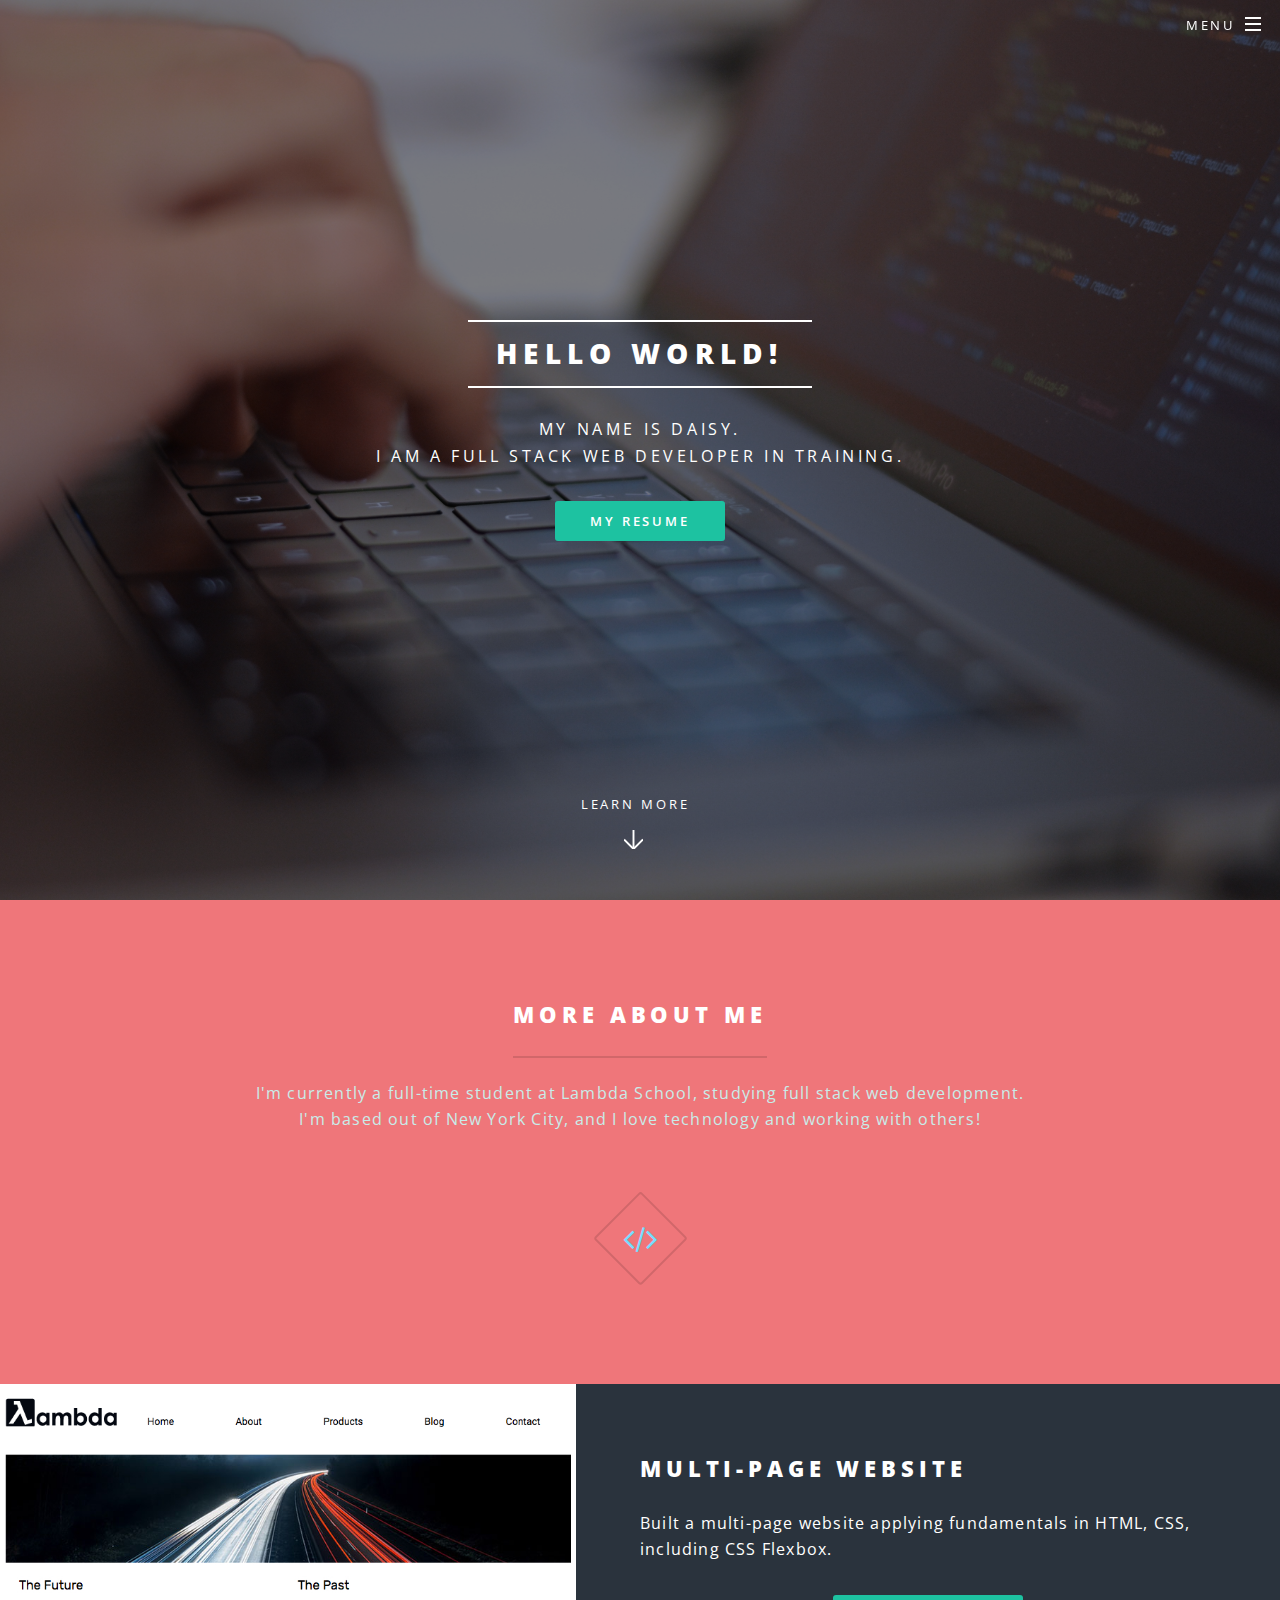
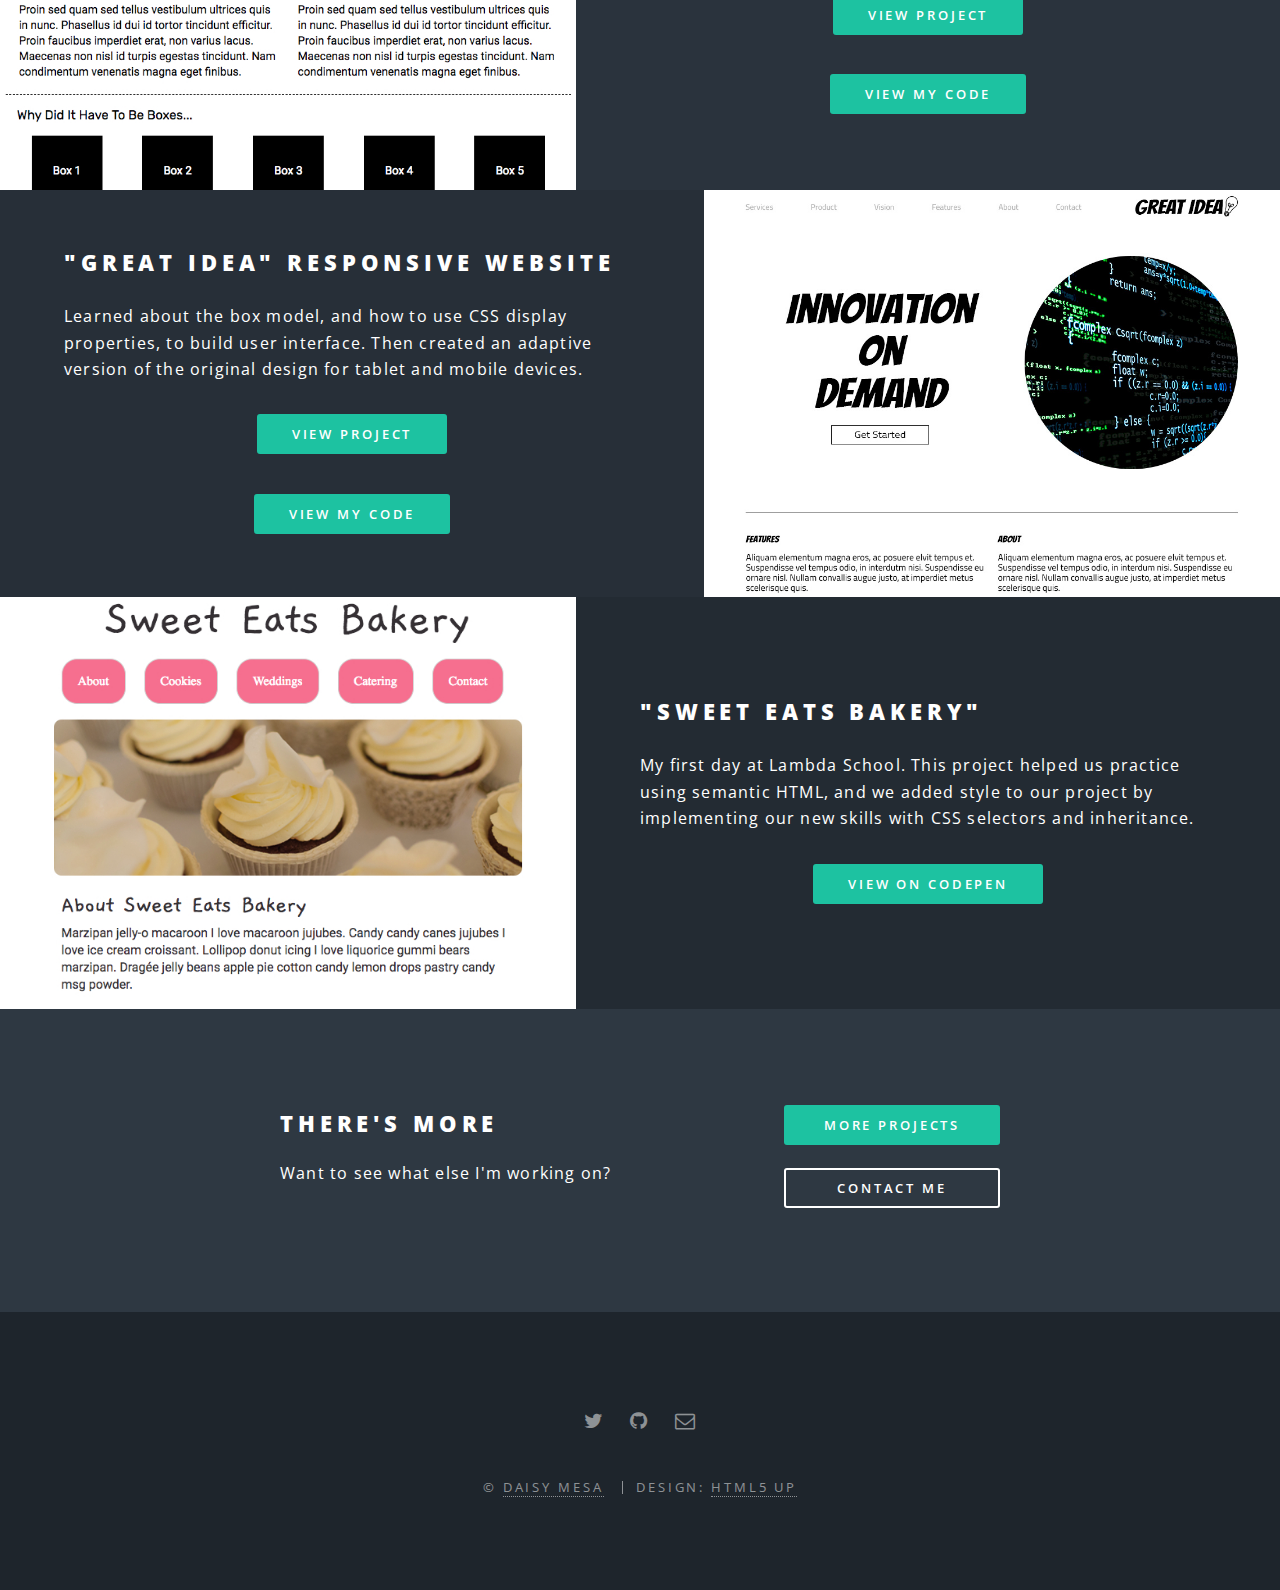
<file: index.html>
<!DOCTYPE HTML>
<!--
	Spectral by HTML5 UP
	html5up.net | @ajlkn
	Free for personal and commercial use under the CCA 3.0 license (html5up.net/license)
-->
<html>
	<head>
		<title>Daisy Mesa</title>
		<meta charset="utf-8" />
		<meta name="viewport" content="width=device-width, initial-scale=1, user-scalable=no" />
		<link rel="stylesheet" href="assets/css/main.css" />
		<noscript><link rel="stylesheet" href="assets/css/noscript.css" /></noscript>
	</head>
	<body class="landing is-preload">

		<!-- Page Wrapper -->
			<div id="page-wrapper">

				<!-- Header -->
				<header id="header" class="alt">
						<h1><a href="index.html">Daisy Mesa</a></h1>
						<nav id="nav">
							<ul>
								<li class="special">
									<a href="#menu" class="menuToggle"><span>Menu</span></a>
									<div id="menu">
										<ul>
											<li><a href="index.html">Home</a></li>
											<li><a href="more-projects.html">Portfolio</a></li>
											<li><a href="daisy-resume.html">Resume</a></li>
											<li><a href="contact.html">Contact</a></li>
										</ul>
									</div>
								</li>
							</ul>
						</nav>
					</header>

				<!-- Banner -->
					<section id="banner">
						<div class="inner">
							<h2>Hello World!</h2>
							<p>My name is Daisy.<br />
							I am a full stack web developer in training.<br />
							</p>
							<ul class="actions special">
								<li><a href="daisy-resume.html" class="button primary">My Resume</a></li>
							</ul>
						</div>
						<a href="#one" class="more scrolly">Learn More</a>
					</section>

				<!-- One -->
					<section id="one" class="wrapper style1 special">
						<div class="inner">
							<header class="major">
								<h2>More About Me<br />
								<!-- eget augue amet aliquet nisl cep donec -->
								</h2>
								<p>I'm currently a full-time student at Lambda School, studying full stack web development. <br> I'm based out of New York City, and I love technology and working with others! </p>
							</header>
							<ul class="icons major">
								<!-- <li><span class="icon fa-diamond major style1"><span class="label">Lorem</span></span></li>
								<li><span class="icon fa-heart-o major style2"><span class="label">Ipsum</span></span></li> -->
								<li><span class="icon fa-code major style3"><span class="label">Dolor</span></span></li>
							</ul>
						</div>
					</section>

				<!-- Two -->
					<section id="two" class="wrapper alt style2">
						<section class="spotlight">
							<div class="image"><img src="images/pic01.jpg" alt="" /></div><div class="content">
								<h2>Multi-Page Website<br />
								<!-- sed ullamcorper -->
								</h2>
								<p>Built a multi-page website applying fundamentals in HTML, CSS, including CSS Flexbox.</p>

								<ul class="actions special">
									<li><a href="project-files/project01/index.html" target = "_blank" class="button primary">View Project</a></li>
								</ul>
								<ul class="actions special">
									<li><a href="https://github.com/daisymesa/Sprint-Challenge--User-Interface" target = "_blank" class="button primary">View My Code</a></li>
								</ul>

							</div>
						</section>
						<section class="spotlight">
							<div class="image"><img src="images/pic02.jpg" alt="" /></div><div class="content">
								<h2>"Great Idea" Responsive Website<br />
								<!-- elementum magna -->
								</h2>
								<p>Learned about the box model, and how to use CSS display properties, to build user interface. Then created an adaptive version of the original design for tablet and mobile devices.</p>

								<ul class="actions special">
									<li><a href="project-files/project02/index.html" target = "_blank" class="button primary">View Project</a></li>
								</ul>
								<ul class="actions special">
									<li><a href="https://github.com/daisymesa/UI-III-Flexbox" class="button primary">View My Code</a></li>
								</ul>

							</div>
						</section>
						<section class="spotlight">
							<div class="image"><img src="images/pic03.jpg" alt="" /></div><div class="content">
								<h2>"Sweet Eats Bakery"<br />
								<!-- sed condimentum -->
								</h2>
								<p>My first day at Lambda School. This project helped us practice using semantic HTML, and we added style to our project by implementing our new skills with CSS selectors and inheritance.</p>

								<ul class="actions special">
									<li><a href="https://codepen.io/heyimdaisy/pen/LaBVLL" class="button primary">View on CodePen</a></li>
								</ul>

							</div>
						</section>
					</section>

				<!-- Three -->
					<!-- <section id="three" class="wrapper style3 special">
						<div class="inner">
							<header class="major">
								<h2>Accumsan mus tortor nunc aliquet</h2>
								<p>Aliquam ut ex ut augue consectetur interdum. Donec amet imperdiet eleifend<br />
								fringilla tincidunt. Nullam dui leo Aenean mi ligula, rhoncus ullamcorper.</p>
							</header>
							<ul class="features">
								<li class="icon fa-paper-plane-o">
									<h3>Arcu accumsan</h3>
									<p>Augue consectetur sed interdum imperdiet et ipsum. Mauris lorem tincidunt nullam amet leo Aenean ligula consequat consequat.</p>
								</li>
								<li class="icon fa-laptop">
									<h3>Ac Augue Eget</h3>
									<p>Augue consectetur sed interdum imperdiet et ipsum. Mauris lorem tincidunt nullam amet leo Aenean ligula consequat consequat.</p>
								</li>
								<li class="icon fa-code">
									<h3>Mus Scelerisque</h3>
									<p>Augue consectetur sed interdum imperdiet et ipsum. Mauris lorem tincidunt nullam amet leo Aenean ligula consequat consequat.</p>
								</li>
								<li class="icon fa-headphones">
									<h3>Mauris Imperdiet</h3>
									<p>Augue consectetur sed interdum imperdiet et ipsum. Mauris lorem tincidunt nullam amet leo Aenean ligula consequat consequat.</p>
								</li>
								<li class="icon fa-heart-o">
									<h3>Aenean Primis</h3>
									<p>Augue consectetur sed interdum imperdiet et ipsum. Mauris lorem tincidunt nullam amet leo Aenean ligula consequat consequat.</p>
								</li>
								<li class="icon fa-flag-o">
									<h3>Tortor Ut</h3>
									<p>Augue consectetur sed interdum imperdiet et ipsum. Mauris lorem tincidunt nullam amet leo Aenean ligula consequat consequat.</p>
								</li>
							</ul>
						</div>
					</section> -->

				<!-- CTA -->
					<section id="cta" class="wrapper style4">
						<div class="inner">
							<header>
								<h2>There's More</h2>
								<p>Want to see what else I'm working on?</p>
							</header>
							<ul class="actions stacked">
								<li><a href="more-projects.html" class="button fit primary">More Projects</a></li>
								<li><a href="contact.html" class="button fit">Contact Me</a></li>
							</ul>
						</div>
					</section>

				<!-- Footer -->
				<footer id="footer">
						<ul class="icons">
							<li><a href="https://twitter.com/heyyimdaisy" target="_blank" class="icon fa-twitter"><span
										class="label">Twitter</span></a></li>
							<li><a href="https://github.com/daisymesa/" target="_blank" class="icon fa-github"><span
										class="label">GitHub</span></a></li>
							<li><a href="mailto:daisymesa@gmail.com?Subject=Hello%20Daisy!" class="icon fa-envelope-o"><span
										class="label">Email</span></a></li>
						</ul>
						<ul class="copyright">
							<li>&copy; <a href="index.html">Daisy Mesa</a></li>
							<li>Design: <a href="http://html5up.net">HTML5 UP</a></li>
						</ul>
					</footer>

			</div>

		<!-- Scripts -->
			<script src="assets/js/jquery.min.js"></script>
			<script src="assets/js/jquery.scrollex.min.js"></script>
			<script src="assets/js/jquery.scrolly.min.js"></script>
			<script src="assets/js/browser.min.js"></script>
			<script src="assets/js/breakpoints.min.js"></script>
			<script src="assets/js/util.js"></script>
			<script src="assets/js/main.js"></script>

	</body>
</html>
</file>
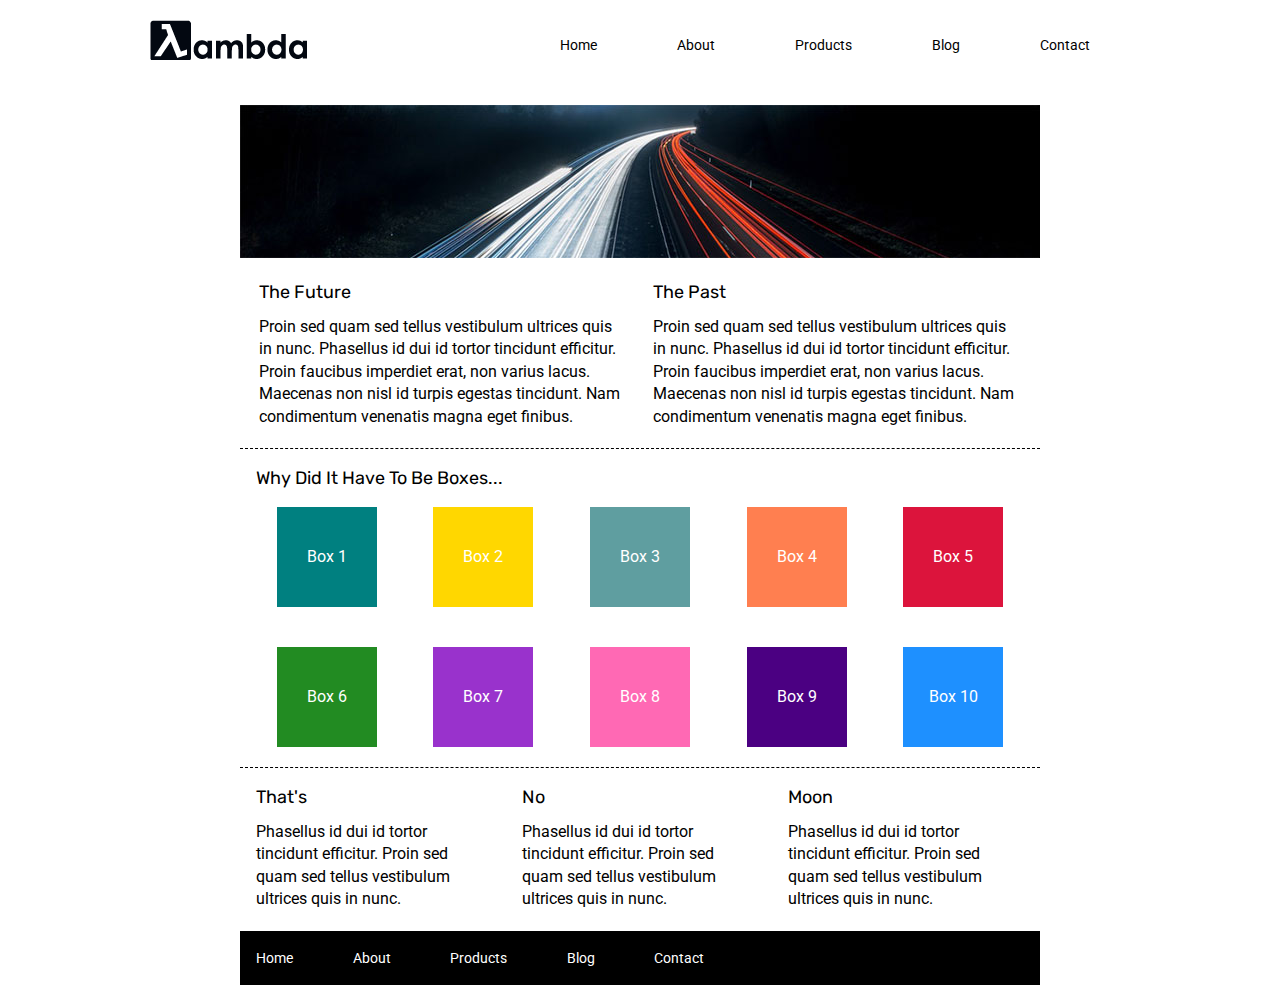
<file: project-files/project01/index.html>
<!doctype html>

<html lang="en">

<head>
    <meta charset="utf-8">

    <title>Sprint Challenge - Home</title>

    <link href="https://fonts.googleapis.com/css?family=Roboto|Rubik" rel="stylesheet">
    <link rel="stylesheet" href="css/index.css">

</head>

<header>
    <img class="logo" src="img/lambda-black.png" alt="Lambda logo.">

    <nav>
        <a href="index.html">Home</a>
        <a href="about.html">About</a>
        <a href="#">Products</a>
        <a href="#">Blog</a>
        <a href="contact.html">Contact</a>
    </nav>

</header>

<img class="home-header" src="img/jumbo.jpg" alt="Home Page Header Image">

<body>
    <div class="container">

        <section class="top-content">
            <div class="text-container">
                <h2>The Future</h2>
                <p>Proin sed quam sed tellus vestibulum ultrices quis in nunc. Phasellus id dui id tortor tincidunt
                    efficitur. Proin faucibus imperdiet erat, non varius lacus. Maecenas non nisl id turpis egestas
                    tincidunt. Nam condimentum venenatis magna eget finibus.</p>
            </div>
            <div class="text-container">
                <h2>The Past</h2>
                <p>Proin sed quam sed tellus vestibulum ultrices quis in nunc. Phasellus id dui id tortor tincidunt
                    efficitur. Proin faucibus imperdiet erat, non varius lacus. Maecenas non nisl id turpis egestas
                    tincidunt. Nam condimentum venenatis magna eget finibus.</p>
            </div>
        </section>

        <section class="middle-content">

            <h2>Why Did It Have To Be Boxes...</h2>

            <div class="boxes">
                <div class="box1">Box 1</div>
                <div class="box2">Box 2</div>
                <div class="box3">Box 3</div>
                <div class="box4">Box 4</div>
                <div class="box5">Box 5</div>
                <div class="box6">Box 6</div>
                <div class="box7">Box 7</div>
                <div class="box8">Box 8</div>
                <div class="box9">Box 9</div>
                <div class="box10">Box 10</div>
            </div>

        </section>

        <section class="bottom-content">

            <div class="text-container">
                <h2>That's</h2>
                <p>Phasellus id dui id tortor tincidunt efficitur. Proin sed quam sed tellus vestibulum ultrices quis in
                    nunc.</p>
            </div>
            <div class="text-container">
                <h2>No</h2>
                <p>Phasellus id dui id tortor tincidunt efficitur. Proin sed quam sed tellus vestibulum ultrices quis in
                    nunc.</p>
            </div>
            <div class="text-container">
                <h2>Moon</h2>
                <p>Phasellus id dui id tortor tincidunt efficitur. Proin sed quam sed tellus vestibulum ultrices quis in
                    nunc.</p>
            </div>

        </section>

        <footer>
            <nav>
                <a href="index.html">Home</a>
                <a href="about.html">About</a>
                <a href="#">Products</a>
                <a href="#">Blog</a>
                <a href="contact.html">Contact</a>
            </nav>
        </footer>
    </div><!-- container -->
</body>

</html>
</file>
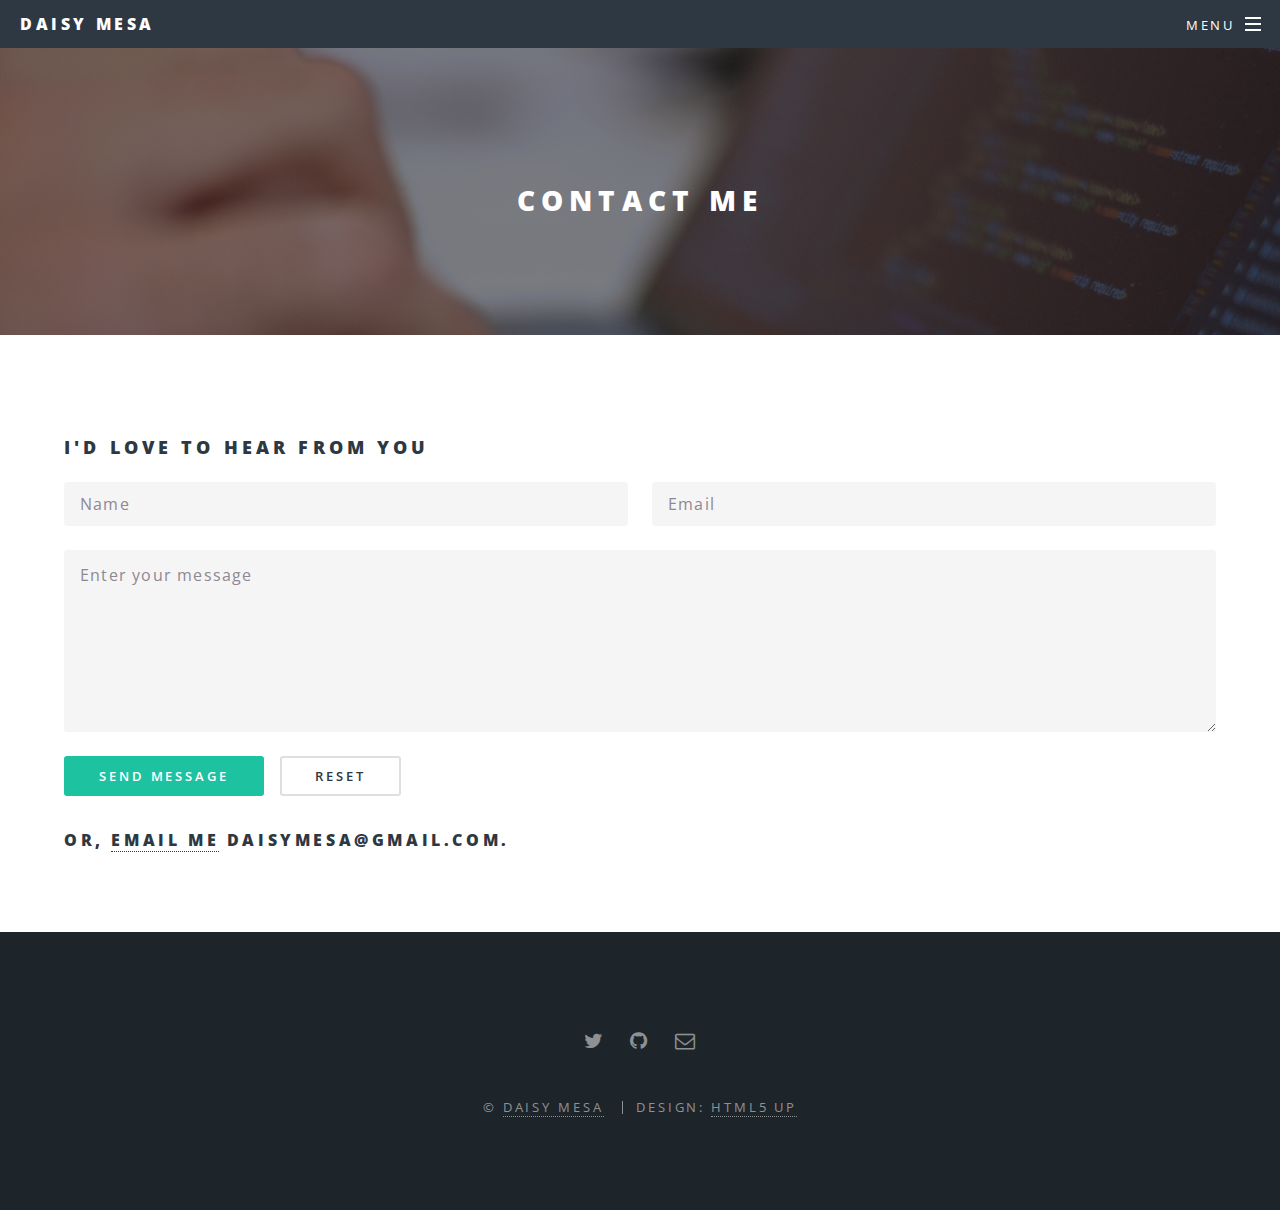
<file: contact.html>
<!DOCTYPE HTML>
<!--
	Spectral by HTML5 UP
	html5up.net | @ajlkn
	Free for personal and commercial use under the CCA 3.0 license (html5up.net/license)
-->
<html>

<head>
	<title>Daisy Mesa - Contact</title>
	<meta charset="utf-8" />
	<meta name="viewport" content="width=device-width, initial-scale=1, user-scalable=no" />
	<link rel="stylesheet" href="assets/css/main.css" />
	<noscript>
		<link rel="stylesheet" href="assets/css/noscript.css" /></noscript>
</head>

<body class="is-preload">

	<!-- Page Wrapper -->
	<div id="page-wrapper">

		<!-- Header -->
		<header id="header">
				<h1><a href="index.html">Daisy Mesa</a></h1>
				<nav id="nav">
					<ul>
						<li class="special">
							<a href="#menu" class="menuToggle"><span>Menu</span></a>
							<div id="menu">
								<ul>
									<li><a href="index.html">Home</a></li>
									<li><a href="more-projects.html">Portfolio</a></li>
									<li><a href="daisy-resume.html">Resume</a></li>
									<li><a href="contact.html">Contact</a></li>
								</ul>
							</div>
						</li>
					</ul>
				</nav>
			</header>

		<!-- Main -->
		<article id="main">
			<header>
				<h2>Contact Me</h2>
				<!-- <h2>Full Stack Web Development Student</h2>
				<p>I'm currently a full-time student at Lambda School, studying full stack web development. <br> I'm based out of New York City, and I love learning, technology, and working with others! </p> -->
			</header>
			<section class="wrapper style5">
				<div class="inner">
					<h3>I'd Love To Hear From You</h3>
					<section>
						<form  action=""https://formspree.io/daisymesa@gmail.com." method="POST">
							<div class="row gtr-uniform">
								<div class="col-6 col-12-xsmall">
									<input type="text" name="demo-name" id="demo-name" value="" placeholder="Name" />
								</div>
								<div class="col-6 col-12-xsmall">
									<input type="email" name="demo-email" id="demo-email" value=""
										placeholder="Email" />
								</div>
								<div class="col-12">
									<textarea name="demo-message" id="demo-message" placeholder="Enter your message"
										rows="6"></textarea>
								</div>
								<div class="col-12">
									<ul class="actions">
										<li><input type="submit" value="Send Message" class="primary" /></li>
										<li><input type="reset" value="Reset" /></li>
									</ul>
								</div>
							</div>
						</form>
						<h4>Or, <a href="mailto:daisymesa@gmail.com?Subject=Hello%20Daisy!"> email me</a>
							daisymesa@gmail.com.</h4>
					</section>
				</div>
			</section>
		</article>

		<!-- Footer -->
		<footer id="footer">
			<ul class="icons">
				<li><a href="https://twitter.com/heyyimdaisy" target="_blank" class="icon fa-twitter"><span
							class="label">Twitter</span></a></li>
				<li><a href="https://github.com/daisymesa/" target="_blank" class="icon fa-github"><span
							class="label">GitHub</span></a></li>
				<li><a href="mailto:daisymesa@gmail.com?Subject=Hello%20Daisy!" class="icon fa-envelope-o"><span
							class="label">Email</span></a></li>
			</ul>
			<ul class="copyright">
				<li>&copy; <a href="index.html">Daisy Mesa</a></li>
				<li>Design: <a href="http://html5up.net">HTML5 UP</a></li>
			</ul>
		</footer>

	</div>

	<!-- Scripts -->
	<script src="assets/js/jquery.min.js"></script>
	<script src="assets/js/jquery.scrollex.min.js"></script>
	<script src="assets/js/jquery.scrolly.min.js"></script>
	<script src="assets/js/browser.min.js"></script>
	<script src="assets/js/breakpoints.min.js"></script>
	<script src="assets/js/util.js"></script>
	<script src="assets/js/main.js"></script>

</body>

</html>
</file>
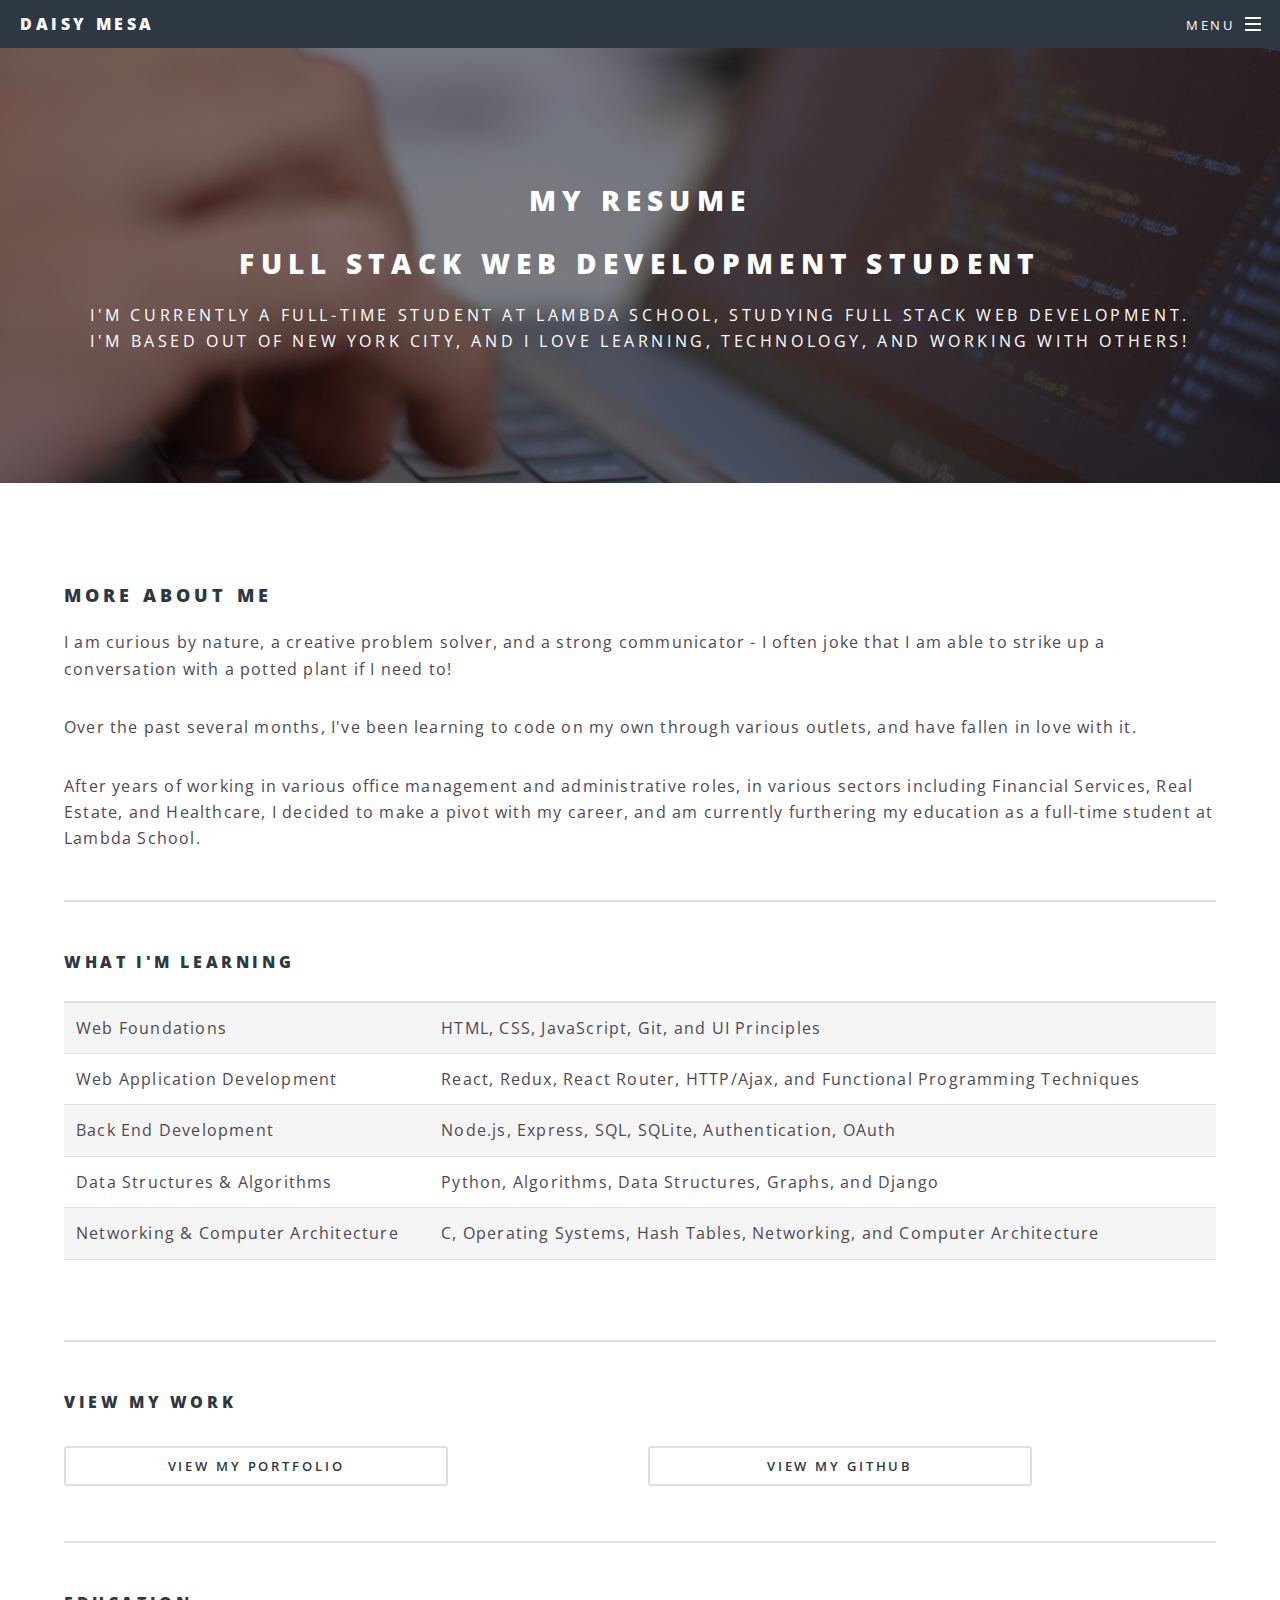
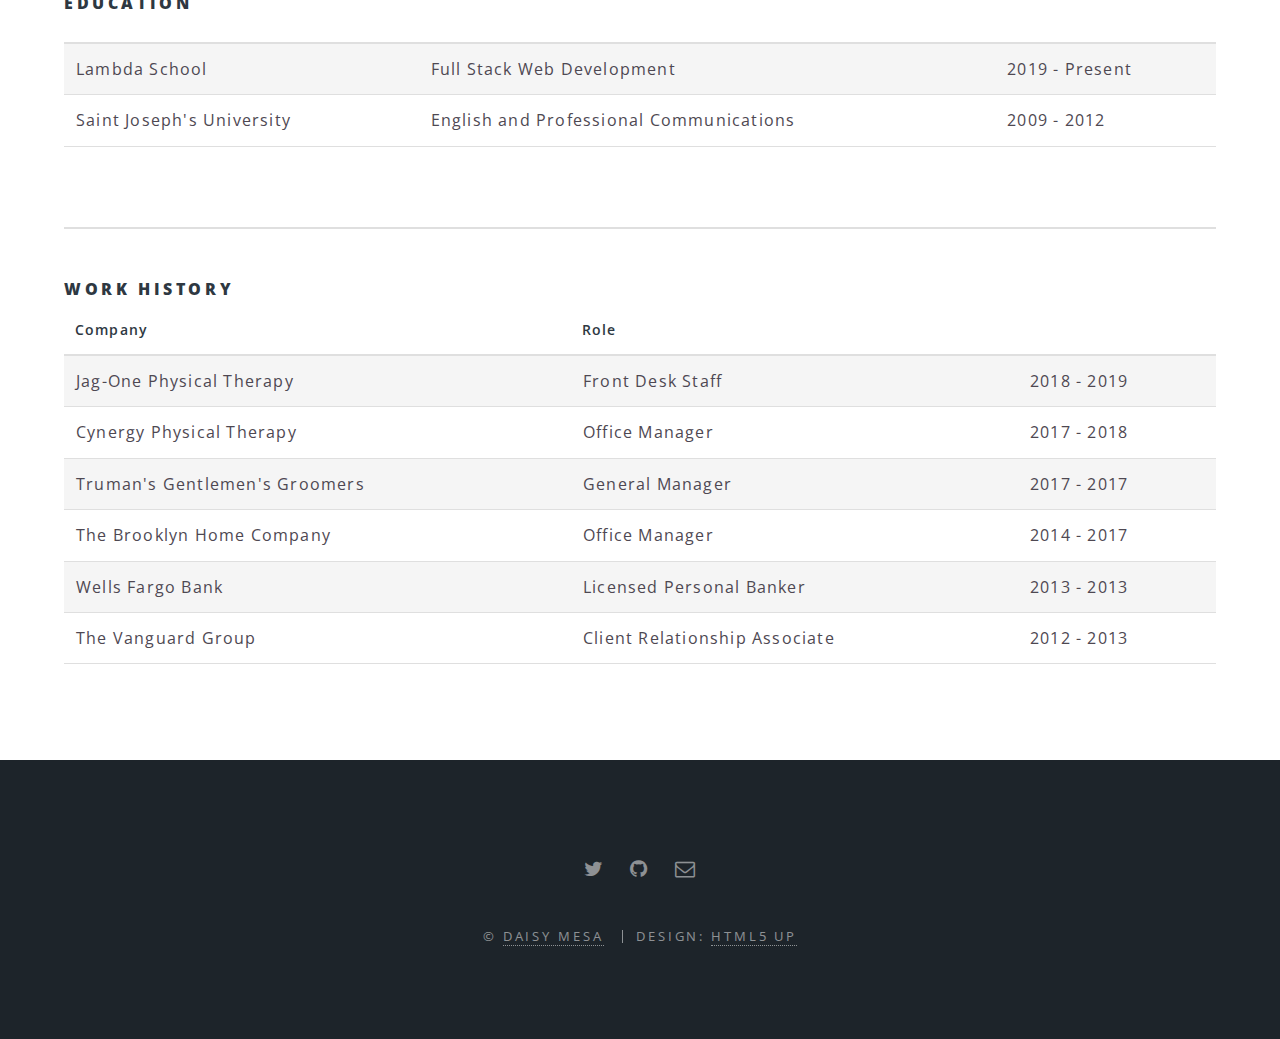
<file: daisy-resume.html>
<!DOCTYPE HTML>
<!--
	Spectral by HTML5 UP
	html5up.net | @ajlkn
	Free for personal and commercial use under the CCA 3.0 license (html5up.net/license)
-->
<html>

<head>
	<title>Daisy Mesa - Resume</title>
	<meta charset="utf-8" />
	<meta name="viewport" content="width=device-width, initial-scale=1, user-scalable=no" />
	<link rel="stylesheet" href="assets/css/main.css" />
	<noscript>
		<link rel="stylesheet" href="assets/css/noscript.css" /></noscript>
</head>

<body class="is-preload">

	<!-- Page Wrapper -->
	<div id="page-wrapper">

		<!-- Header -->
		<header id="header">
				<h1><a href="index.html">Daisy Mesa</a></h1>
				<nav id="nav">
					<ul>
						<li class="special">
							<a href="#menu" class="menuToggle"><span>Menu</span></a>
							<div id="menu">
								<ul>
									<li><a href="index.html">Home</a></li>
									<li><a href="more-projects.html">Portfolio</a></li>
									<li><a href="daisy-resume.html">Resume</a></li>
									<li><a href="contact.html">Contact</a></li>
								</ul>
							</div>
						</li>
					</ul>
				</nav>
		</header>

		<!-- Main -->
		<article id="main">
			<header>
				<h2>My Resume</h2>
				<h2>Full Stack Web Development Student</h2>
				<p>I'm currently a full-time student at Lambda School, studying full stack web development. <br>I'm
					based out of New York City, and I love learning, technology, and working with others! </p>
			</header>
			<section class="wrapper style5">
				<div class="inner">
					<h3>More About Me</h3>
					<p>I am curious by nature, a creative problem solver, and a strong communicator - I often joke that
						I am able to strike up a conversation with a potted plant if I need to!</p>
					<p>Over the past several months, I've been learning to code on my own through various outlets, and
						have fallen in love with it.</p>
					<p>After years of working in various office management and administrative roles, in various sectors
						including Financial Services, Real Estate, and Healthcare, I decided to make a pivot with my
						career, and am currently furthering my education as a full-time student at Lambda School.</p>

					<hr />

					<div class="col-6 col-12-medium">
						<h4>What I'm Learning</h4>
						<div class="table-wrapper">
							<table>
								<thead>
									<tr>
										<th></th>
										<th></th>
										<th></th>
									</tr>
								</thead>
								<tbody>
									<tr>
										<td>Web Foundations</td>
										<td>HTML, CSS, JavaScript, Git, and UI Principles</td>
										<td></td>

									</tr>
									<tr>
										<td>Web Application Development</td>
										<td>React, Redux, React Router, HTTP/Ajax, and Functional Programming Techniques
										</td>
										<td></td>
									</tr>

									<tr>
										<td>Back End Development</td>
										<td>Node.js, Express, SQL, SQLite, Authentication, OAuth</td>
										<td></td>
									</tr>

									<tr>
										<td>Data Structures &amp; Algorithms</td>
										<td>Python, Algorithms, Data Structures, Graphs, and Django</td>
										<td></td>
									</tr>

									<tr>
										<td>Networking &amp; Computer Architecture</td>
										<td>C, Operating Systems, Hash Tables, Networking, and Computer Architecture
										</td>
										<td></td>
									</tr>
								</tbody>
							</table>
						</div>
					</div>

					<hr />

					<h4>View My Work</h4>
					<p></p>
					<ul class="actions fit">
						<li><a href="more-projects.html" class="button fit">View My Portfolio</a></li>
						<li><a href="https://github.com/daisymesa/" target = "_blank" class="button fit">View My Github</a></li>
					</ul>
					</ul>

					<hr />

					<h4>Education</h4>
					<div class="table-wrapper">
						<table>
							<thead>
								<tr>
									<th></th>
									<th></th>
									<th></th>
								</tr>
							</thead>
							<tbody>
								<tr>
									<td>Lambda School</td>
									<td>Full Stack Web Development</td>
									<td>2019 - Present</td>
								</tr>
								<tr>
									<td>Saint Joseph's University</td>
									<td>English and Professional Communications</td>
									<td>2009 - 2012</td>
								</tr>
							</tbody>

						</table>
					</div>

					<hr />

					<h4>Work History</h4>
					<div class="table-wrapper">
						<table>
							<thead>
								<tr>
									<th>Company</th>
									<th>Role</th>
									<th></th>
								</tr>
							</thead>
							<tbody>
								<tr>
									<td>Jag-One Physical Therapy</td>
									<td>Front Desk Staff</td>
									<td>2018 - 2019</td>
								</tr>
								<tr>
									<td>Cynergy Physical Therapy</td>
									<td>Office Manager</td>
									<td>2017 - 2018</td>
								</tr>
								<tr>
									<td>Truman's Gentlemen's Groomers</td>
									<td>General Manager</td>
									<td>2017 - 2017</td>
								</tr>
								<tr>
									<td>The Brooklyn Home Company</td>
									<td>Office Manager</td>
									<td>2014 - 2017</td>
								</tr>
								<tr>
									<td>Wells Fargo Bank</td>
									<td>Licensed Personal Banker</td>
									<td>2013 - 2013</td>
								</tr>
								<tr>
									<td>The Vanguard Group</td>
									<td>Client Relationship Associate</td>
									<td>2012 - 2013</td>
								</tr>
							</tbody>
						</table>
					</div>
				</div>
			</section>
		</article>

		<!-- Footer -->
		<footer id="footer">
			<ul class="icons">
				<li><a href="https://twitter.com/heyyimdaisy" target="_blank" class="icon fa-twitter"><span 
					class="label">Twitter</span></a></li>
				<li><a href="https://github.com/daisymesa/" target="_blank" class="icon fa-github"><span
					class="label">GitHub</span></a></li>
				<li><a href="mailto:daisymesa@gmail.com?Subject=Hello%20Daisy!" class="icon fa-envelope-o"><span
					class="label">Email</span></a></li>
			</ul>
			<ul class="copyright">
				<li>&copy; <a href="index.html">Daisy Mesa</a></li>
				<li>Design: <a href="http://html5up.net">HTML5 UP</a></li>
			</ul>
		</footer>

	</div>

	<!-- Scripts -->
	<script src="assets/js/jquery.min.js"></script>
	<script src="assets/js/jquery.scrollex.min.js"></script>
	<script src="assets/js/jquery.scrolly.min.js"></script>
	<script src="assets/js/browser.min.js"></script>
	<script src="assets/js/breakpoints.min.js"></script>
	<script src="assets/js/util.js"></script>
	<script src="assets/js/main.js"></script>

</body>

</html>
</file>
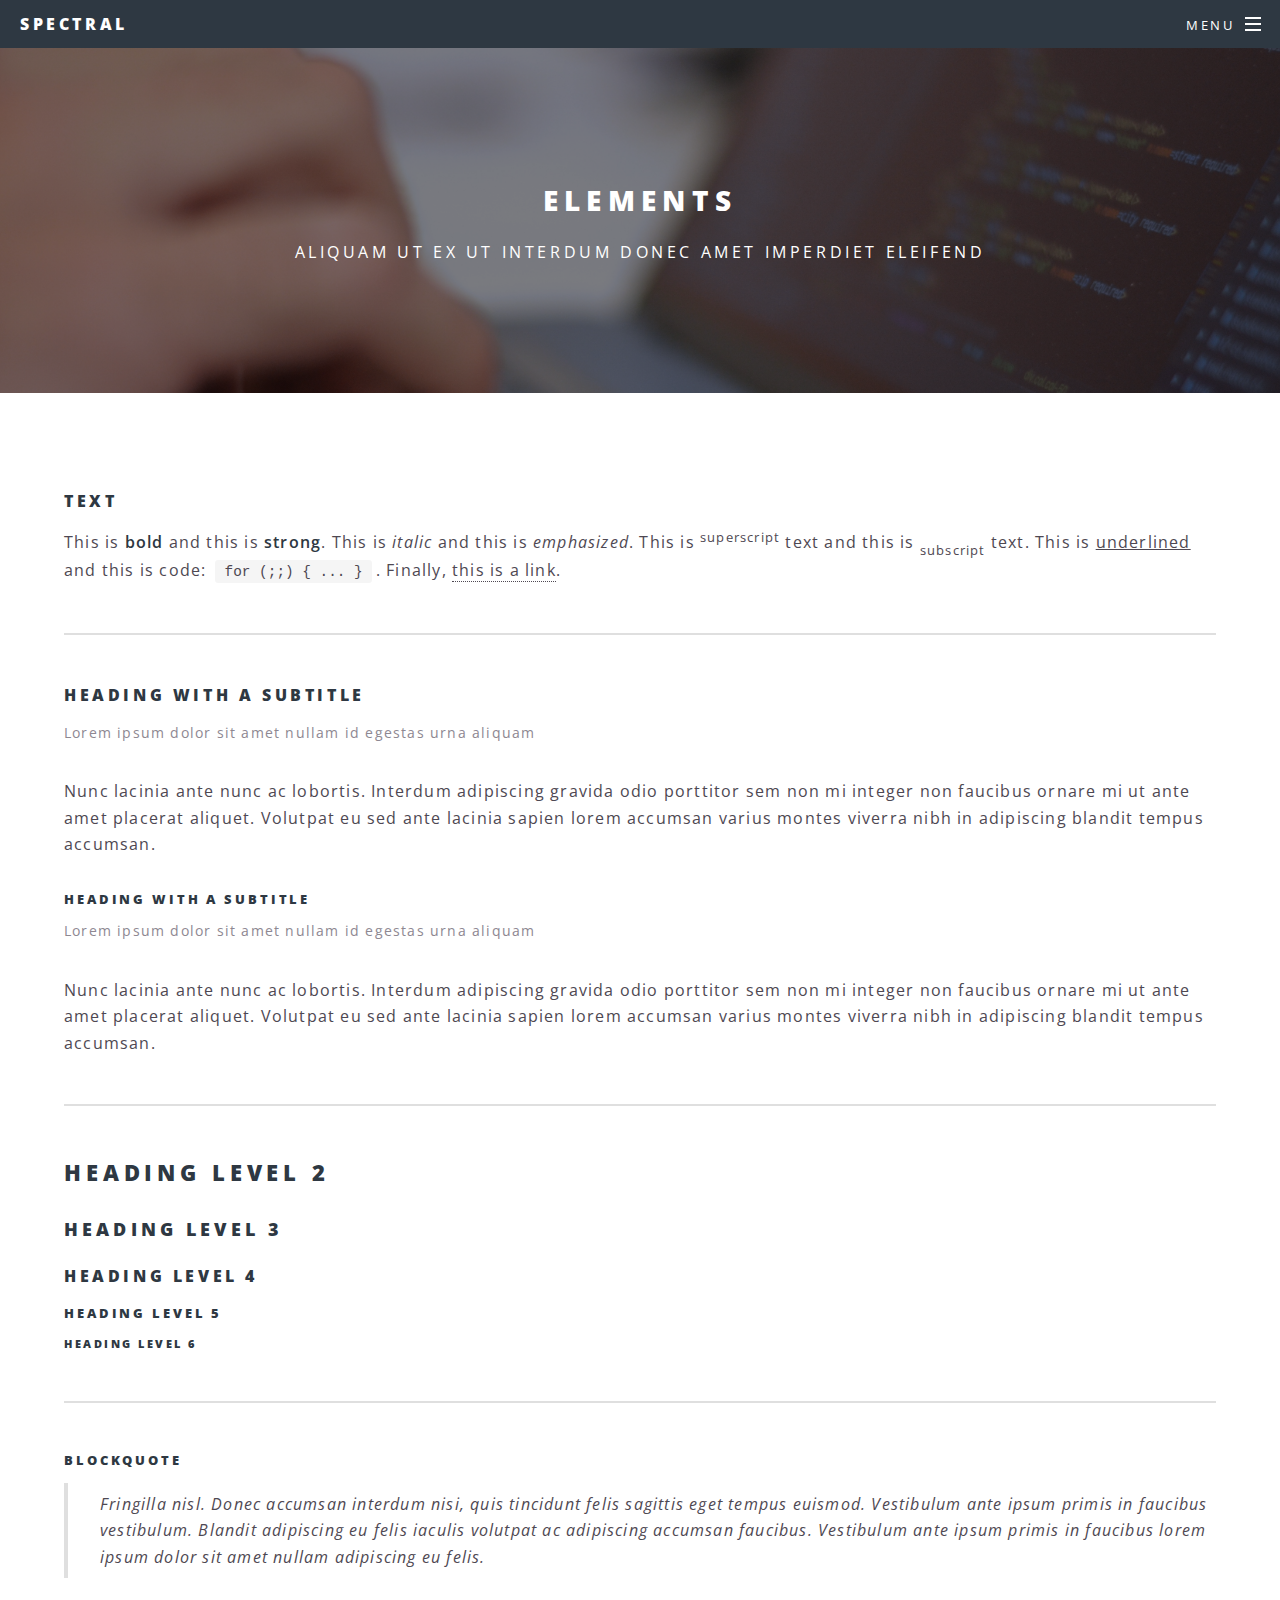
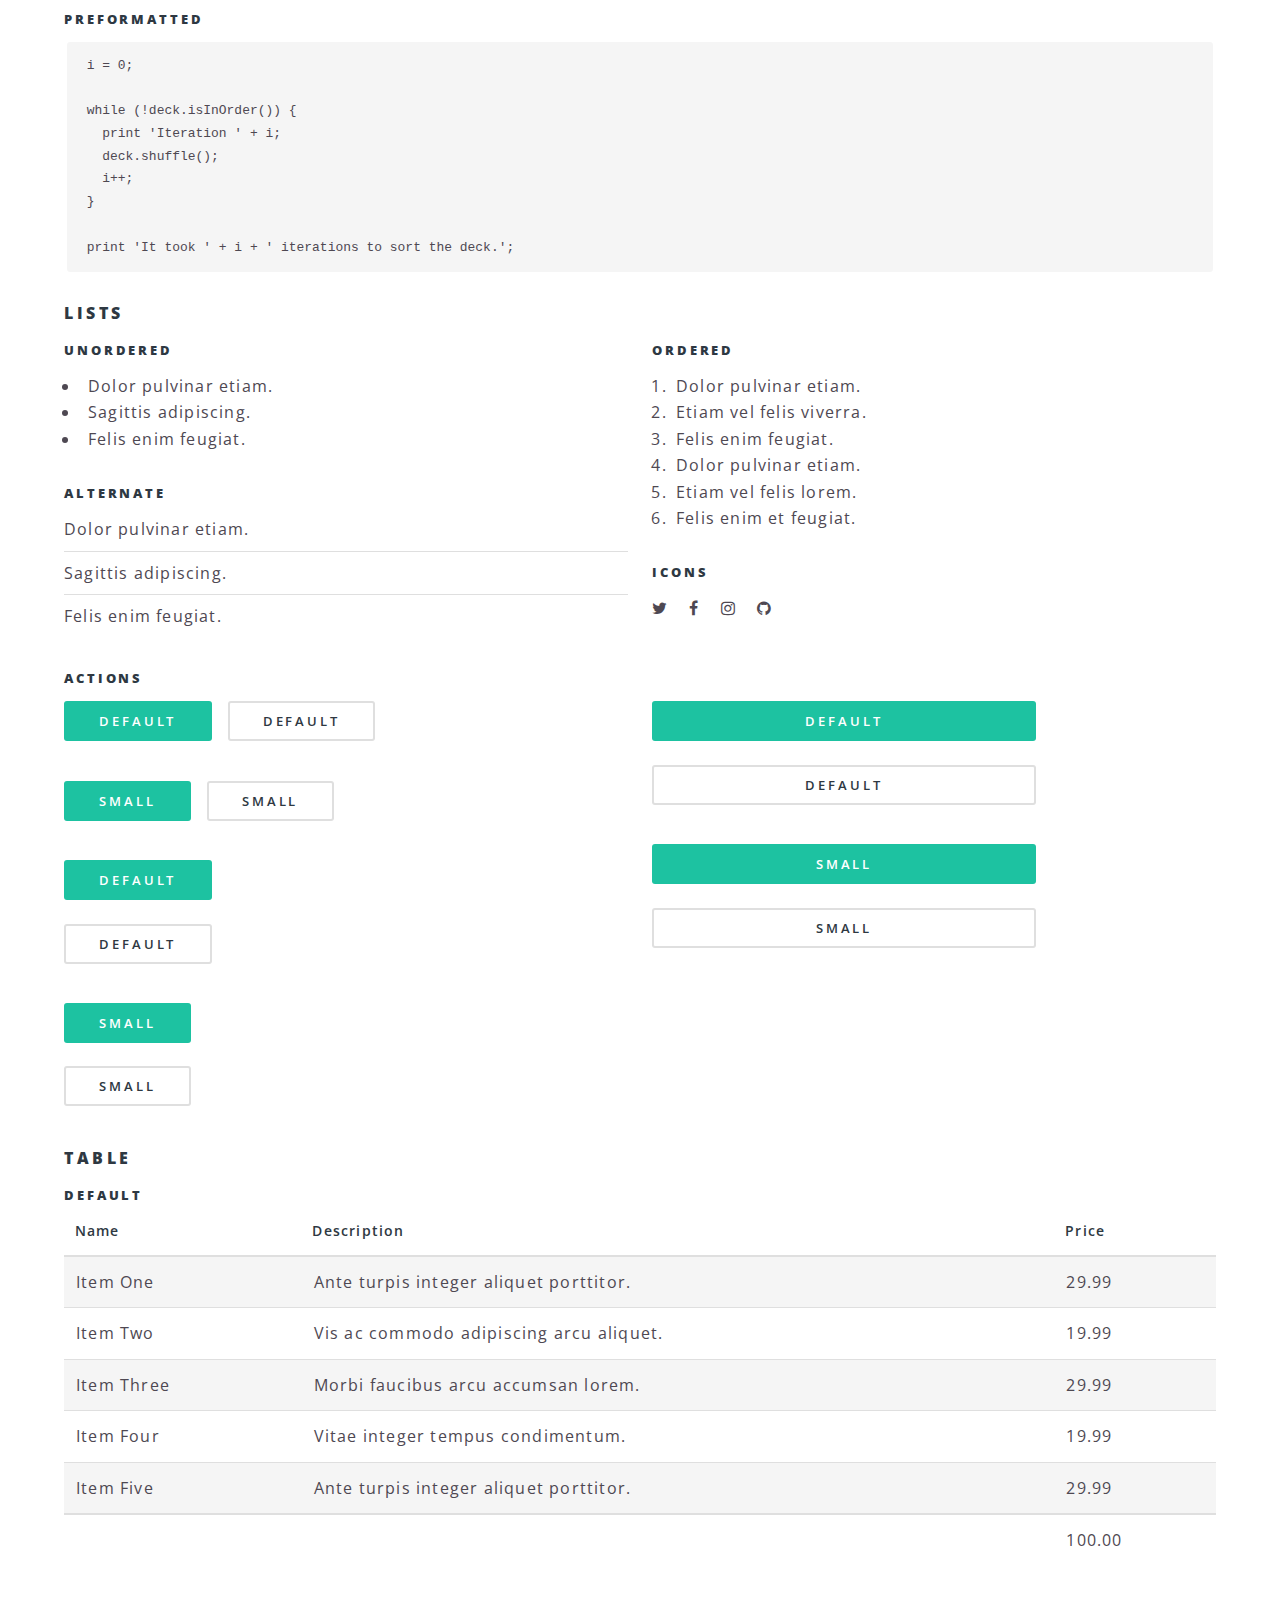
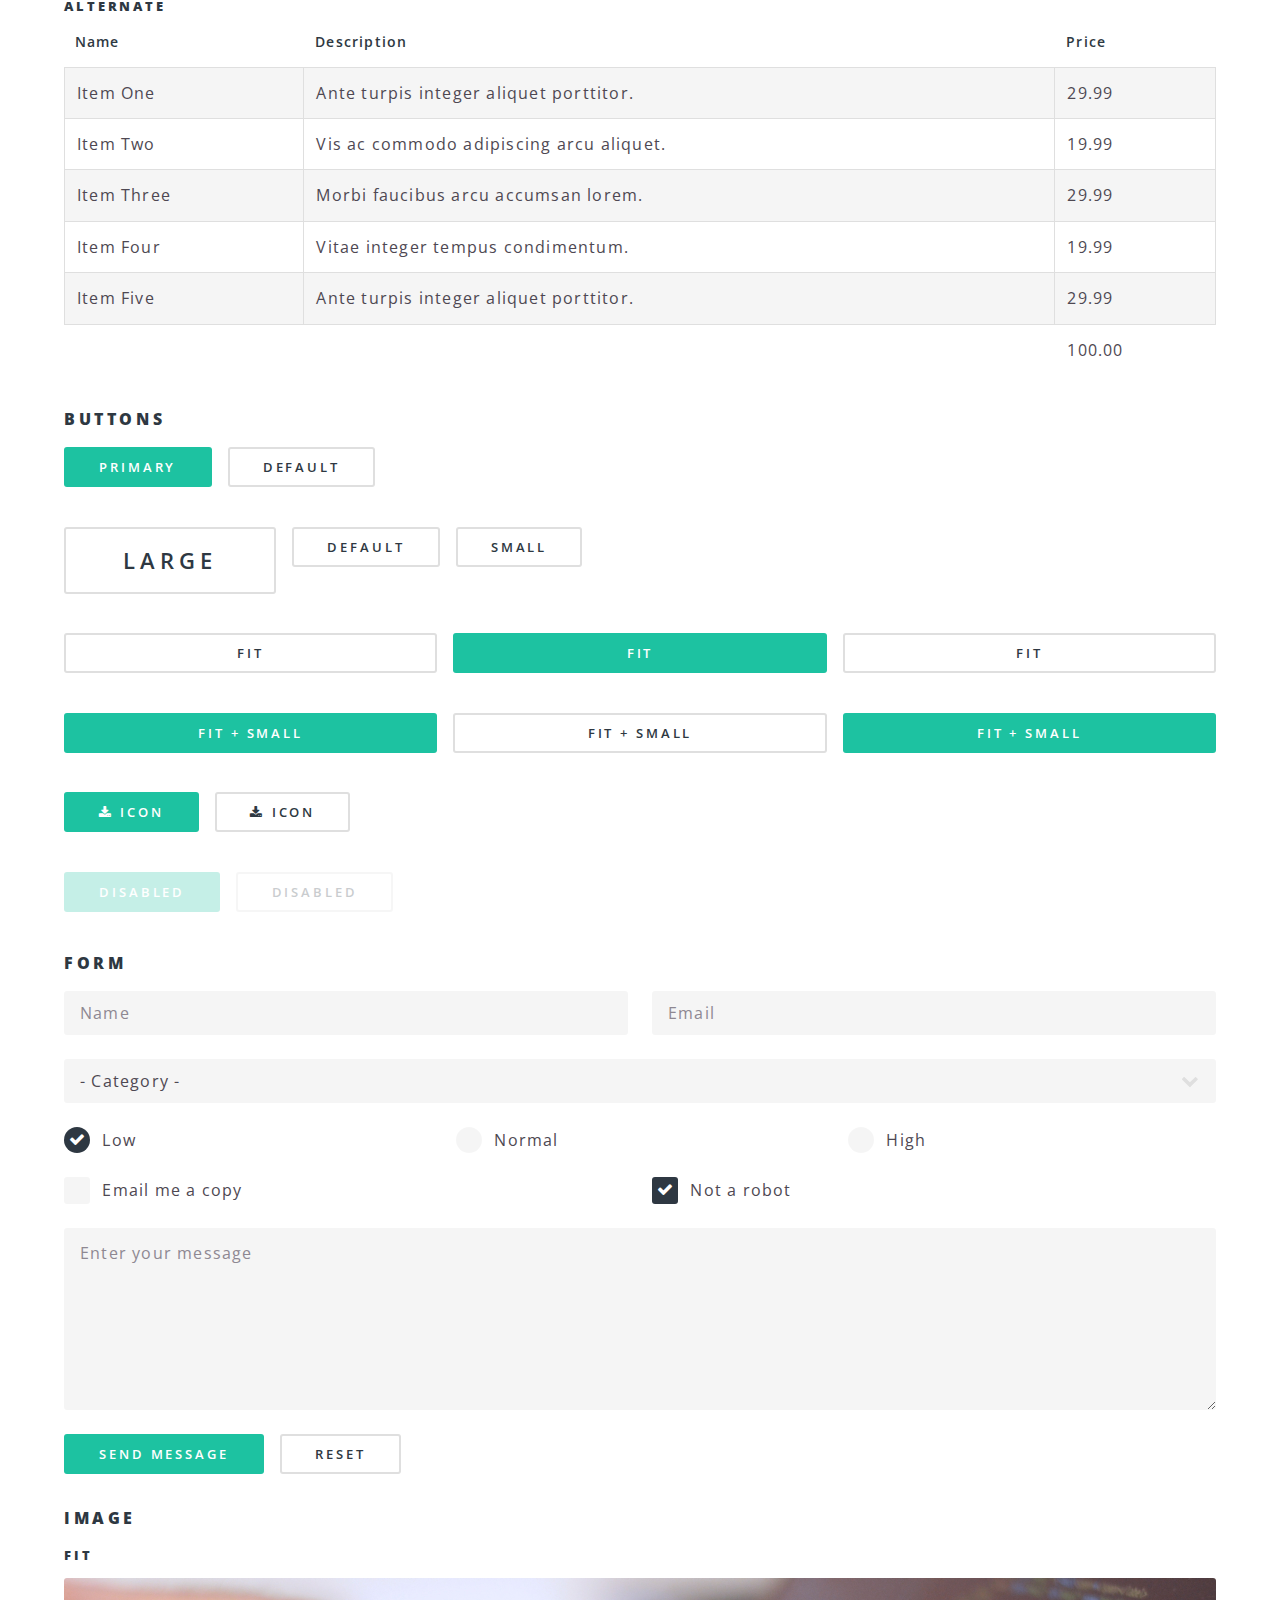
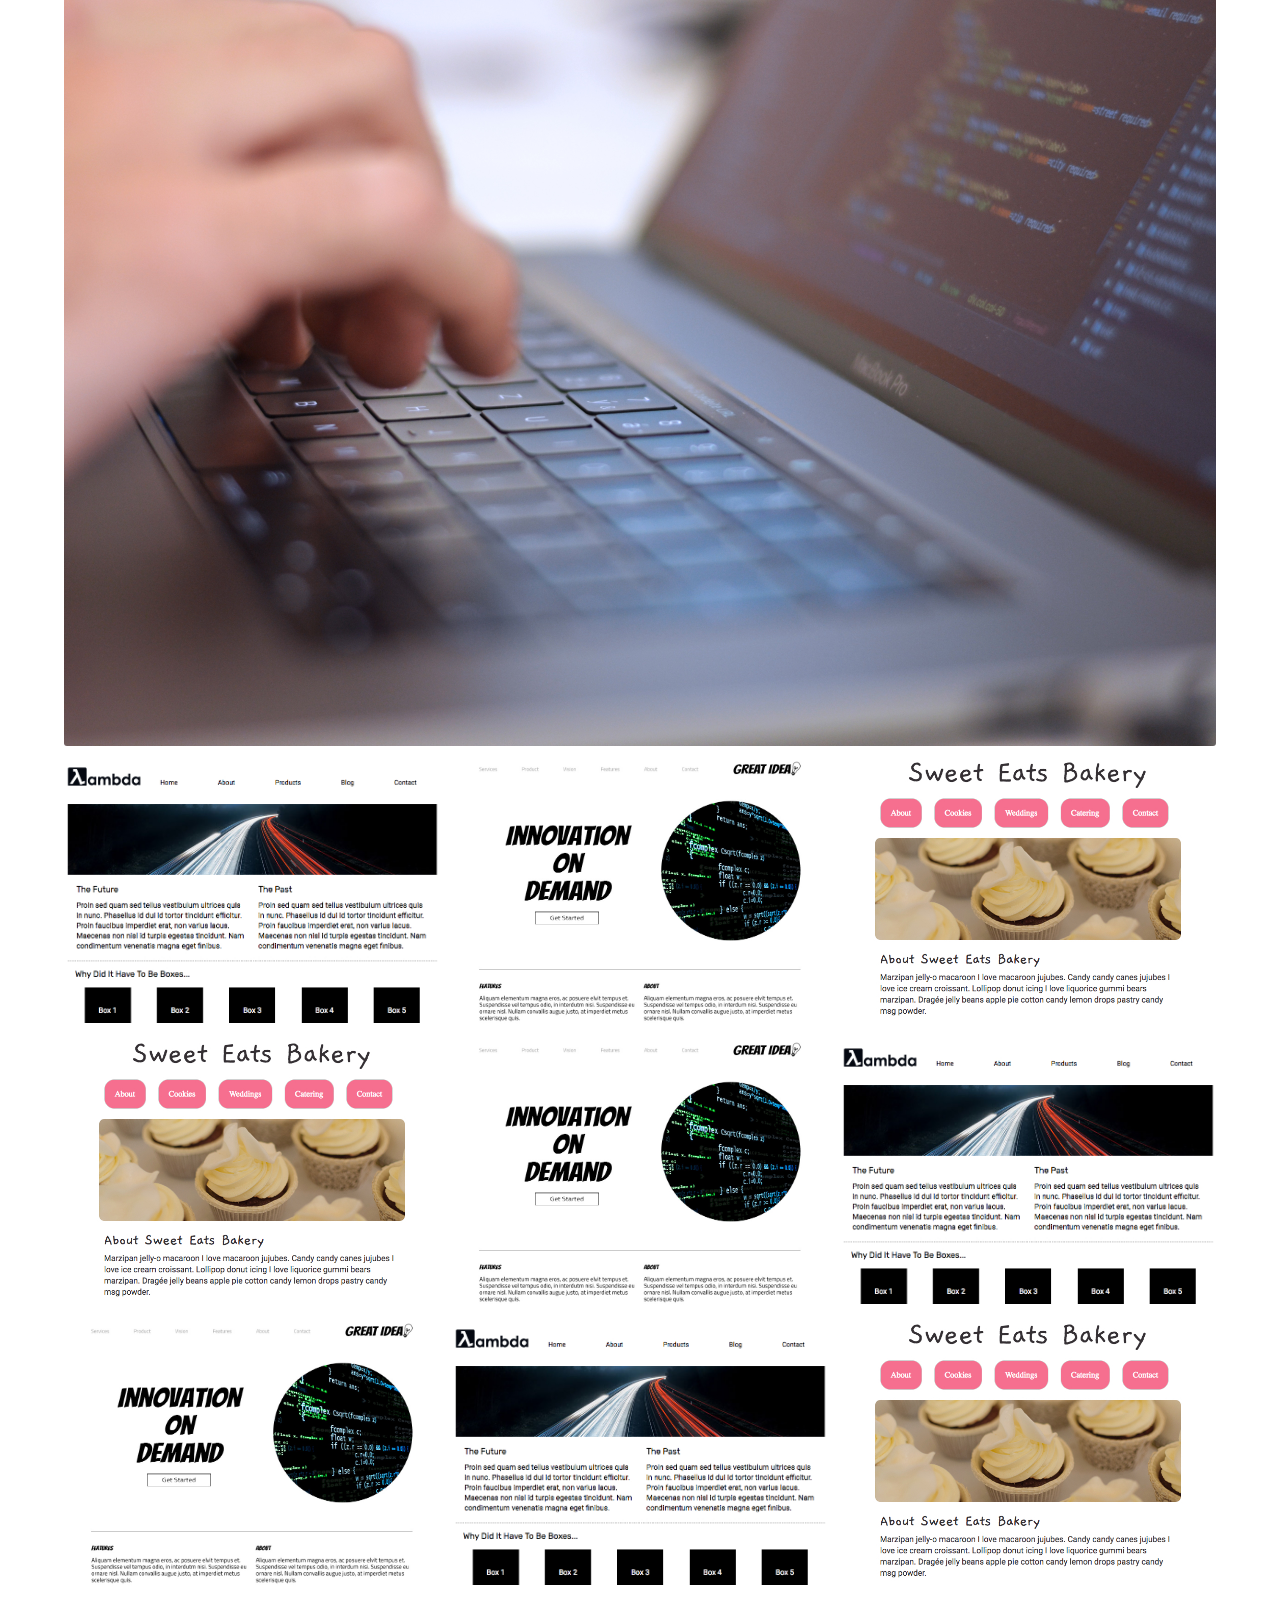
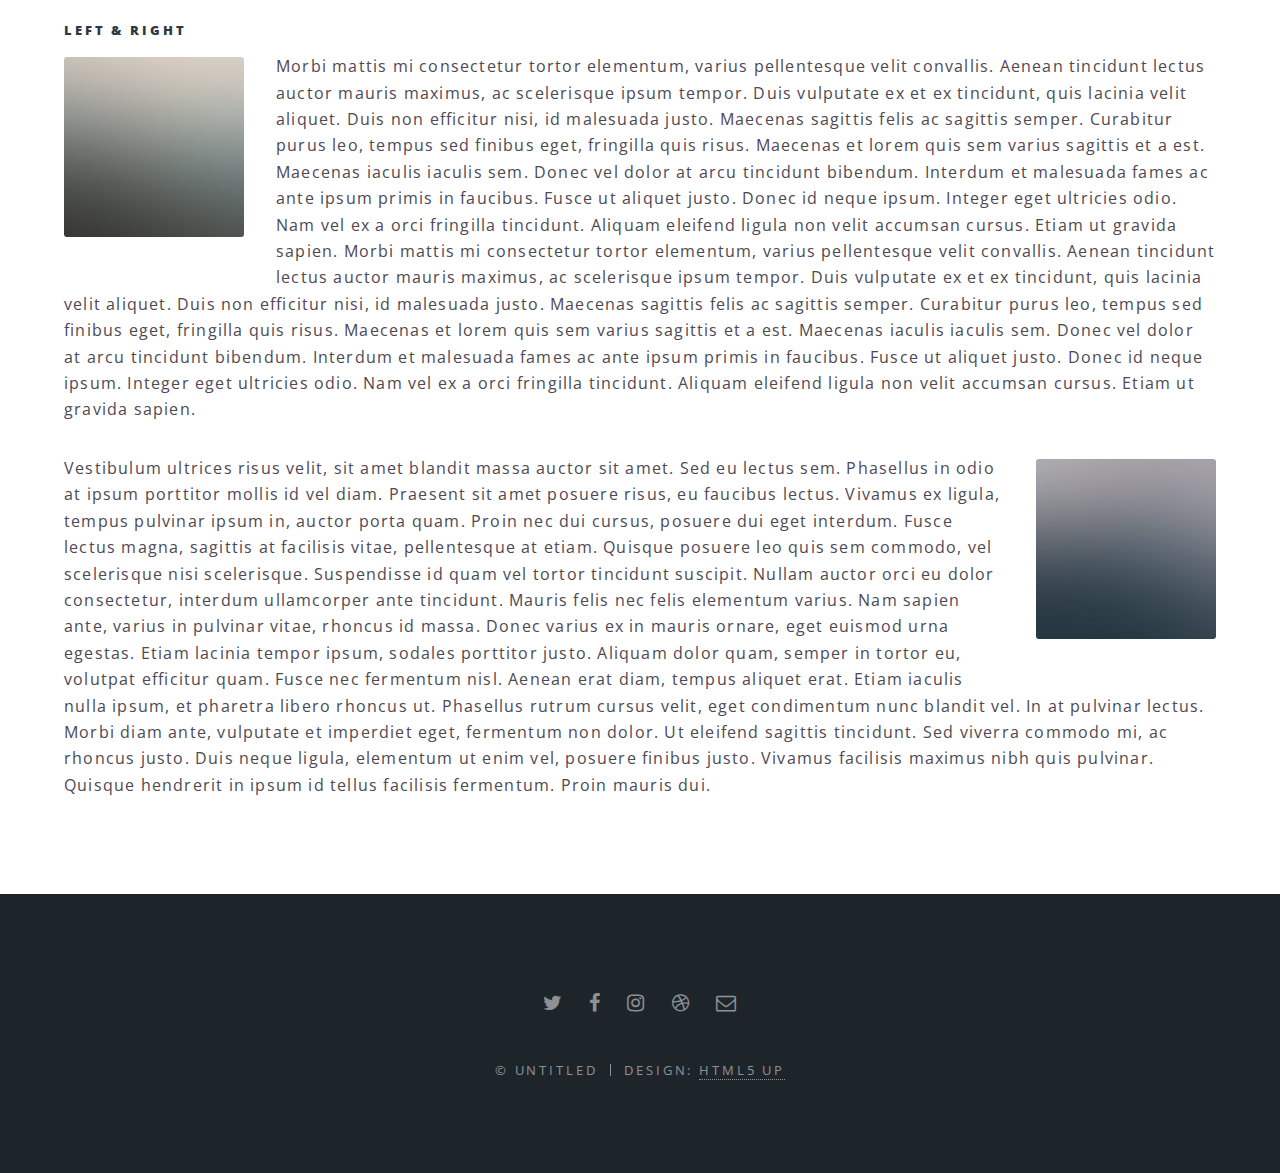
<file: elements.html>
<!DOCTYPE HTML>
<!--
	Spectral by HTML5 UP
	html5up.net | @ajlkn
	Free for personal and commercial use under the CCA 3.0 license (html5up.net/license)
-->
<html>
	<head>
		<title>Elements - Spectral by HTML5 UP</title>
		<meta charset="utf-8" />
		<meta name="viewport" content="width=device-width, initial-scale=1, user-scalable=no" />
		<link rel="stylesheet" href="assets/css/main.css" />
		<noscript><link rel="stylesheet" href="assets/css/noscript.css" /></noscript>
	</head>
	<body class="is-preload">

		<!-- Page Wrapper -->
			<div id="page-wrapper">

				<!-- Header -->
					<header id="header">
						<h1><a href="index.html">Spectral</a></h1>
						<nav id="nav">
							<ul>
								<li class="special">
									<a href="#menu" class="menuToggle"><span>Menu</span></a>
									<div id="menu">
										<ul>
											<li><a href="index.html">Home</a></li>
											<li><a href="generic.html">Generic</a></li>
											<li><a href="elements.html">Elements</a></li>
											<li><a href="#">Sign Up</a></li>
											<li><a href="#">Log In</a></li>
										</ul>
									</div>
								</li>
							</ul>
						</nav>
					</header>

				<!-- Main -->
					<article id="main">
						<header>
							<h2>Elements</h2>
							<p>Aliquam ut ex ut interdum donec amet imperdiet eleifend</p>
						</header>
						<section class="wrapper style5">
							<div class="inner">

								<section>
									<h4>Text</h4>
									<p>This is <b>bold</b> and this is <strong>strong</strong>. This is <i>italic</i> and this is <em>emphasized</em>.
									This is <sup>superscript</sup> text and this is <sub>subscript</sub> text.
									This is <u>underlined</u> and this is code: <code>for (;;) { ... }</code>. Finally, <a href="#">this is a link</a>.</p>
									<hr />
									<header>
										<h4>Heading with a Subtitle</h4>
										<p>Lorem ipsum dolor sit amet nullam id egestas urna aliquam</p>
									</header>
									<p>Nunc lacinia ante nunc ac lobortis. Interdum adipiscing gravida odio porttitor sem non mi integer non faucibus ornare mi ut ante amet placerat aliquet. Volutpat eu sed ante lacinia sapien lorem accumsan varius montes viverra nibh in adipiscing blandit tempus accumsan.</p>
									<header>
										<h5>Heading with a Subtitle</h5>
										<p>Lorem ipsum dolor sit amet nullam id egestas urna aliquam</p>
									</header>
									<p>Nunc lacinia ante nunc ac lobortis. Interdum adipiscing gravida odio porttitor sem non mi integer non faucibus ornare mi ut ante amet placerat aliquet. Volutpat eu sed ante lacinia sapien lorem accumsan varius montes viverra nibh in adipiscing blandit tempus accumsan.</p>
									<hr />
									<h2>Heading Level 2</h2>
									<h3>Heading Level 3</h3>
									<h4>Heading Level 4</h4>
									<h5>Heading Level 5</h5>
									<h6>Heading Level 6</h6>
									<hr />
									<h5>Blockquote</h5>
									<blockquote>Fringilla nisl. Donec accumsan interdum nisi, quis tincidunt felis sagittis eget tempus euismod. Vestibulum ante ipsum primis in faucibus vestibulum. Blandit adipiscing eu felis iaculis volutpat ac adipiscing accumsan faucibus. Vestibulum ante ipsum primis in faucibus lorem ipsum dolor sit amet nullam adipiscing eu felis.</blockquote>
									<h5>Preformatted</h5>
									<pre><code>i = 0;

while (!deck.isInOrder()) {
  print 'Iteration ' + i;
  deck.shuffle();
  i++;
}

print 'It took ' + i + ' iterations to sort the deck.';</code></pre>
								</section>

								<section>
									<h4>Lists</h4>
									<div class="row">
										<div class="col-6 col-12-medium">
											<h5>Unordered</h5>
											<ul>
												<li>Dolor pulvinar etiam.</li>
												<li>Sagittis adipiscing.</li>
												<li>Felis enim feugiat.</li>
											</ul>
											<h5>Alternate</h5>
											<ul class="alt">
												<li>Dolor pulvinar etiam.</li>
												<li>Sagittis adipiscing.</li>
												<li>Felis enim feugiat.</li>
											</ul>
										</div>
										<div class="col-6 col-12-medium">
											<h5>Ordered</h5>
											<ol>
												<li>Dolor pulvinar etiam.</li>
												<li>Etiam vel felis viverra.</li>
												<li>Felis enim feugiat.</li>
												<li>Dolor pulvinar etiam.</li>
												<li>Etiam vel felis lorem.</li>
												<li>Felis enim et feugiat.</li>
											</ol>
											<h5>Icons</h5>
											<ul class="icons">
												<li><a href="#" class="icon fa-twitter"><span class="label">Twitter</span></a></li>
												<li><a href="#" class="icon fa-facebook"><span class="label">Facebook</span></a></li>
												<li><a href="#" class="icon fa-instagram"><span class="label">Instagram</span></a></li>
												<li><a href="#" class="icon fa-github"><span class="label">Github</span></a></li>
											</ul>
										</div>
									</div>
									<h5>Actions</h5>
									<div class="row">
										<div class="col-6 col-12-medium">
											<ul class="actions">
												<li><a href="#" class="button primary">Default</a></li>
												<li><a href="#" class="button">Default</a></li>
											</ul>
											<ul class="actions small">
												<li><a href="#" class="button primary small">Small</a></li>
												<li><a href="#" class="button small">Small</a></li>
											</ul>
											<ul class="actions stacked">
												<li><a href="#" class="button primary">Default</a></li>
												<li><a href="#" class="button">Default</a></li>
											</ul>
											<ul class="actions stacked">
												<li><a href="#" class="button primary small">Small</a></li>
												<li><a href="#" class="button small">Small</a></li>
											</ul>
										</div>
										<div class="col-6 col-12-medium">
											<ul class="actions stacked">
												<li><a href="#" class="button primary fit">Default</a></li>
												<li><a href="#" class="button fit">Default</a></li>
											</ul>
											<ul class="actions stacked">
												<li><a href="#" class="button primary small fit">Small</a></li>
												<li><a href="#" class="button small fit">Small</a></li>
											</ul>
										</div>
									</div>
								</section>

								<section>
									<h4>Table</h4>
									<h5>Default</h5>
									<div class="table-wrapper">
										<table>
											<thead>
												<tr>
													<th>Name</th>
													<th>Description</th>
													<th>Price</th>
												</tr>
											</thead>
											<tbody>
												<tr>
													<td>Item One</td>
													<td>Ante turpis integer aliquet porttitor.</td>
													<td>29.99</td>
												</tr>
												<tr>
													<td>Item Two</td>
													<td>Vis ac commodo adipiscing arcu aliquet.</td>
													<td>19.99</td>
												</tr>
												<tr>
													<td>Item Three</td>
													<td> Morbi faucibus arcu accumsan lorem.</td>
													<td>29.99</td>
												</tr>
												<tr>
													<td>Item Four</td>
													<td>Vitae integer tempus condimentum.</td>
													<td>19.99</td>
												</tr>
												<tr>
													<td>Item Five</td>
													<td>Ante turpis integer aliquet porttitor.</td>
													<td>29.99</td>
												</tr>
											</tbody>
											<tfoot>
												<tr>
													<td colspan="2"></td>
													<td>100.00</td>
												</tr>
											</tfoot>
										</table>
									</div>

									<h5>Alternate</h5>
									<div class="table-wrapper">
										<table class="alt">
											<thead>
												<tr>
													<th>Name</th>
													<th>Description</th>
													<th>Price</th>
												</tr>
											</thead>
											<tbody>
												<tr>
													<td>Item One</td>
													<td>Ante turpis integer aliquet porttitor.</td>
													<td>29.99</td>
												</tr>
												<tr>
													<td>Item Two</td>
													<td>Vis ac commodo adipiscing arcu aliquet.</td>
													<td>19.99</td>
												</tr>
												<tr>
													<td>Item Three</td>
													<td> Morbi faucibus arcu accumsan lorem.</td>
													<td>29.99</td>
												</tr>
												<tr>
													<td>Item Four</td>
													<td>Vitae integer tempus condimentum.</td>
													<td>19.99</td>
												</tr>
												<tr>
													<td>Item Five</td>
													<td>Ante turpis integer aliquet porttitor.</td>
													<td>29.99</td>
												</tr>
											</tbody>
											<tfoot>
												<tr>
													<td colspan="2"></td>
													<td>100.00</td>
												</tr>
											</tfoot>
										</table>
									</div>
								</section>

								<section>
									<h4>Buttons</h4>
									<ul class="actions">
										<li><a href="#" class="button primary">Primary</a></li>
										<li><a href="#" class="button">Default</a></li>
									</ul>
									<ul class="actions">
										<li><a href="#" class="button large">Large</a></li>
										<li><a href="#" class="button">Default</a></li>
										<li><a href="#" class="button small">Small</a></li>
									</ul>
									<ul class="actions fit">
										<li><a href="#" class="button fit">Fit</a></li>
										<li><a href="#" class="button primary fit">Fit</a></li>
										<li><a href="#" class="button fit">Fit</a></li>
									</ul>
									<ul class="actions fit small">
										<li><a href="#" class="button primary fit small">Fit + Small</a></li>
										<li><a href="#" class="button fit small">Fit + Small</a></li>
										<li><a href="#" class="button primary fit small">Fit + Small</a></li>
									</ul>
									<ul class="actions">
										<li><a href="#" class="button primary icon fa-download">Icon</a></li>
										<li><a href="#" class="button icon fa-download">Icon</a></li>
									</ul>
									<ul class="actions">
										<li><span class="button primary disabled">Disabled</span></li>
										<li><span class="button disabled">Disabled</span></li>
									</ul>
								</section>

								<section>
									<h4>Form</h4>
									<form method="post" action="#">
										<div class="row gtr-uniform">
											<div class="col-6 col-12-xsmall">
												<input type="text" name="demo-name" id="demo-name" value="" placeholder="Name" />
											</div>
											<div class="col-6 col-12-xsmall">
												<input type="email" name="demo-email" id="demo-email" value="" placeholder="Email" />
											</div>
											<div class="col-12">
												<select name="demo-category" id="demo-category">
													<option value="">- Category -</option>
													<option value="1">Manufacturing</option>
													<option value="1">Shipping</option>
													<option value="1">Administration</option>
													<option value="1">Human Resources</option>
												</select>
											</div>
											<div class="col-4 col-12-small">
												<input type="radio" id="demo-priority-low" name="demo-priority" checked>
												<label for="demo-priority-low">Low</label>
											</div>
											<div class="col-4 col-12-small">
												<input type="radio" id="demo-priority-normal" name="demo-priority">
												<label for="demo-priority-normal">Normal</label>
											</div>
											<div class="col-4 col-12-small">
												<input type="radio" id="demo-priority-high" name="demo-priority">
												<label for="demo-priority-high">High</label>
											</div>
											<div class="col-6 col-12-small">
												<input type="checkbox" id="demo-copy" name="demo-copy">
												<label for="demo-copy">Email me a copy</label>
											</div>
											<div class="col-6 col-12-small">
												<input type="checkbox" id="demo-human" name="demo-human" checked>
												<label for="demo-human">Not a robot</label>
											</div>
											<div class="col-12">
												<textarea name="demo-message" id="demo-message" placeholder="Enter your message" rows="6"></textarea>
											</div>
											<div class="col-12">
												<ul class="actions">
													<li><input type="submit" value="Send Message" class="primary" /></li>
													<li><input type="reset" value="Reset" /></li>
												</ul>
											</div>
										</div>
									</form>
								</section>

								<section>
									<h4>Image</h4>
									<h5>Fit</h5>
									<div class="box alt">
										<div class="row gtr-50 gtr-uniform">
											<div class="col-12"><span class="image fit"><img src="images/banner.jpg" alt="" /></span></div>
											<div class="col-4"><span class="image fit"><img src="images/pic01.jpg" alt="" /></span></div>
											<div class="col-4"><span class="image fit"><img src="images/pic02.jpg" alt="" /></span></div>
											<div class="col-4"><span class="image fit"><img src="images/pic03.jpg" alt="" /></span></div>
											<div class="col-4"><span class="image fit"><img src="images/pic03.jpg" alt="" /></span></div>
											<div class="col-4"><span class="image fit"><img src="images/pic02.jpg" alt="" /></span></div>
											<div class="col-4"><span class="image fit"><img src="images/pic01.jpg" alt="" /></span></div>
											<div class="col-4"><span class="image fit"><img src="images/pic02.jpg" alt="" /></span></div>
											<div class="col-4"><span class="image fit"><img src="images/pic01.jpg" alt="" /></span></div>
											<div class="col-4"><span class="image fit"><img src="images/pic03.jpg" alt="" /></span></div>
										</div>
									</div>
									<h5>Left &amp; Right</h5>
									<p><span class="image left"><img src="images/pic04.jpg" alt="" /></span>Morbi mattis mi consectetur tortor elementum, varius pellentesque velit convallis. Aenean tincidunt lectus auctor mauris maximus, ac scelerisque ipsum tempor. Duis vulputate ex et ex tincidunt, quis lacinia velit aliquet. Duis non efficitur nisi, id malesuada justo. Maecenas sagittis felis ac sagittis semper. Curabitur purus leo, tempus sed finibus eget, fringilla quis risus. Maecenas et lorem quis sem varius sagittis et a est. Maecenas iaculis iaculis sem. Donec vel dolor at arcu tincidunt bibendum. Interdum et malesuada fames ac ante ipsum primis in faucibus. Fusce ut aliquet justo. Donec id neque ipsum. Integer eget ultricies odio. Nam vel ex a orci fringilla tincidunt. Aliquam eleifend ligula non velit accumsan cursus. Etiam ut gravida sapien. Morbi mattis mi consectetur tortor elementum, varius pellentesque velit convallis. Aenean tincidunt lectus auctor mauris maximus, ac scelerisque ipsum tempor. Duis vulputate ex et ex tincidunt, quis lacinia velit aliquet. Duis non efficitur nisi, id malesuada justo. Maecenas sagittis felis ac sagittis semper. Curabitur purus leo, tempus sed finibus eget, fringilla quis risus. Maecenas et lorem quis sem varius sagittis et a est. Maecenas iaculis iaculis sem. Donec vel dolor at arcu tincidunt bibendum. Interdum et malesuada fames ac ante ipsum primis in faucibus. Fusce ut aliquet justo. Donec id neque ipsum. Integer eget ultricies odio. Nam vel ex a orci fringilla tincidunt. Aliquam eleifend ligula non velit accumsan cursus. Etiam ut gravida sapien.</p>
									<p><span class="image right"><img src="images/pic05.jpg" alt="" /></span>Vestibulum ultrices risus velit, sit amet blandit massa auctor sit amet. Sed eu lectus sem. Phasellus in odio at ipsum porttitor mollis id vel diam. Praesent sit amet posuere risus, eu faucibus lectus. Vivamus ex ligula, tempus pulvinar ipsum in, auctor porta quam. Proin nec dui cursus, posuere dui eget interdum. Fusce lectus magna, sagittis at facilisis vitae, pellentesque at etiam. Quisque posuere leo quis sem commodo, vel scelerisque nisi scelerisque. Suspendisse id quam vel tortor tincidunt suscipit. Nullam auctor orci eu dolor consectetur, interdum ullamcorper ante tincidunt. Mauris felis nec felis elementum varius. Nam sapien ante, varius in pulvinar vitae, rhoncus id massa. Donec varius ex in mauris ornare, eget euismod urna egestas. Etiam lacinia tempor ipsum, sodales porttitor justo. Aliquam dolor quam, semper in tortor eu, volutpat efficitur quam. Fusce nec fermentum nisl. Aenean erat diam, tempus aliquet erat. Etiam iaculis nulla ipsum, et pharetra libero rhoncus ut. Phasellus rutrum cursus velit, eget condimentum nunc blandit vel. In at pulvinar lectus. Morbi diam ante, vulputate et imperdiet eget, fermentum non dolor. Ut eleifend sagittis tincidunt. Sed viverra commodo mi, ac rhoncus justo. Duis neque ligula, elementum ut enim vel, posuere finibus justo. Vivamus facilisis maximus nibh quis pulvinar. Quisque hendrerit in ipsum id tellus facilisis fermentum. Proin mauris dui.</p>
								</section>

							</div>
						</section>
					</article>

				<!-- Footer -->
					<footer id="footer">
						<ul class="icons">
							<li><a href="#" class="icon fa-twitter"><span class="label">Twitter</span></a></li>
							<li><a href="#" class="icon fa-facebook"><span class="label">Facebook</span></a></li>
							<li><a href="#" class="icon fa-instagram"><span class="label">Instagram</span></a></li>
							<li><a href="#" class="icon fa-dribbble"><span class="label">Dribbble</span></a></li>
							<li><a href="#" class="icon fa-envelope-o"><span class="label">Email</span></a></li>
						</ul>
						<ul class="copyright">
							<li>&copy; Untitled</li><li>Design: <a href="http://html5up.net">HTML5 UP</a></li>
						</ul>
					</footer>

			</div>

		<!-- Scripts -->
			<script src="assets/js/jquery.min.js"></script>
			<script src="assets/js/jquery.scrollex.min.js"></script>
			<script src="assets/js/jquery.scrolly.min.js"></script>
			<script src="assets/js/browser.min.js"></script>
			<script src="assets/js/breakpoints.min.js"></script>
			<script src="assets/js/util.js"></script>
			<script src="assets/js/main.js"></script>

	</body>
</html>
</file>
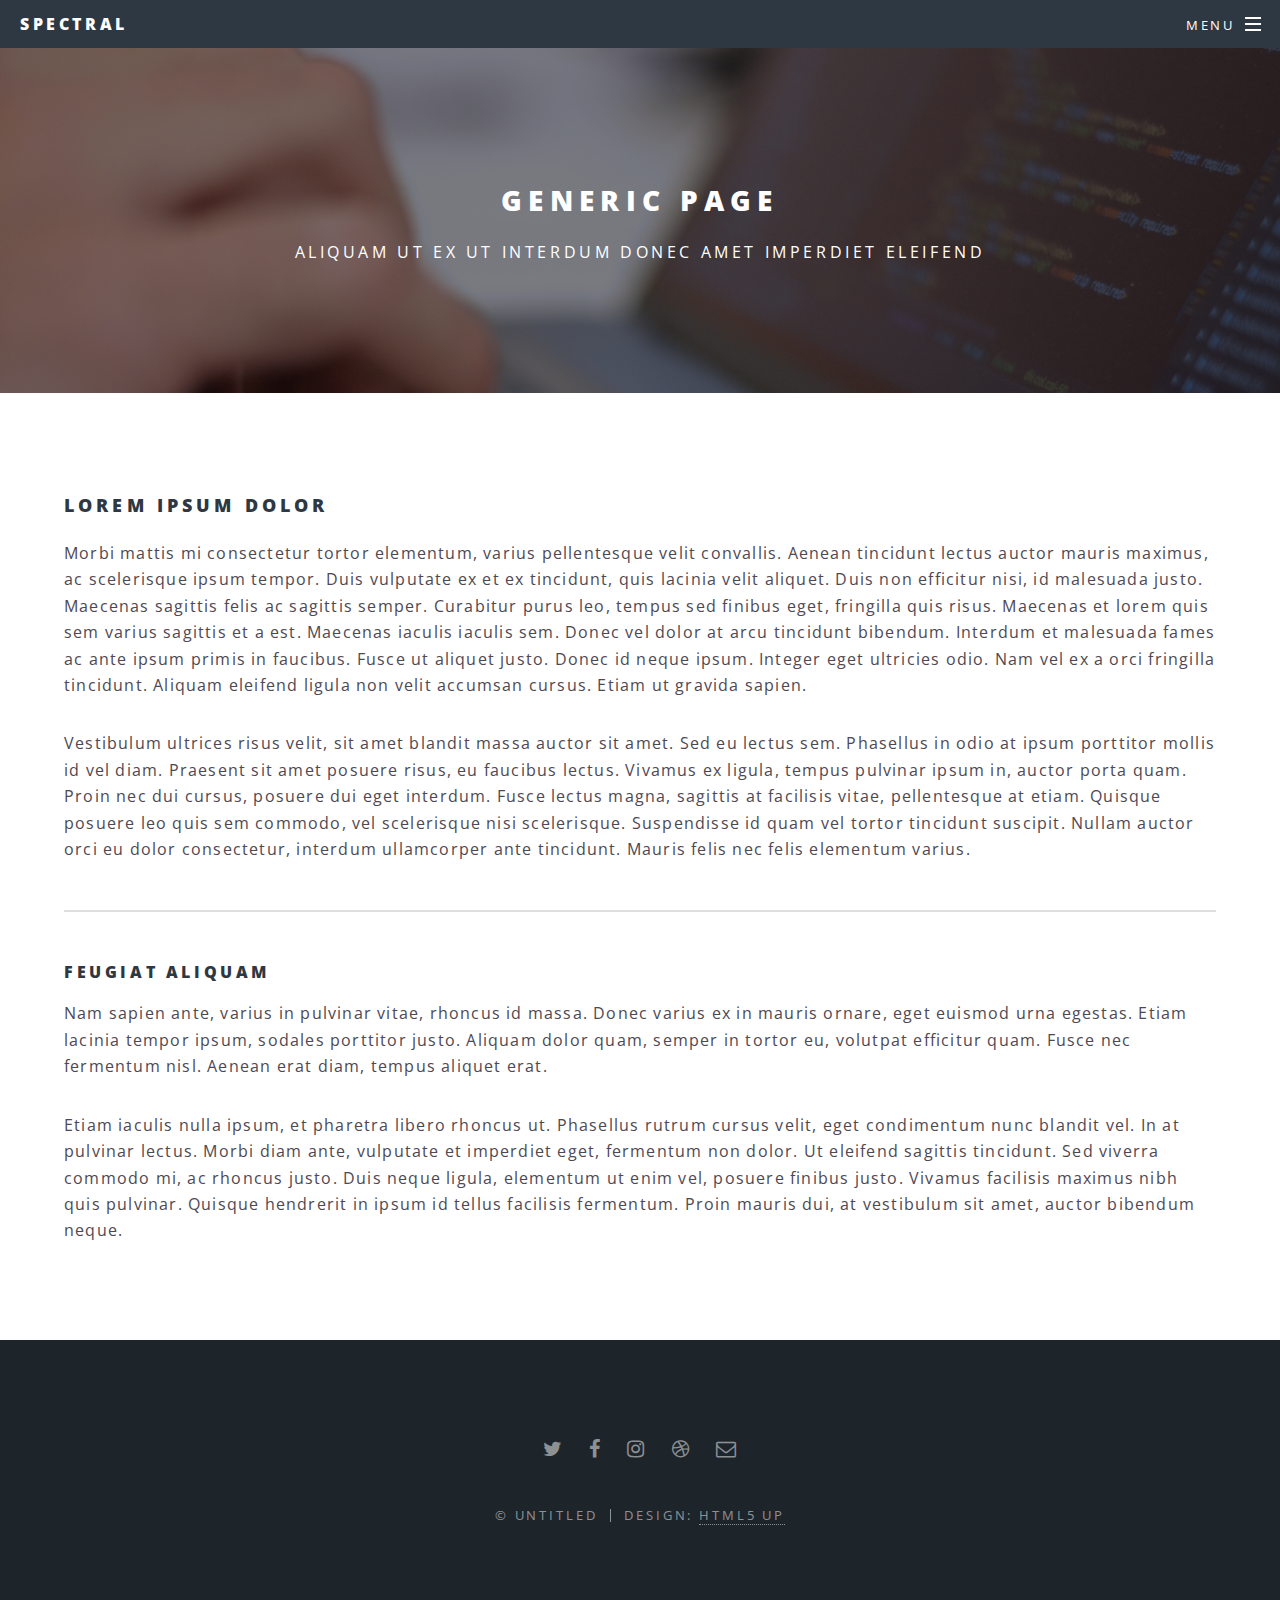
<file: generic.html>
<!DOCTYPE HTML>
<!--
	Spectral by HTML5 UP
	html5up.net | @ajlkn
	Free for personal and commercial use under the CCA 3.0 license (html5up.net/license)
-->
<html>
	<head>
		<title>Generic - Spectral by HTML5 UP</title>
		<meta charset="utf-8" />
		<meta name="viewport" content="width=device-width, initial-scale=1, user-scalable=no" />
		<link rel="stylesheet" href="assets/css/main.css" />
		<noscript><link rel="stylesheet" href="assets/css/noscript.css" /></noscript>
	</head>
	<body class="is-preload">

		<!-- Page Wrapper -->
			<div id="page-wrapper">

				<!-- Header -->
					<header id="header">
						<h1><a href="index.html">Spectral</a></h1>
						<nav id="nav">
							<ul>
								<li class="special">
									<a href="#menu" class="menuToggle"><span>Menu</span></a>
									<div id="menu">
										<ul>
											<li><a href="index.html">Home</a></li>
											<li><a href="generic.html">Generic</a></li>
											<li><a href="elements.html">Elements</a></li>
											<li><a href="#">Sign Up</a></li>
											<li><a href="#">Log In</a></li>
										</ul>
									</div>
								</li>
							</ul>
						</nav>
					</header>

				<!-- Main -->
					<article id="main">
						<header>
							<h2>Generic Page</h2>
							<p>Aliquam ut ex ut interdum donec amet imperdiet eleifend</p>
						</header>
						<section class="wrapper style5">
							<div class="inner">

								<h3>Lorem ipsum dolor</h3>
								<p>Morbi mattis mi consectetur tortor elementum, varius pellentesque velit convallis. Aenean tincidunt lectus auctor mauris maximus, ac scelerisque ipsum tempor. Duis vulputate ex et ex tincidunt, quis lacinia velit aliquet. Duis non efficitur nisi, id malesuada justo. Maecenas sagittis felis ac sagittis semper. Curabitur purus leo, tempus sed finibus eget, fringilla quis risus. Maecenas et lorem quis sem varius sagittis et a est. Maecenas iaculis iaculis sem. Donec vel dolor at arcu tincidunt bibendum. Interdum et malesuada fames ac ante ipsum primis in faucibus. Fusce ut aliquet justo. Donec id neque ipsum. Integer eget ultricies odio. Nam vel ex a orci fringilla tincidunt. Aliquam eleifend ligula non velit accumsan cursus. Etiam ut gravida sapien.</p>

								<p>Vestibulum ultrices risus velit, sit amet blandit massa auctor sit amet. Sed eu lectus sem. Phasellus in odio at ipsum porttitor mollis id vel diam. Praesent sit amet posuere risus, eu faucibus lectus. Vivamus ex ligula, tempus pulvinar ipsum in, auctor porta quam. Proin nec dui cursus, posuere dui eget interdum. Fusce lectus magna, sagittis at facilisis vitae, pellentesque at etiam. Quisque posuere leo quis sem commodo, vel scelerisque nisi scelerisque. Suspendisse id quam vel tortor tincidunt suscipit. Nullam auctor orci eu dolor consectetur, interdum ullamcorper ante tincidunt. Mauris felis nec felis elementum varius.</p>

								<hr />

								<h4>Feugiat aliquam</h4>
								<p>Nam sapien ante, varius in pulvinar vitae, rhoncus id massa. Donec varius ex in mauris ornare, eget euismod urna egestas. Etiam lacinia tempor ipsum, sodales porttitor justo. Aliquam dolor quam, semper in tortor eu, volutpat efficitur quam. Fusce nec fermentum nisl. Aenean erat diam, tempus aliquet erat.</p>

								<p>Etiam iaculis nulla ipsum, et pharetra libero rhoncus ut. Phasellus rutrum cursus velit, eget condimentum nunc blandit vel. In at pulvinar lectus. Morbi diam ante, vulputate et imperdiet eget, fermentum non dolor. Ut eleifend sagittis tincidunt. Sed viverra commodo mi, ac rhoncus justo. Duis neque ligula, elementum ut enim vel, posuere finibus justo. Vivamus facilisis maximus nibh quis pulvinar. Quisque hendrerit in ipsum id tellus facilisis fermentum. Proin mauris dui, at vestibulum sit amet, auctor bibendum neque.</p>

							</div>
						</section>
					</article>

				<!-- Footer -->
					<footer id="footer">
						<ul class="icons">
							<li><a href="#" class="icon fa-twitter"><span class="label">Twitter</span></a></li>
							<li><a href="#" class="icon fa-facebook"><span class="label">Facebook</span></a></li>
							<li><a href="#" class="icon fa-instagram"><span class="label">Instagram</span></a></li>
							<li><a href="#" class="icon fa-dribbble"><span class="label">Dribbble</span></a></li>
							<li><a href="#" class="icon fa-envelope-o"><span class="label">Email</span></a></li>
						</ul>
						<ul class="copyright">
							<li>&copy; Untitled</li><li>Design: <a href="http://html5up.net">HTML5 UP</a></li>
						</ul>
					</footer>

			</div>

		<!-- Scripts -->
			<script src="assets/js/jquery.min.js"></script>
			<script src="assets/js/jquery.scrollex.min.js"></script>
			<script src="assets/js/jquery.scrolly.min.js"></script>
			<script src="assets/js/browser.min.js"></script>
			<script src="assets/js/breakpoints.min.js"></script>
			<script src="assets/js/util.js"></script>
			<script src="assets/js/main.js"></script>

	</body>
</html>
</file>
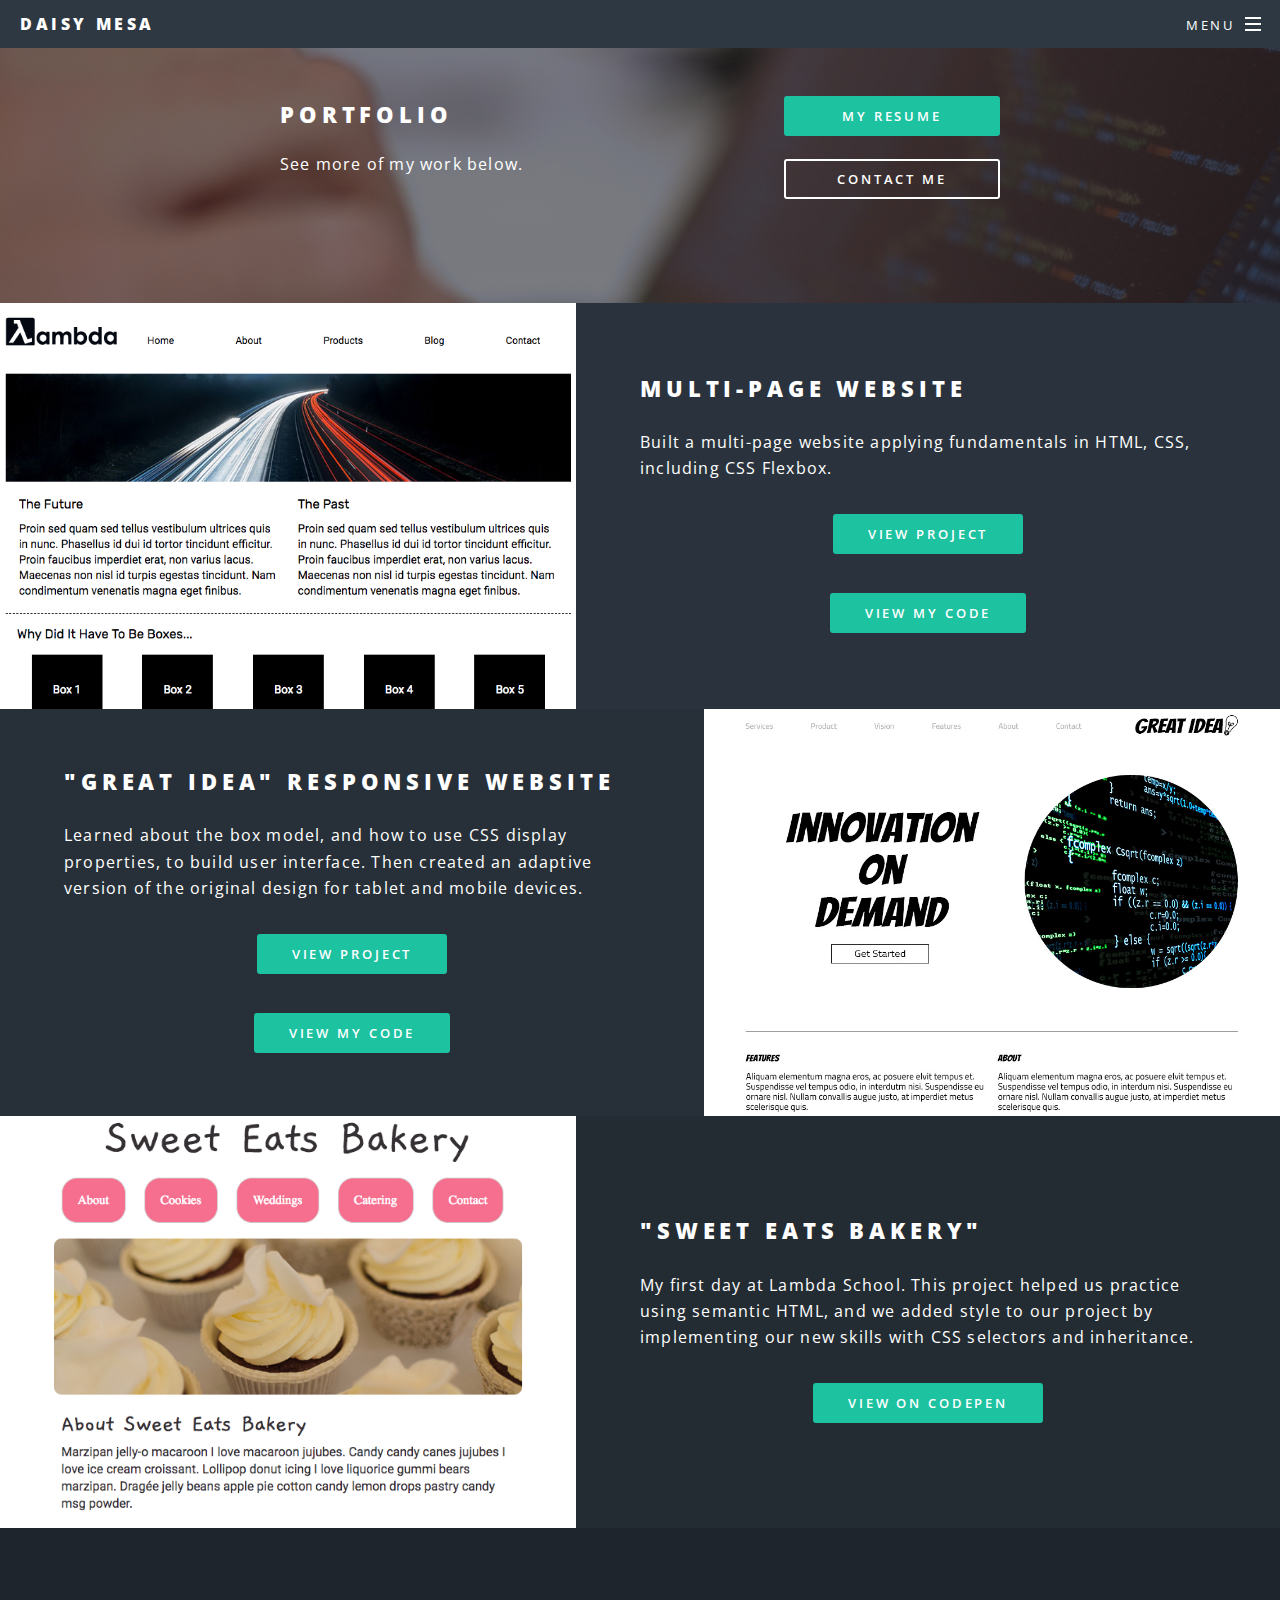
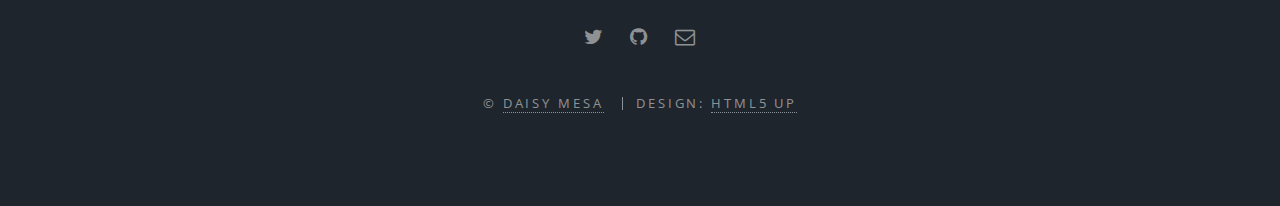
<file: more-projects.html>
<!DOCTYPE HTML>
<!--
	Spectral by HTML5 UP
	html5up.net | @ajlkn
	Free for personal and commercial use under the CCA 3.0 license (html5up.net/license)
-->
<html>

<head>
	<title>Daisy Mesa - Portfolio</title>
	<meta charset="utf-8" />
	<meta name="viewport" content="width=device-width, initial-scale=1, user-scalable=no" />
	<link rel="stylesheet" href="assets/css/main.css" />
	<noscript>
		<link rel="stylesheet" href="assets/css/noscript.css" /></noscript>
</head>

<body class="landing is-preload">

	<!-- Page Wrapper -->
	<div id="page-wrapper">

		<!-- Header -->
		<header id="header">
				<h1><a href="index.html">Daisy Mesa</a></h1>
				<nav id="nav">
					<ul>
						<li class="special">
							<a href="#menu" class="menuToggle"><span>Menu</span></a>
							<div id="menu">
								<ul>
									<li><a href="index.html">Home</a></li>
									<li><a href="more-projects.html">Portfolio</a></li>
									<li><a href="daisy-resume.html">Resume</a></li>
									<li><a href="contact.html">Contact</a></li>
								</ul>
							</div>
						</li>
					</ul>
				</nav>
			</header>

		<!-- One -->

		<section id="cta" class="wrapper style4">
			<div class="inner">
				<header>
					<h2>Portfolio</h2>
					<p>See more of my work below.</p>
				</header>
				<ul class="actions stacked">
					<li><a href="daisy-resume.html" class="button fit primary">My Resume</a></li>
					<li><a href="contact.html" class="button fit">Contact Me</a>
					</li>
				</ul>
			</div>
		</section>


		<!-- Two -->
		<section id="two" class="wrapper alt style2">
			<section class="spotlight">
				<div class="image"><img src="images/pic01.jpg" alt="" /></div>
				<div class="content">
					<h2>Multi-Page Website<br />
						<!-- sed ullamcorper -->
					</h2>
					<p>Built a multi-page website applying fundamentals in HTML, CSS, including CSS Flexbox.</p>

					<ul class="actions special">
						<li><a href="project-files/project01/index.html" target="_blank" class="button primary">View
								Project</a></li>
					</ul>
					<ul class="actions special">
						<li><a href="https://github.com/daisymesa/Sprint-Challenge--User-Interface" target="_blank"
								class="button primary">View My Code</a></li>
					</ul>

				</div>
			</section>
			<section class="spotlight">
				<div class="image"><img src="images/pic02.jpg" alt="" /></div>
				<div class="content">
					<h2>"Great Idea" Responsive Website<br />
						<!-- elementum magna -->
					</h2>
					<p>Learned about the box model, and how to use CSS display properties, to build user interface. Then
						created an adaptive version of the original design for tablet and mobile devices.</p>

					<ul class="actions special">
						<li><a href="project-files/project02/index.html" target="_blank" class="button primary">View
								Project</a></li>
					</ul>
					<ul class="actions special">
						<li><a href="https://github.com/daisymesa/UI-III-Flexbox" class="button primary">View My
								Code</a></li>
					</ul>

				</div>
			</section>
			<section class="spotlight">
				<div class="image"><img src="images/pic03.jpg" alt="" /></div>
				<div class="content">
					<h2>"Sweet Eats Bakery"<br />
						<!-- sed condimentum -->
					</h2>
					<p>My first day at Lambda School. This project helped us practice using semantic HTML, and we added
						style to our project by implementing our new skills with CSS selectors and inheritance.</p>

					<ul class="actions special">
						<li><a href="https://codepen.io/heyimdaisy/pen/LaBVLL" class="button primary">View on
								CodePen</a></li>
					</ul>

				</div>
			</section>
		</section>

		<!-- Three -->
		<!-- <section id="three" class="wrapper style3 special">
					<div class="inner">
						<header class="major">
							<h2>Accumsan mus tortor nunc aliquet</h2>
							<p>Aliquam ut ex ut augue consectetur interdum. Donec amet imperdiet eleifend<br />
							fringilla tincidunt. Nullam dui leo Aenean mi ligula, rhoncus ullamcorper.</p>
						</header>
						<ul class="features">
							<li class="icon fa-paper-plane-o">
								<h3>Arcu accumsan</h3>
								<p>Augue consectetur sed interdum imperdiet et ipsum. Mauris lorem tincidunt nullam amet leo Aenean ligula consequat consequat.</p>
							</li>
							<li class="icon fa-laptop">
								<h3>Ac Augue Eget</h3>
								<p>Augue consectetur sed interdum imperdiet et ipsum. Mauris lorem tincidunt nullam amet leo Aenean ligula consequat consequat.</p>
							</li>
							<li class="icon fa-code">
								<h3>Mus Scelerisque</h3>
								<p>Augue consectetur sed interdum imperdiet et ipsum. Mauris lorem tincidunt nullam amet leo Aenean ligula consequat consequat.</p>
							</li>
							<li class="icon fa-headphones">
								<h3>Mauris Imperdiet</h3>
								<p>Augue consectetur sed interdum imperdiet et ipsum. Mauris lorem tincidunt nullam amet leo Aenean ligula consequat consequat.</p>
							</li>
							<li class="icon fa-heart-o">
								<h3>Aenean Primis</h3>
								<p>Augue consectetur sed interdum imperdiet et ipsum. Mauris lorem tincidunt nullam amet leo Aenean ligula consequat consequat.</p>
							</li>
							<li class="icon fa-flag-o">
								<h3>Tortor Ut</h3>
								<p>Augue consectetur sed interdum imperdiet et ipsum. Mauris lorem tincidunt nullam amet leo Aenean ligula consequat consequat.</p>
							</li>
						</ul>
					</div>
				</section> -->

		<!-- Footer -->
		<footer id="footer">
			<ul class="icons">
				<li><a href="https://twitter.com/heyyimdaisy" target="_blank" class="icon fa-twitter"><span
					class="label">Twitter</span></a></li>
				<li><a href="https://github.com/daisymesa/" target="_blank" class="icon fa-github"><span
					class="label">GitHub</span></a></li>
				<li><a href="mailto:daisymesa@gmail.com?Subject=Hello%20Daisy!" class="icon fa-envelope-o"><span
					class="label">Email</span></a></li>
			</ul>
			<ul class="copyright">
				<li>&copy; <a href="index.html">Daisy Mesa</a></li>
				<li>Design: <a href="http://html5up.net">HTML5 UP</a></li>
			</ul>
		</footer>

	</div>

	<!-- Scripts -->
	<script src="assets/js/jquery.min.js"></script>
	<script src="assets/js/jquery.scrollex.min.js"></script>
	<script src="assets/js/jquery.scrolly.min.js"></script>
	<script src="assets/js/browser.min.js"></script>
	<script src="assets/js/breakpoints.min.js"></script>
	<script src="assets/js/util.js"></script>
	<script src="assets/js/main.js"></script>

</body>

</html>
</file>
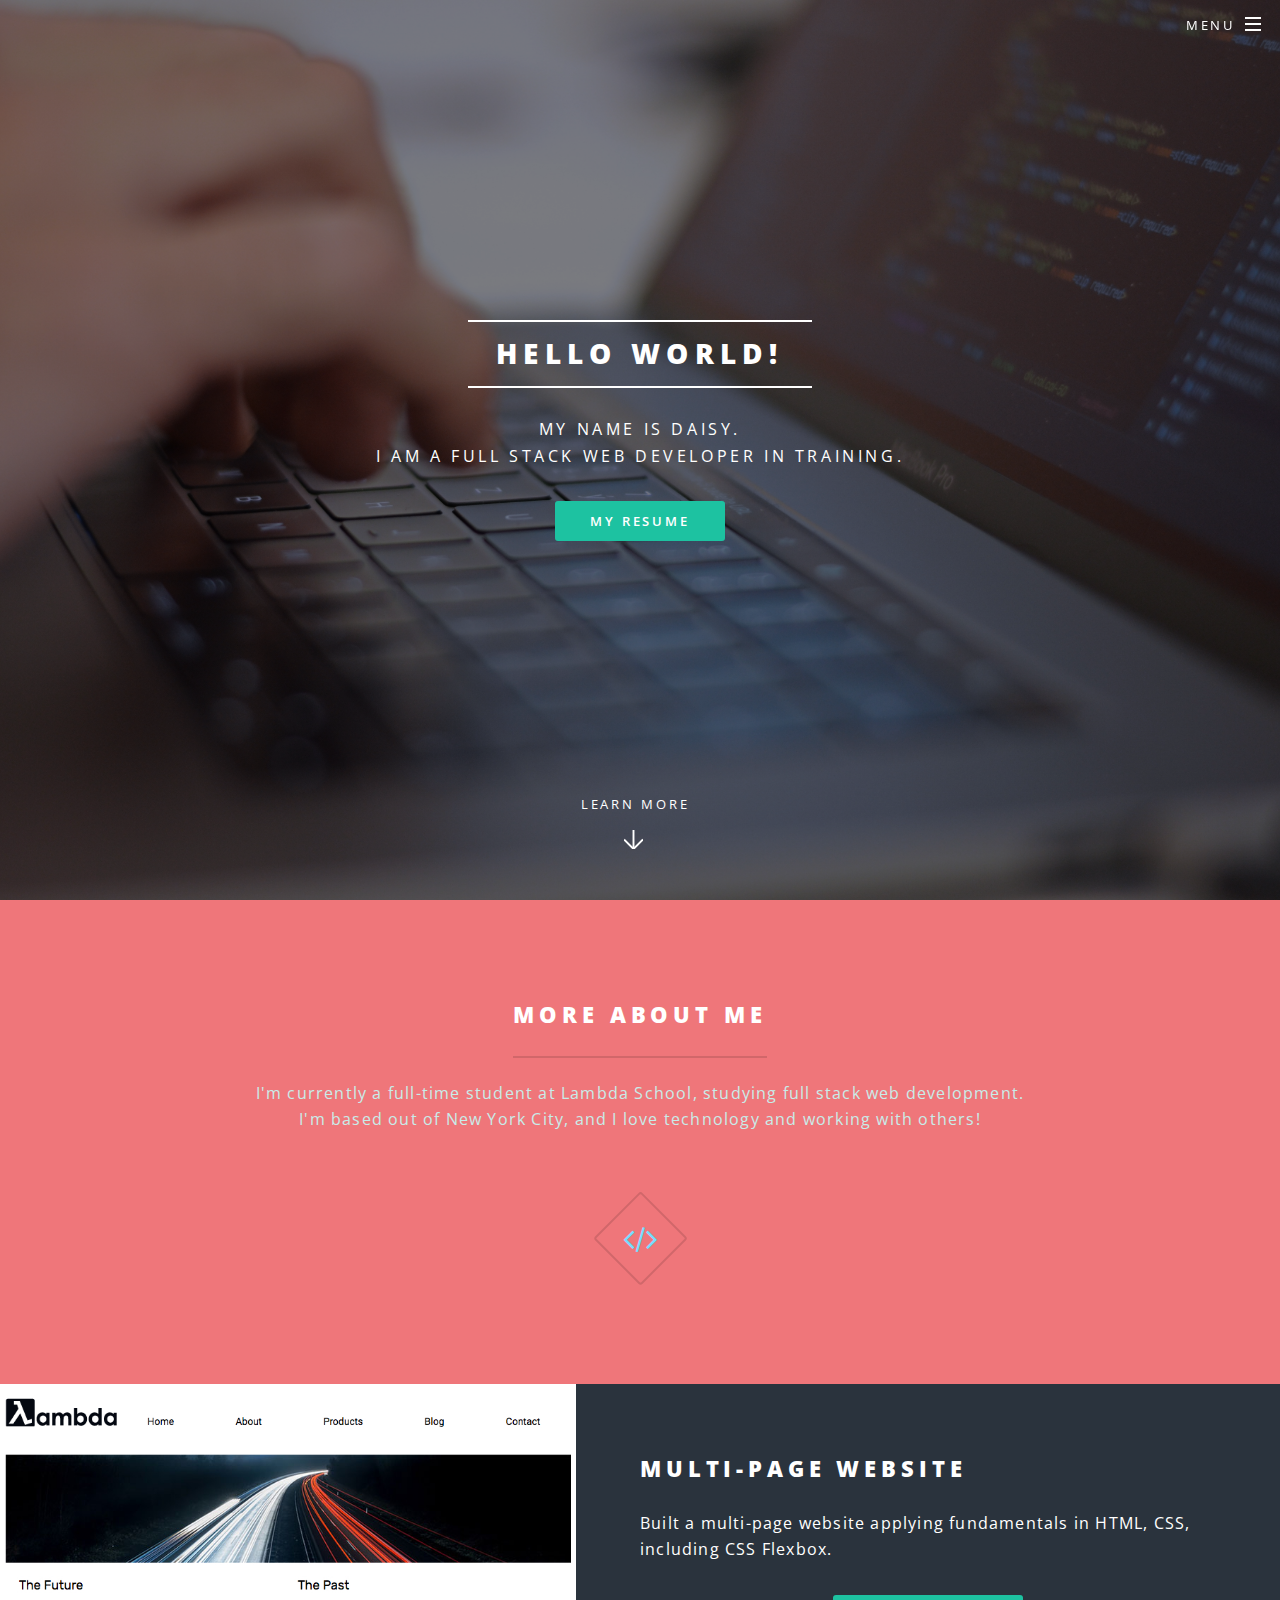
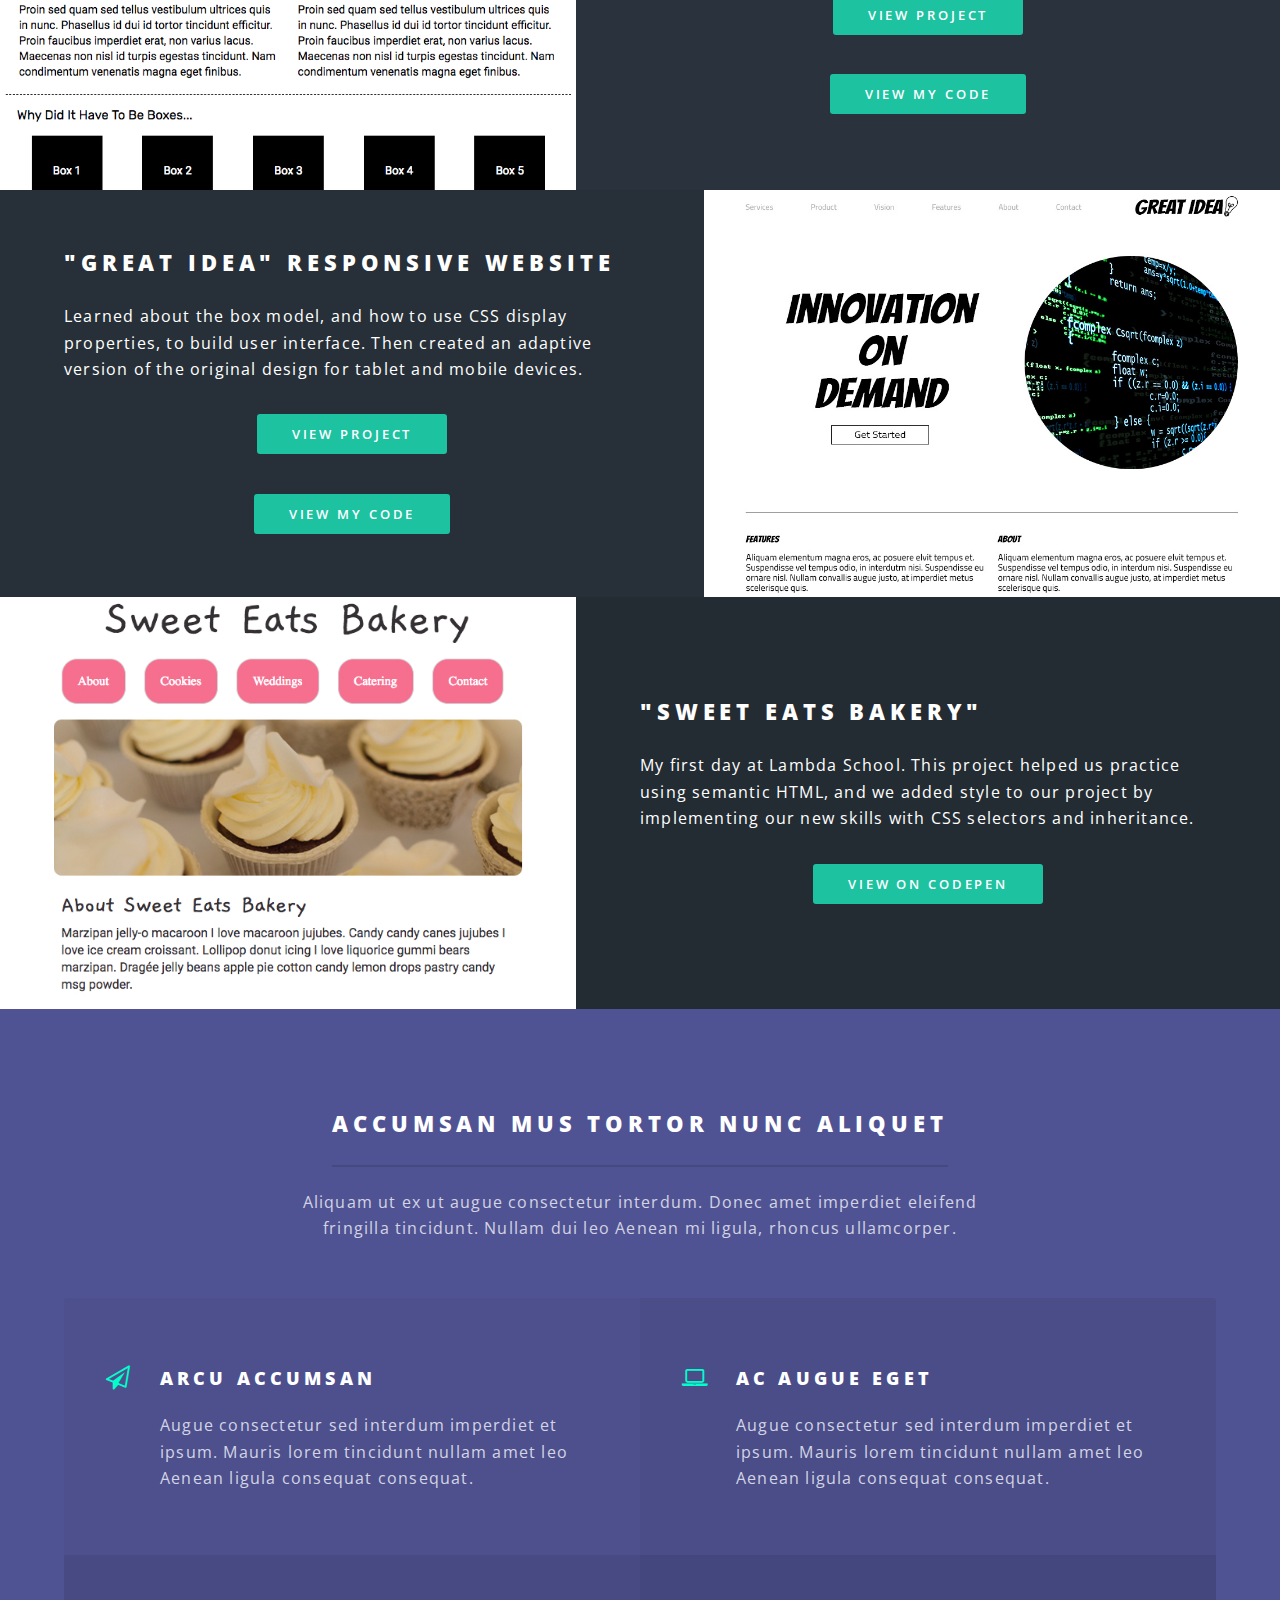
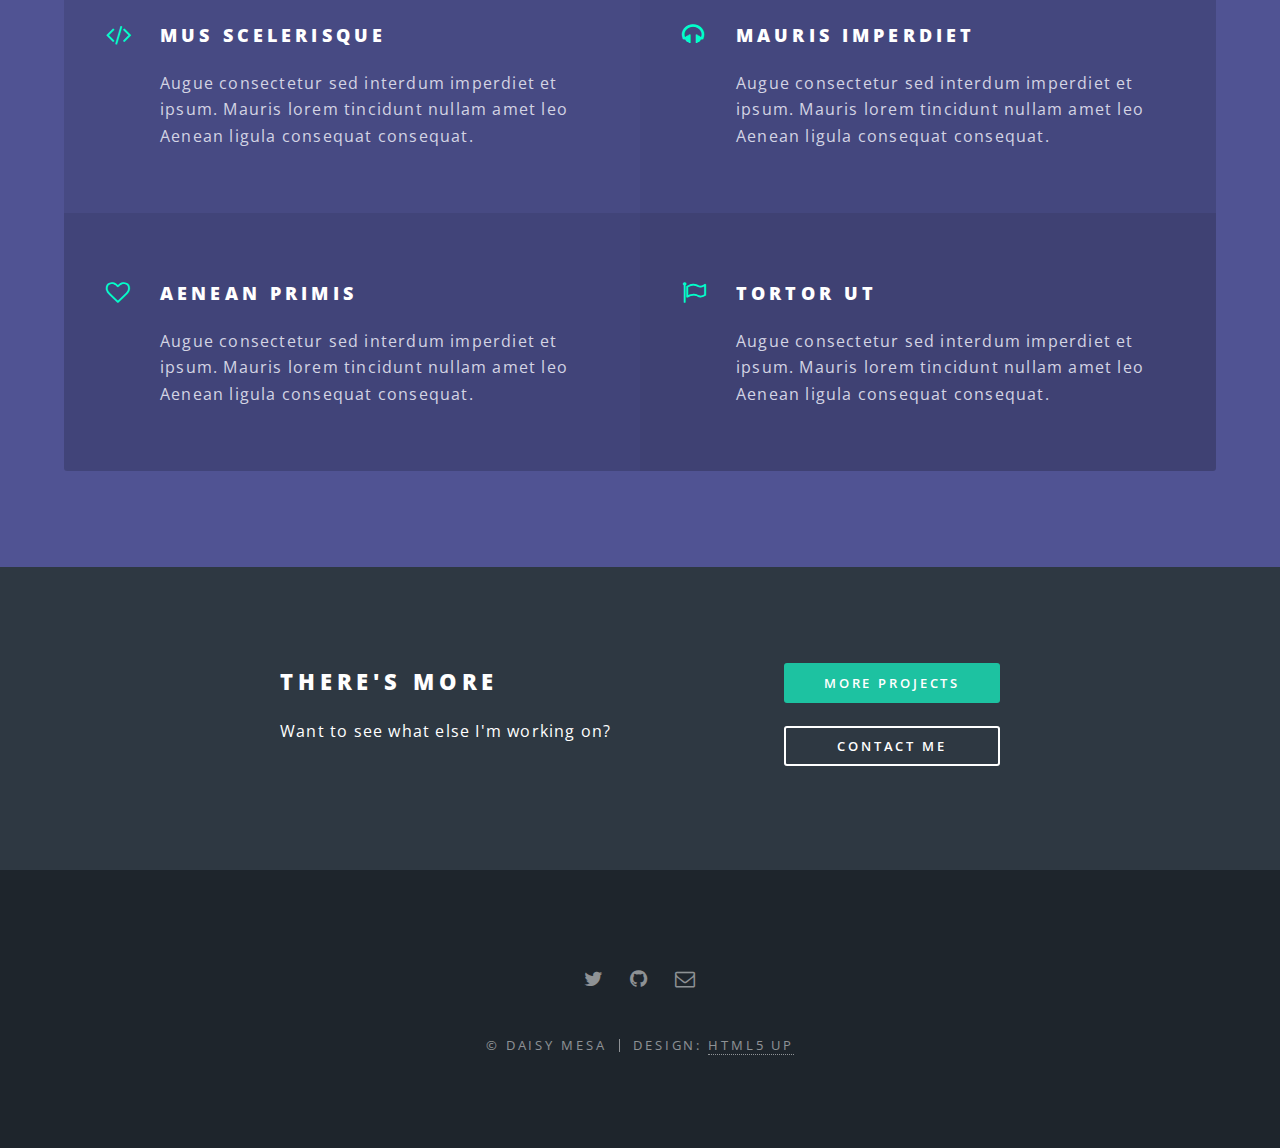
<file: template-page.html>
<!DOCTYPE HTML>
<!--
	Spectral by HTML5 UP
	html5up.net | @ajlkn
	Free for personal and commercial use under the CCA 3.0 license (html5up.net/license)
-->
<html>
	<head>
		<title>Daisy Mesa - Portfolio</title>
		<meta charset="utf-8" />
		<meta name="viewport" content="width=device-width, initial-scale=1, user-scalable=no" />
		<link rel="stylesheet" href="assets/css/main.css" />
		<noscript><link rel="stylesheet" href="assets/css/noscript.css" /></noscript>
	</head>
	<body class="landing is-preload">

		<!-- Page Wrapper -->
			<div id="page-wrapper">

				<!-- Header -->
					<header id="header" class="alt">
						<h1><a href="index.html">Daisy Mesa - Portfolio</a></h1>
						<nav id="nav">
							<ul>
								<li class="special">
									<a href="#menu" class="menuToggle"><span>Menu</span></a>
									<div id="menu">
										<ul>
											<li><a href="index.html">Home</a></li>
											<li><a href="more-projects.html">Portfolio</a></li>
											<li><a href="resume-files/resume.html">Resume</a></li>
											<li><a href="#">Contact</a></li>
											<li><a href="generic.html">Generic</a></li>
											<li><a href="elements.html">Elements</a></li>
											<li><a href="#">Sign Up</a></li>
											<li><a href="#">Log In</a></li>
										</ul>
									</div>
								</li>
							</ul>
						</nav>
					</header>

				<!-- Banner -->
					<section id="banner">
						<div class="inner">
							<h2>Hello World!</h2>
							<p>My name is Daisy.<br />
							I am a full stack web developer in training.<br />
							</p>
							<ul class="actions special">
								<li><a href="resume-files/resume.html" class="button primary">My Resume</a></li>
							</ul>
						</div>
						<a href="#one" class="more scrolly">Learn More</a>
					</section>

				<!-- One -->
					<section id="one" class="wrapper style1 special">
						<div class="inner">
							<header class="major">
								<h2>More About Me<br />
								<!-- eget augue amet aliquet nisl cep donec -->
								</h2>
								<p>I'm currently a full-time student at Lambda School, studying full stack web development. <br> I'm based out of New York City, and I love technology and working with others! </p>
							</header>
							<ul class="icons major">
								<!-- <li><span class="icon fa-diamond major style1"><span class="label">Lorem</span></span></li>
								<li><span class="icon fa-heart-o major style2"><span class="label">Ipsum</span></span></li> -->
								<li><span class="icon fa-code major style3"><span class="label">Dolor</span></span></li>
							</ul>
						</div>
					</section>

				<!-- Two -->
					<section id="two" class="wrapper alt style2">
						<section class="spotlight">
							<div class="image"><img src="images/pic01.jpg" alt="" /></div><div class="content">
								<h2>Multi-Page Website<br />
								<!-- sed ullamcorper -->
								</h2>
								<p>Built a multi-page website applying fundamentals in HTML, CSS, including CSS Flexbox.</p>

								<ul class="actions special">
									<li><a href="project-files/project01/index.html" target = "_blank" class="button primary">View Project</a></li>
								</ul>
								<ul class="actions special">
									<li><a href="https://github.com/daisymesa/Sprint-Challenge--User-Interface" target = "_blank" class="button primary">View My Code</a></li>
								</ul>

							</div>
						</section>
						<section class="spotlight">
							<div class="image"><img src="images/pic02.jpg" alt="" /></div><div class="content">
								<h2>"Great Idea" Responsive Website<br />
								<!-- elementum magna -->
								</h2>
								<p>Learned about the box model, and how to use CSS display properties, to build user interface. Then created an adaptive version of the original design for tablet and mobile devices.</p>

								<ul class="actions special">
									<li><a href="project-files/project02/index.html" target = "_blank" class="button primary">View Project</a></li>
								</ul>
								<ul class="actions special">
									<li><a href="https://github.com/daisymesa/UI-III-Flexbox" class="button primary">View My Code</a></li>
								</ul>

							</div>
						</section>
						<section class="spotlight">
							<div class="image"><img src="images/pic03.jpg" alt="" /></div><div class="content">
								<h2>"Sweet Eats Bakery"<br />
								<!-- sed condimentum -->
								</h2>
								<p>My first day at Lambda School. This project helped us practice using semantic HTML, and we added style to our project by implementing our new skills with CSS selectors and inheritance.</p>

								<ul class="actions special">
									<li><a href="https://codepen.io/heyimdaisy/pen/LaBVLL" class="button primary">View on CodePen</a></li>
								</ul>

							</div>
						</section>
					</section>

				<!-- Three -->
					<section id="three" class="wrapper style3 special">
						<div class="inner">
							<header class="major">
								<h2>Accumsan mus tortor nunc aliquet</h2>
								<p>Aliquam ut ex ut augue consectetur interdum. Donec amet imperdiet eleifend<br />
								fringilla tincidunt. Nullam dui leo Aenean mi ligula, rhoncus ullamcorper.</p>
							</header>
							<ul class="features">
								<li class="icon fa-paper-plane-o">
									<h3>Arcu accumsan</h3>
									<p>Augue consectetur sed interdum imperdiet et ipsum. Mauris lorem tincidunt nullam amet leo Aenean ligula consequat consequat.</p>
								</li>
								<li class="icon fa-laptop">
									<h3>Ac Augue Eget</h3>
									<p>Augue consectetur sed interdum imperdiet et ipsum. Mauris lorem tincidunt nullam amet leo Aenean ligula consequat consequat.</p>
								</li>
								<li class="icon fa-code">
									<h3>Mus Scelerisque</h3>
									<p>Augue consectetur sed interdum imperdiet et ipsum. Mauris lorem tincidunt nullam amet leo Aenean ligula consequat consequat.</p>
								</li>
								<li class="icon fa-headphones">
									<h3>Mauris Imperdiet</h3>
									<p>Augue consectetur sed interdum imperdiet et ipsum. Mauris lorem tincidunt nullam amet leo Aenean ligula consequat consequat.</p>
								</li>
								<li class="icon fa-heart-o">
									<h3>Aenean Primis</h3>
									<p>Augue consectetur sed interdum imperdiet et ipsum. Mauris lorem tincidunt nullam amet leo Aenean ligula consequat consequat.</p>
								</li>
								<li class="icon fa-flag-o">
									<h3>Tortor Ut</h3>
									<p>Augue consectetur sed interdum imperdiet et ipsum. Mauris lorem tincidunt nullam amet leo Aenean ligula consequat consequat.</p>
								</li>
							</ul>
						</div>
					</section>

				<!-- CTA -->
					<section id="cta" class="wrapper style4">
						<div class="inner">
							<header>
								<h2>There's More</h2>
								<p>Want to see what else I'm working on?</p>
							</header>
							<ul class="actions stacked">
								<li><a href="more-projects.html" class="button fit primary">More Projects</a></li>
								<li><a href="mailto:daisymesa@gmail.com?Subject=Hello%20Daisy!" class="button fit">Contact Me</a></li>
							</ul>
						</div>
					</section>

				<!-- Footer -->
					<footer id="footer">
						<ul class="icons">
							<li><a href="https://twitter.com/heyyimdaisy" target = "_blank" class="icon fa-twitter"><span class="label">Twitter</span></a></li>
							<!-- <li><a href="#" class="icon fa-facebook"><span class="label">Facebook</span></a></li> -->
							<!-- <li><a href="#" class="icon fa-instagram"><span class="label">Instagram</span></a></li>
							<li><a href="#" class="icon fa-dribbble"><span class="label">Dribbble</span></a></li> -->
							<li><a href="https://github.com/daisymesa/" target = "_blank" class="icon fa-github"><span class="label">GitHub</span></a></li>
							<li><a href="mailto:daisymesa@gmail.com?Subject=Hello%20Daisy!" class="icon fa-envelope-o"><span class="label">Email</span></a></li>
						</ul>
						<ul class="copyright">
							<li>&copy; Daisy Mesa</li><li>Design: <a href="http://html5up.net">HTML5 UP</a></li>
						</ul>
					</footer>

			</div>

		<!-- Scripts -->
			<script src="assets/js/jquery.min.js"></script>
			<script src="assets/js/jquery.scrollex.min.js"></script>
			<script src="assets/js/jquery.scrolly.min.js"></script>
			<script src="assets/js/browser.min.js"></script>
			<script src="assets/js/breakpoints.min.js"></script>
			<script src="assets/js/util.js"></script>
			<script src="assets/js/main.js"></script>

	</body>
</html>
</file>
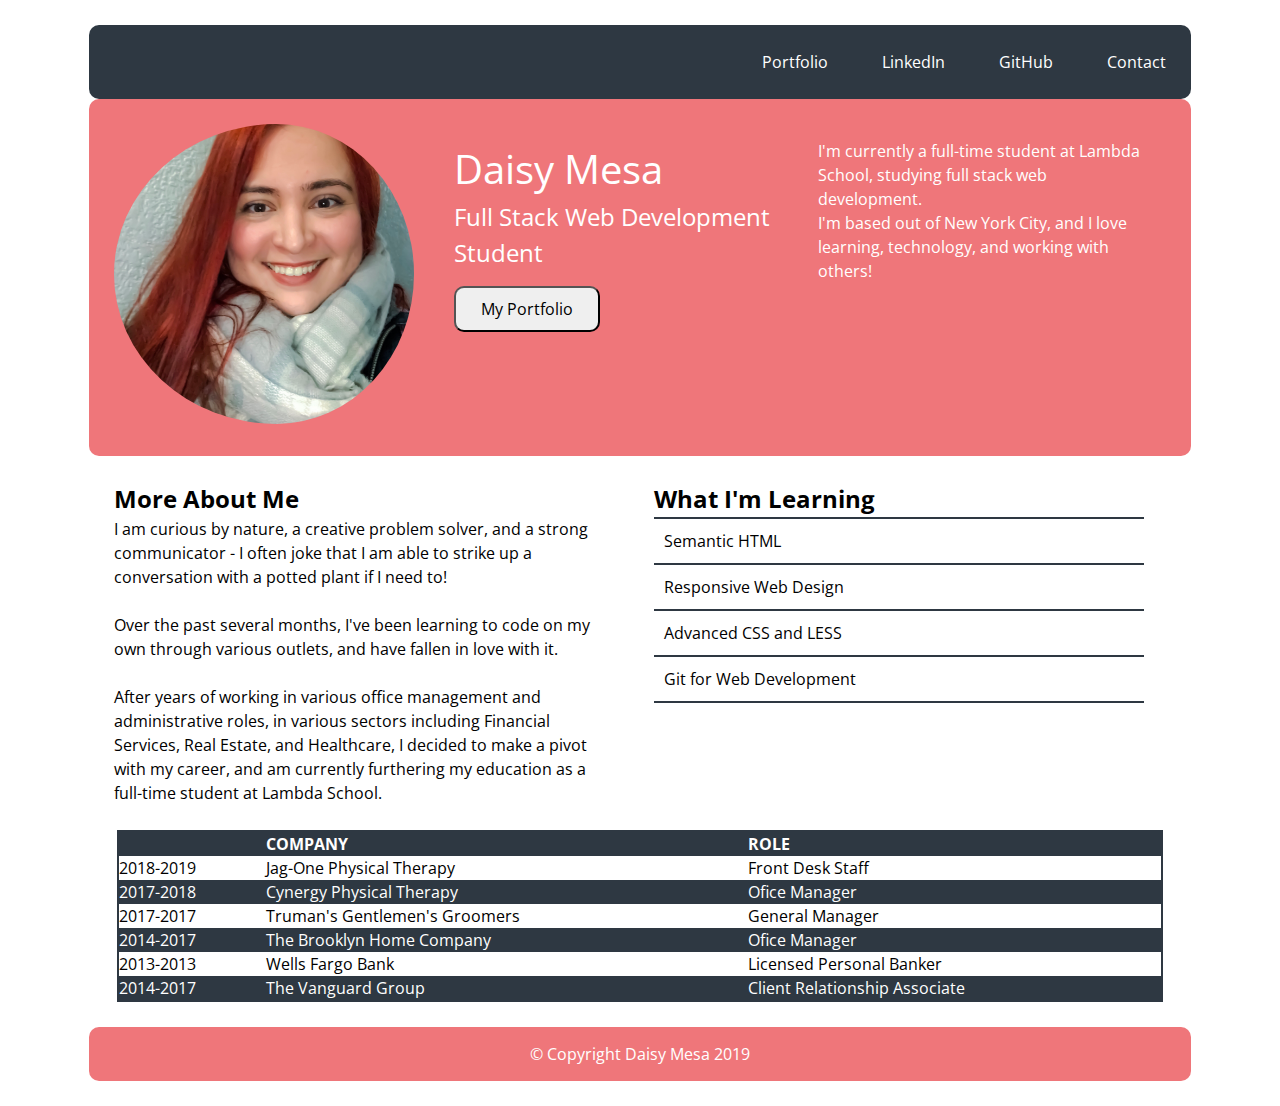
<file: resume-files/resume.html>
<!doctype html>

<html lang="en">

<head>
  <meta charset="utf-8">

  <title>My Resume</title>

  <link rel="stylesheet" href="css/index.css">
  <link href="https://fonts.googleapis.com/css?family=Open+Sans" rel="stylesheet">

  <!--[if lt IE 9]>
    <script src="https://cdnjs.cloudflare.com/ajax/libs/html5shiv/3.7.3/html5shiv.js"></script>
  <![endif]-->
</head>

<div class="main-container">

  <header>

    <nav>
      <a href="https://daisymesa.github.io/portfolio-website/" target="_blank">Portfolio</a>
      <a href="#">LinkedIn</a>
      <a href="https://github.com/daisymesa/" target="_blank">GitHub</a>
      <a href="mailto:daisymesa@gmail.com">Contact</a>
    </nav>

  </header>

  <body>

    <div class="top-section">

      <div class="daisy-img">
        <img class="headshot" src="img/daisy.jpg" alt="Picture of Daisy.">
      </div>

      <div class="intro-text">
        <h1>Daisy Mesa</h1>
        <h2>Full Stack Web Development Student</h2>

        <div class="main-button">
          <form action="https://daisymesa.github.io/portfolio-website/">
            <button>My Portfolio</button>
          </form>
        </div>

      </div>

      <div class="intro-text">
        <p>I'm currently a full-time student at Lambda School, studying full stack web development.<br>
          I'm based out of New York City, and I love learning, technology, and working with others! </p>

      </div>

    </div> 

    <div class="middle-content">

      <div class="middle-content-section">
        <h2>More About Me</h2>
        <p>I am curious by nature, a creative problem solver, and a strong communicator - I often joke that I am able to
          strike up a conversation with a potted plant if I need to!</p>
        <br>
        <p>Over the past several months, I've been learning to code on my own through various outlets, and have fallen
          in love with it.</p>
        <br>
        <p>After years of working in various office management and administrative roles, in various sectors including
          Financial Services, Real Estate, and Healthcare, I decided to make a pivot with my career, and am currently
          furthering my education as a full-time student at Lambda School.</p>
      </div>

      <div class="middle-content-section">
        <h2>What I'm Learning</h2>
        <ul>
          <li>Semantic HTML</li>
          <li>Responsive Web Design</li>
          <li>Advanced CSS and LESS</li>
          <li>Git for Web Development</li>
        </ul>
      </div>

    </div>

    <div class="Work History">
      <table>
        <tr class="even-row">
          <th> </th>
          <th>COMPANY</th>
          <th>ROLE</th>
        </tr>
        <tr class="odd-row">
          <td>2018-2019</td>
          <td>Jag-One Physical Therapy</td>
          <td>Front Desk Staff</td>
        </tr>
        <tr class="even-row">
          <td>2017-2018</td>
          <td>Cynergy Physical Therapy</td>
          <td>Ofice Manager</td>
        </tr>
        <tr class="odd-row">
          <td>2017-2017</td>
          <td>Truman's Gentlemen's Groomers</td>
          <td>General Manager</td>
        </tr>
        <tr class="even-row">
          <td>2014-2017</td>
          <td>The Brooklyn Home Company</td>
          <td>Ofice Manager</td>
        </tr>
        <tr class="odd-row">
          <td>2013-2013</td>
          <td>Wells Fargo Bank</td>
          <td>Licensed Personal Banker</td>
        </tr>
        <tr class="even-row">
          <td>2014-2017</td>
          <td>The Vanguard Group</td>
          <td>Client Relationship Associate</td>
        </tr>
      </table>
    </div>

  </body>

  <footer>
    <p>&copy; Copyright Daisy Mesa 2019</p>
  </footer>

</div>  <!--------MAIN CONTAINER-->

</html>
</file>
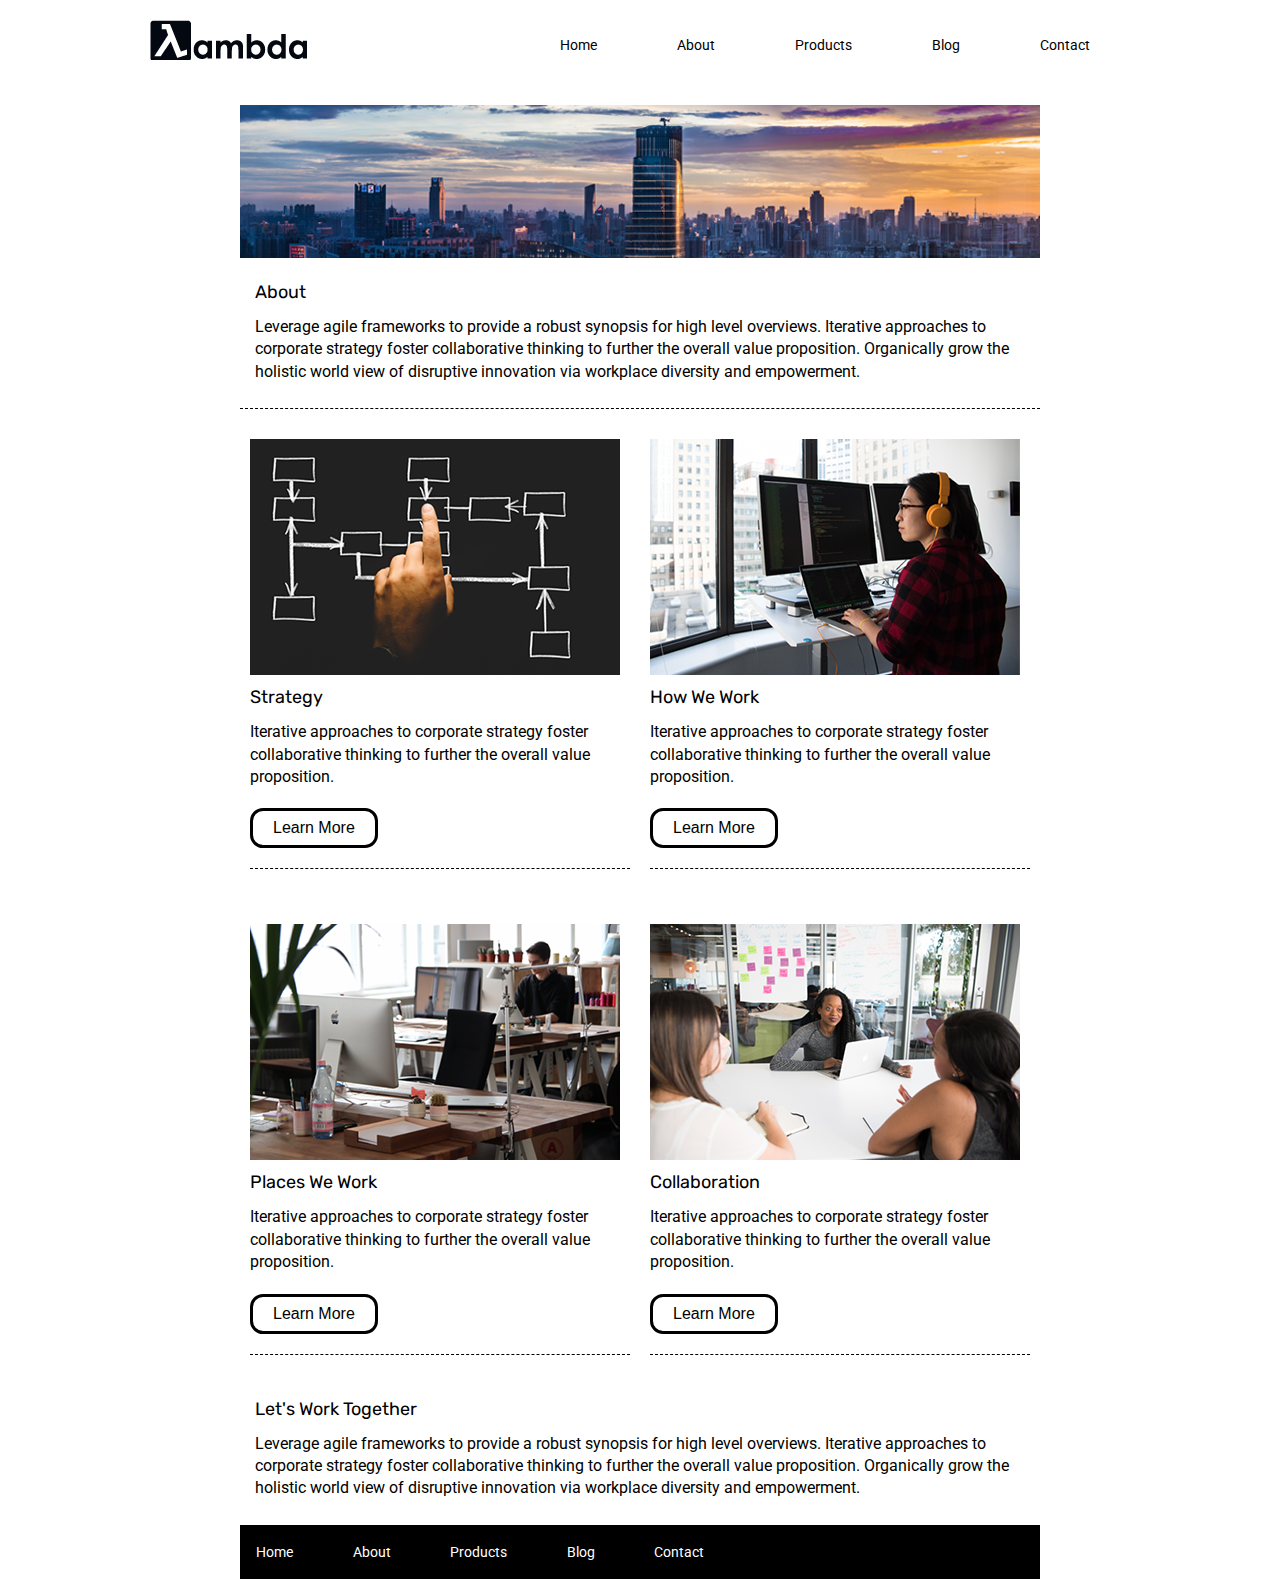
<file: project-files/project01/about.html>
<!doctype html>

<html lang="en">

<head>
  <meta charset="utf-8">

  <title>Sprint Challenge - About</title>

  <link href="https://fonts.googleapis.com/css?family=Roboto|Rubik" rel="stylesheet">
  <link rel="stylesheet" href="css/index.css">

</head>

<header>
  <img class="logo" src="img/lambda-black.png" alt="Lambda logo.">

  <nav>
    <a href="index.html">Home</a>
    <a href="about.html">About</a>
    <a href="#">Products</a>
    <a href="#">Blog</a>
    <a href="contact.html">Contact</a>
  </nav>

</header>

<img class="home-header" src="img/jumbo-about.png" alt="About Page Header Image">


<body>
  <div class="container about-page">

    <!-- ABOUT INTRO TOP SECTION -->

    <div class="about-intro">

      <h2>About</h2>

      <p>Leverage agile frameworks to provide a robust synopsis for high level overviews. Iterative approaches to
        corporate
        strategy foster collaborative thinking to further the overall value proposition. Organically grow the holistic
        world
        view of disruptive innovation via workplace diversity and empowerment.</p>

    </div>




    <!-- ABOUT PAGE INFO BOXES -->

    <div class="about-middle-content">

      <div class="top-middle-boxes">

        <div class="info-box">

          <img src="img/about-plan.png" alt="strategy">

          <h3>Strategy</h3>

          <p>Iterative approaches to corporate strategy foster collaborative thinking to further the overall value
            proposition.</p>

          <button>Learn More</button>
        </div>


        <div class="info-box">

          <img src="img/about-working.png" alt="strategy">

          <h3>How We Work</h3>

          <p>Iterative approaches to corporate strategy foster collaborative thinking to further the overall value
            proposition.</p>

          <button>Learn More</button>

        </div>

      </div>

      <div class="bottom-middle-boxes">
        <div class="info-box">

          <img src="img/about-office.png" alt="strategy">

          <h3>Places We Work</h3>

          <p>Iterative approaches to corporate strategy foster collaborative thinking to further the overall value
            proposition.</p>

          <button>Learn More</button>
        </div>

        <div class="info-box">

          <img src="img/about-meeting.png" alt="strategy">

          <h3>Collaboration</h3>

          <p>Iterative approaches to corporate strategy foster collaborative thinking to further the overall value
            proposition.</p>

          <button>Learn More</button>

        </div>

      </div>

      <div class="about-bottom-content">

        <h3>Let's Work Together</h3>

        <p>Leverage agile frameworks to provide a robust synopsis for high level overviews. Iterative approaches to
          corporate
          strategy foster collaborative thinking to further the overall value proposition. Organically grow the holistic
          world
          view of disruptive innovation via workplace diversity and empowerment.</p>

      </div>


    </div>
  </div>

  <!-- ABOUT PAGE BOTTOM SUMMARY TEXT -->

  <footer>
    <nav>
      <a href="index.html">Home</a>
      <a href="about.html">About</a>
      <a href="#">Products</a>
      <a href="#">Blog</a>
      <a href="contact.html">Contact</a>
    </nav>
  </footer>
  </div><!-- container -->
</body>

</html>
</file>
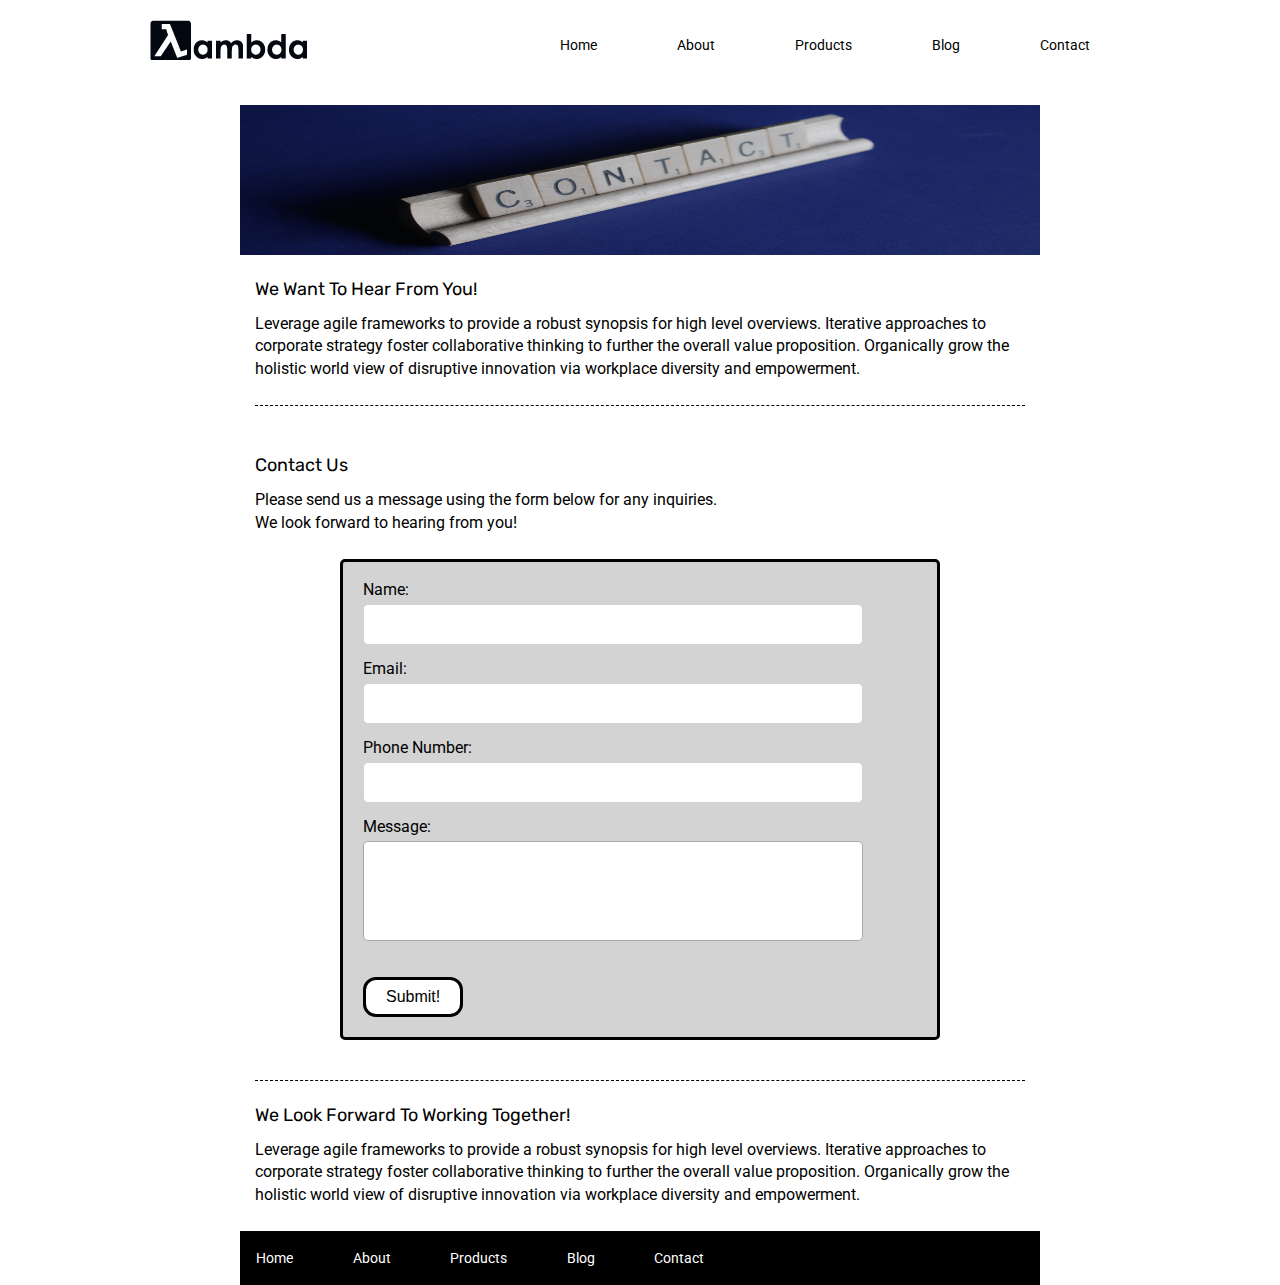
<file: project-files/project01/contact.html>
<!doctype html>

<html lang="en">

<head>
    <meta charset="utf-8">

    <title>Sprint Challenge - Contact</title>

    <link href="https://fonts.googleapis.com/css?family=Roboto|Rubik" rel="stylesheet">
    <link rel="stylesheet" href="css/index.css">

</head>

<header>
    <img class="logo" src="img/lambda-black.png" alt="Lambda logo.">

    <nav>
        <a href="index.html">Home</a>
        <a href="about.html">About</a>
        <a href="#">Products</a>
        <a href="#">Blog</a>
        <a href="contact.html">Contact</a>
    </nav>

</header>

<img class="contact-header" src="img/contact.png" alt="Contact Page Header Image">


<body>
    <div class="container contact-page">

        <div class="contact-intro">

            <h2>We Want To Hear From You!</h2>

            <p>Leverage agile frameworks to provide a robust synopsis for high level overviews. Iterative approaches to
                corporate
                strategy foster collaborative thinking to further the overall value proposition. Organically grow the
                holistic
                world
                view of disruptive innovation via workplace diversity and empowerment.</p>

        </div>

<div class = "contact-form">
        <h2>Contact Us</h2>

        <p>Please send us a message using the form below for any inquiries.</p>
        
        <p>We look forward to hearing from you! </p>
        
        <form>
            Name:<br>
            <input class="form-text">
            <br> 
            Email: <br>
            <input class="form-text"> 
            <br> 
            Phone Number: <br>
            <input class="form-text">
            <br> 
            Message: <br>
            <input class="message-text">
            <button>Submit!</button>

        </form>
        
        
</div>



        <div class="contact-bottom-content">

            <h3>We Look Forward To Working Together!</h3>

            <p>Leverage agile frameworks to provide a robust synopsis for high level overviews. Iterative approaches to corporate strategy foster collaborative thinking to further the overall value proposition. Organically grow the holistic world view of disruptive innovation via workplace diversity and empowerment.</p>

        </div>


        <footer>
            <nav>
                <a href="index.html">Home</a>
                <a href="about.html">About</a>
                <a href="#">Products</a>
                <a href="#">Blog</a>
                <a href="contact.html">Contact</a>
            </nav>
        </footer>

    </div><!-- container -->
</body>

</html>
</file>
<file: assets/css/noscript.css>
/*
	Spectral by HTML5 UP
	html5up.net | @ajlkn
	Free for personal and commercial use under the CCA 3.0 license (html5up.net/license)
*/

/* Banner */

	body.is-preload #banner h2 {
		-moz-transform: none;
		-webkit-transform: none;
		-ms-transform: none;
		transform: none;
		opacity: 1;
	}

		body.is-preload #banner h2:before, body.is-preload #banner h2:after {
			width: 100%;
		}

	body.is-preload #banner .more {
		-moz-transform: none;
		-webkit-transform: none;
		-ms-transform: none;
		transform: none;
		opacity: 1;
	}

	body.is-preload #banner:after {
		opacity: 0;
	}
</file>
<file: assets/css/main.css>
@import url(font-awesome.min.css);
@import url("https://fonts.googleapis.com/css?family=Open+Sans:400,400italic,600,600italic,800,800italic");

/*
	Spectral by HTML5 UP
	html5up.net | @ajlkn
	Free for personal and commercial use under the CCA 3.0 license (html5up.net/license)
*/

html, body, div, span, applet, object,
iframe, h1, h2, h3, h4, h5, h6, p, blockquote,
pre, a, abbr, acronym, address, big, cite,
code, del, dfn, em, img, ins, kbd, q, s, samp,
small, strike, strong, sub, sup, tt, var, b,
u, i, center, dl, dt, dd, ol, ul, li, fieldset,
form, label, legend, table, caption, tbody,
tfoot, thead, tr, th, td, article, aside,
canvas, details, embed, figure, figcaption,
footer, header, hgroup, menu, nav, output, ruby,
section, summary, time, mark, audio, video {
	margin: 0;
	padding: 0;
	border: 0;
	font-size: 100%;
	font: inherit;
	vertical-align: baseline;}

article, aside, details, figcaption, figure,
footer, header, hgroup, menu, nav, section {
	display: block;}

body {
	line-height: 1;
}

ol, ul {
	list-style: none;
}

blockquote, q {
	quotes: none;
}

	blockquote:before, blockquote:after, q:before, q:after {
		content: '';
		content: none;
	}

table {
	border-collapse: collapse;
	border-spacing: 0;
}

body {
	-webkit-text-size-adjust: none;
}

mark {
	background-color: transparent;
	color: inherit;
}

input::-moz-focus-inner {
	border: 0;
	padding: 0;
}

input, select, textarea {
	-moz-appearance: none;
	-webkit-appearance: none;
	-ms-appearance: none;
	appearance: none;
}

/* Basic */

	@-ms-viewport {
		width: device-width;
	}

	html {
		box-sizing: border-box;
	}

	*, *:before, *:after {
		box-sizing: inherit;
	}

	body {
		background: #2e3842;
	}

		body.is-preload *, body.is-preload *:before, body.is-preload *:after {
			-moz-animation: none !important;
			-webkit-animation: none !important;
			-ms-animation: none !important;
			animation: none !important;
			-moz-transition: none !important;
			-webkit-transition: none !important;
			-ms-transition: none !important;
			transition: none !important;
		}

	body, input, select, textarea {
		color: #fff;
		font-family: "Open Sans", Helvetica, sans-serif;
		font-size: 15pt;
		font-weight: 400;
		letter-spacing: 0.075em;
		line-height: 1.65em;
	}

		@media screen and (max-width: 1680px) {

			body, input, select, textarea {
				font-size: 13pt;
			}

		}

		@media screen and (max-width: 1280px) {

			body, input, select, textarea {
				font-size: 12pt;
			}

		}

		@media screen and (max-width: 736px) {

			body, input, select, textarea {
				font-size: 11pt;
				letter-spacing: 0.0375em;
			}

		}

	a {
		-moz-transition: color 0.2s ease, border-bottom-color 0.2s ease;
		-webkit-transition: color 0.2s ease, border-bottom-color 0.2s ease;
		-ms-transition: color 0.2s ease, border-bottom-color 0.2s ease;
		transition: color 0.2s ease, border-bottom-color 0.2s ease;
		border-bottom: dotted 1px;
		color: inherit;
		text-decoration: none;
	}

		a:hover {
			border-bottom-color: transparent;
		}

	strong, b {
		color: #fff;
		font-weight: 600;
	}

	em, i {
		font-style: italic;
	}

	p {
		margin: 0 0 2em 0;
	}

	h1, h2, h3, h4, h5, h6 {
		color: #fff;
		font-weight: 800;
		letter-spacing: 0.225em;
		line-height: 1em;
		margin: 0 0 1em 0;
		text-transform: uppercase;
	}

		h1 a, h2 a, h3 a, h4 a, h5 a, h6 a {
			color: inherit;
			text-decoration: none;
		}

	h2 {
		font-size: 1.35em;
		line-height: 1.75em;
	}

		@media screen and (max-width: 736px) {

			h2 {
				font-size: 1.1em;
				line-height: 1.65em;
			}

		}

	h3 {
		font-size: 1.15em;
		line-height: 1.75em;
	}

		@media screen and (max-width: 736px) {

			h3 {
				font-size: 1em;
				line-height: 1.65em;
			}

		}

	h4 {
		font-size: 1em;
		line-height: 1.5em;
	}

	h5 {
		font-size: 0.8em;
		line-height: 1.5em;
	}

	h6 {
		font-size: 0.7em;
		line-height: 1.5em;
	}

	sub {
		font-size: 0.8em;
		position: relative;
		top: 0.5em;
	}

	sup {
		font-size: 0.8em;
		position: relative;
		top: -0.5em;
	}

	hr {
		border: 0;
		border-bottom: solid 2px #fff;
		margin: 3em 0;
	}

		hr.major {
			margin: 4.5em 0;
		}

	blockquote {
		border-left: solid 4px #fff;
		font-style: italic;
		margin: 0 0 2em 0;
		padding: 0.5em 0 0.5em 2em;
	}

	code {
		background: rgba(144, 144, 144, 0.25);
		border-radius: 3px;
		font-family: "Courier New", monospace;
		font-size: 0.9em;
		letter-spacing: 0;
		margin: 0 0.25em;
		padding: 0.25em 0.65em;
	}

	pre {
		-webkit-overflow-scrolling: touch;
		font-family: "Courier New", monospace;
		font-size: 0.9em;
		margin: 0 0 2em 0;
	}

		pre code {
			display: block;
			line-height: 1.75em;
			padding: 1em 1.5em;
			overflow-x: auto;
		}

	.align-left {
		text-align: left;
	}

	.align-center {
		text-align: center;
	}

	.align-right {
		text-align: right;
	}

/* Row */

	.row {
		display: flex;
		flex-wrap: wrap;
		box-sizing: border-box;
		align-items: stretch;
	}

		.row > * {
			box-sizing: border-box;
		}

		.row.gtr-uniform > * > :last-child {
			margin-bottom: 0;
		}

		.row.aln-left {
			justify-content: flex-start;
		}

		.row.aln-center {
			justify-content: center;
		}

		.row.aln-right {
			justify-content: flex-end;
		}

		.row.aln-top {
			align-items: flex-start;
		}

		.row.aln-middle {
			align-items: center;
		}

		.row.aln-bottom {
			align-items: flex-end;
		}

		.row > .imp {
			order: -1;
		}

		.row > .col-1 {
			width: 8.3333333333%;
		}

		.row > .off-1 {
			margin-left: 8.3333333333%;
		}

		.row > .col-2 {
			width: 16.6666666667%;
		}

		.row > .off-2 {
			margin-left: 16.6666666667%;
		}

		.row > .col-3 {
			width: 25%;
		}

		.row > .off-3 {
			margin-left: 25%;
		}

		.row > .col-4 {
			width: 33.3333333333%;
		}

		.row > .off-4 {
			margin-left: 33.3333333333%;
		}

		.row > .col-5 {
			width: 41.6666666667%;
		}

		.row > .off-5 {
			margin-left: 41.6666666667%;
		}

		.row > .col-6 {
			width: 50%;
		}

		.row > .off-6 {
			margin-left: 50%;
		}

		.row > .col-7 {
			width: 58.3333333333%;
		}

		.row > .off-7 {
			margin-left: 58.3333333333%;
		}

		.row > .col-8 {
			width: 66.6666666667%;
		}

		.row > .off-8 {
			margin-left: 66.6666666667%;
		}

		.row > .col-9 {
			width: 75%;
		}

		.row > .off-9 {
			margin-left: 75%;
		}

		.row > .col-10 {
			width: 83.3333333333%;
		}

		.row > .off-10 {
			margin-left: 83.3333333333%;
		}

		.row > .col-11 {
			width: 91.6666666667%;
		}

		.row > .off-11 {
			margin-left: 91.6666666667%;
		}

		.row > .col-12 {
			width: 100%;
		}

		.row > .off-12 {
			margin-left: 100%;
		}

		.row.gtr-0 {
			margin-top: 0;
			margin-left: 0em;
		}

			.row.gtr-0 > * {
				padding: 0 0 0 0em;
			}

			.row.gtr-0.gtr-uniform {
				margin-top: 0em;
			}

				.row.gtr-0.gtr-uniform > * {
					padding-top: 0em;
				}

		.row.gtr-25 {
			margin-top: 0;
			margin-left: -0.375em;
		}

			.row.gtr-25 > * {
				padding: 0 0 0 0.375em;
			}

			.row.gtr-25.gtr-uniform {
				margin-top: -0.375em;
			}

				.row.gtr-25.gtr-uniform > * {
					padding-top: 0.375em;
				}

		.row.gtr-50 {
			margin-top: 0;
			margin-left: -0.75em;
		}

			.row.gtr-50 > * {
				padding: 0 0 0 0.75em;
			}

			.row.gtr-50.gtr-uniform {
				margin-top: -0.75em;
			}

				.row.gtr-50.gtr-uniform > * {
					padding-top: 0.75em;
				}

		.row {
			margin-top: 0;
			margin-left: -1.5em;
		}

			.row > * {
				padding: 0 0 0 1.5em;
			}

			.row.gtr-uniform {
				margin-top: -1.5em;
			}

				.row.gtr-uniform > * {
					padding-top: 1.5em;
				}

		.row.gtr-150 {
			margin-top: 0;
			margin-left: -2.25em;
		}

			.row.gtr-150 > * {
				padding: 0 0 0 2.25em;
			}

			.row.gtr-150.gtr-uniform {
				margin-top: -2.25em;
			}

				.row.gtr-150.gtr-uniform > * {
					padding-top: 2.25em;
				}

		.row.gtr-200 {
			margin-top: 0;
			margin-left: -3em;
		}

			.row.gtr-200 > * {
				padding: 0 0 0 3em;
			}

			.row.gtr-200.gtr-uniform {
				margin-top: -3em;
			}

				.row.gtr-200.gtr-uniform > * {
					padding-top: 3em;
				}

		@media screen and (max-width: 1680px) {

			.row {
				display: flex;
				flex-wrap: wrap;
				box-sizing: border-box;
				align-items: stretch;
			}

				.row > * {
					box-sizing: border-box;
				}

				.row.gtr-uniform > * > :last-child {
					margin-bottom: 0;
				}

				.row.aln-left {
					justify-content: flex-start;
				}

				.row.aln-center {
					justify-content: center;
				}

				.row.aln-right {
					justify-content: flex-end;
				}

				.row.aln-top {
					align-items: flex-start;
				}

				.row.aln-middle {
					align-items: center;
				}

				.row.aln-bottom {
					align-items: flex-end;
				}

				.row > .imp-xlarge {
					order: -1;
				}

				.row > .col-1-xlarge {
					width: 8.3333333333%;
				}

				.row > .off-1-xlarge {
					margin-left: 8.3333333333%;
				}

				.row > .col-2-xlarge {
					width: 16.6666666667%;
				}

				.row > .off-2-xlarge {
					margin-left: 16.6666666667%;
				}

				.row > .col-3-xlarge {
					width: 25%;
				}

				.row > .off-3-xlarge {
					margin-left: 25%;
				}

				.row > .col-4-xlarge {
					width: 33.3333333333%;
				}

				.row > .off-4-xlarge {
					margin-left: 33.3333333333%;
				}

				.row > .col-5-xlarge {
					width: 41.6666666667%;
				}

				.row > .off-5-xlarge {
					margin-left: 41.6666666667%;
				}

				.row > .col-6-xlarge {
					width: 50%;
				}

				.row > .off-6-xlarge {
					margin-left: 50%;
				}

				.row > .col-7-xlarge {
					width: 58.3333333333%;
				}

				.row > .off-7-xlarge {
					margin-left: 58.3333333333%;
				}

				.row > .col-8-xlarge {
					width: 66.6666666667%;
				}

				.row > .off-8-xlarge {
					margin-left: 66.6666666667%;
				}

				.row > .col-9-xlarge {
					width: 75%;
				}

				.row > .off-9-xlarge {
					margin-left: 75%;
				}

				.row > .col-10-xlarge {
					width: 83.3333333333%;
				}

				.row > .off-10-xlarge {
					margin-left: 83.3333333333%;
				}

				.row > .col-11-xlarge {
					width: 91.6666666667%;
				}

				.row > .off-11-xlarge {
					margin-left: 91.6666666667%;
				}

				.row > .col-12-xlarge {
					width: 100%;
				}

				.row > .off-12-xlarge {
					margin-left: 100%;
				}

				.row.gtr-0 {
					margin-top: 0;
					margin-left: 0em;
				}

					.row.gtr-0 > * {
						padding: 0 0 0 0em;
					}

					.row.gtr-0.gtr-uniform {
						margin-top: 0em;
					}

						.row.gtr-0.gtr-uniform > * {
							padding-top: 0em;
						}

				.row.gtr-25 {
					margin-top: 0;
					margin-left: -0.375em;
				}

					.row.gtr-25 > * {
						padding: 0 0 0 0.375em;
					}

					.row.gtr-25.gtr-uniform {
						margin-top: -0.375em;
					}

						.row.gtr-25.gtr-uniform > * {
							padding-top: 0.375em;
						}

				.row.gtr-50 {
					margin-top: 0;
					margin-left: -0.75em;
				}

					.row.gtr-50 > * {
						padding: 0 0 0 0.75em;
					}

					.row.gtr-50.gtr-uniform {
						margin-top: -0.75em;
					}

						.row.gtr-50.gtr-uniform > * {
							padding-top: 0.75em;
						}

				.row {
					margin-top: 0;
					margin-left: -1.5em;
				}

					.row > * {
						padding: 0 0 0 1.5em;
					}

					.row.gtr-uniform {
						margin-top: -1.5em;
					}

						.row.gtr-uniform > * {
							padding-top: 1.5em;
						}

				.row.gtr-150 {
					margin-top: 0;
					margin-left: -2.25em;
				}

					.row.gtr-150 > * {
						padding: 0 0 0 2.25em;
					}

					.row.gtr-150.gtr-uniform {
						margin-top: -2.25em;
					}

						.row.gtr-150.gtr-uniform > * {
							padding-top: 2.25em;
						}

				.row.gtr-200 {
					margin-top: 0;
					margin-left: -3em;
				}

					.row.gtr-200 > * {
						padding: 0 0 0 3em;
					}

					.row.gtr-200.gtr-uniform {
						margin-top: -3em;
					}

						.row.gtr-200.gtr-uniform > * {
							padding-top: 3em;
						}

		}

		@media screen and (max-width: 1280px) {

			.row {
				display: flex;
				flex-wrap: wrap;
				box-sizing: border-box;
				align-items: stretch;
			}

				.row > * {
					box-sizing: border-box;
				}

				.row.gtr-uniform > * > :last-child {
					margin-bottom: 0;
				}

				.row.aln-left {
					justify-content: flex-start;
				}

				.row.aln-center {
					justify-content: center;
				}

				.row.aln-right {
					justify-content: flex-end;
				}

				.row.aln-top {
					align-items: flex-start;
				}

				.row.aln-middle {
					align-items: center;
				}

				.row.aln-bottom {
					align-items: flex-end;
				}

				.row > .imp-large {
					order: -1;
				}

				.row > .col-1-large {
					width: 8.3333333333%;
				}

				.row > .off-1-large {
					margin-left: 8.3333333333%;
				}

				.row > .col-2-large {
					width: 16.6666666667%;
				}

				.row > .off-2-large {
					margin-left: 16.6666666667%;
				}

				.row > .col-3-large {
					width: 25%;
				}

				.row > .off-3-large {
					margin-left: 25%;
				}

				.row > .col-4-large {
					width: 33.3333333333%;
				}

				.row > .off-4-large {
					margin-left: 33.3333333333%;
				}

				.row > .col-5-large {
					width: 41.6666666667%;
				}

				.row > .off-5-large {
					margin-left: 41.6666666667%;
				}

				.row > .col-6-large {
					width: 50%;
				}

				.row > .off-6-large {
					margin-left: 50%;
				}

				.row > .col-7-large {
					width: 58.3333333333%;
				}

				.row > .off-7-large {
					margin-left: 58.3333333333%;
				}

				.row > .col-8-large {
					width: 66.6666666667%;
				}

				.row > .off-8-large {
					margin-left: 66.6666666667%;
				}

				.row > .col-9-large {
					width: 75%;
				}

				.row > .off-9-large {
					margin-left: 75%;
				}

				.row > .col-10-large {
					width: 83.3333333333%;
				}

				.row > .off-10-large {
					margin-left: 83.3333333333%;
				}

				.row > .col-11-large {
					width: 91.6666666667%;
				}

				.row > .off-11-large {
					margin-left: 91.6666666667%;
				}

				.row > .col-12-large {
					width: 100%;
				}

				.row > .off-12-large {
					margin-left: 100%;
				}

				.row.gtr-0 {
					margin-top: 0;
					margin-left: 0em;
				}

					.row.gtr-0 > * {
						padding: 0 0 0 0em;
					}

					.row.gtr-0.gtr-uniform {
						margin-top: 0em;
					}

						.row.gtr-0.gtr-uniform > * {
							padding-top: 0em;
						}

				.row.gtr-25 {
					margin-top: 0;
					margin-left: -0.375em;
				}

					.row.gtr-25 > * {
						padding: 0 0 0 0.375em;
					}

					.row.gtr-25.gtr-uniform {
						margin-top: -0.375em;
					}

						.row.gtr-25.gtr-uniform > * {
							padding-top: 0.375em;
						}

				.row.gtr-50 {
					margin-top: 0;
					margin-left: -0.75em;
				}

					.row.gtr-50 > * {
						padding: 0 0 0 0.75em;
					}

					.row.gtr-50.gtr-uniform {
						margin-top: -0.75em;
					}

						.row.gtr-50.gtr-uniform > * {
							padding-top: 0.75em;
						}

				.row {
					margin-top: 0;
					margin-left: -1.5em;
				}

					.row > * {
						padding: 0 0 0 1.5em;
					}

					.row.gtr-uniform {
						margin-top: -1.5em;
					}

						.row.gtr-uniform > * {
							padding-top: 1.5em;
						}

				.row.gtr-150 {
					margin-top: 0;
					margin-left: -2.25em;
				}

					.row.gtr-150 > * {
						padding: 0 0 0 2.25em;
					}

					.row.gtr-150.gtr-uniform {
						margin-top: -2.25em;
					}

						.row.gtr-150.gtr-uniform > * {
							padding-top: 2.25em;
						}

				.row.gtr-200 {
					margin-top: 0;
					margin-left: -3em;
				}

					.row.gtr-200 > * {
						padding: 0 0 0 3em;
					}

					.row.gtr-200.gtr-uniform {
						margin-top: -3em;
					}

						.row.gtr-200.gtr-uniform > * {
							padding-top: 3em;
						}

		}

		@media screen and (max-width: 980px) {

			.row {
				display: flex;
				flex-wrap: wrap;
				box-sizing: border-box;
				align-items: stretch;
			}

				.row > * {
					box-sizing: border-box;
				}

				.row.gtr-uniform > * > :last-child {
					margin-bottom: 0;
				}

				.row.aln-left {
					justify-content: flex-start;
				}

				.row.aln-center {
					justify-content: center;
				}

				.row.aln-right {
					justify-content: flex-end;
				}

				.row.aln-top {
					align-items: flex-start;
				}

				.row.aln-middle {
					align-items: center;
				}

				.row.aln-bottom {
					align-items: flex-end;
				}

				.row > .imp-medium {
					order: -1;
				}

				.row > .col-1-medium {
					width: 8.3333333333%;
				}

				.row > .off-1-medium {
					margin-left: 8.3333333333%;
				}

				.row > .col-2-medium {
					width: 16.6666666667%;
				}

				.row > .off-2-medium {
					margin-left: 16.6666666667%;
				}

				.row > .col-3-medium {
					width: 25%;
				}

				.row > .off-3-medium {
					margin-left: 25%;
				}

				.row > .col-4-medium {
					width: 33.3333333333%;
				}

				.row > .off-4-medium {
					margin-left: 33.3333333333%;
				}

				.row > .col-5-medium {
					width: 41.6666666667%;
				}

				.row > .off-5-medium {
					margin-left: 41.6666666667%;
				}

				.row > .col-6-medium {
					width: 50%;
				}

				.row > .off-6-medium {
					margin-left: 50%;
				}

				.row > .col-7-medium {
					width: 58.3333333333%;
				}

				.row > .off-7-medium {
					margin-left: 58.3333333333%;
				}

				.row > .col-8-medium {
					width: 66.6666666667%;
				}

				.row > .off-8-medium {
					margin-left: 66.6666666667%;
				}

				.row > .col-9-medium {
					width: 75%;
				}

				.row > .off-9-medium {
					margin-left: 75%;
				}

				.row > .col-10-medium {
					width: 83.3333333333%;
				}

				.row > .off-10-medium {
					margin-left: 83.3333333333%;
				}

				.row > .col-11-medium {
					width: 91.6666666667%;
				}

				.row > .off-11-medium {
					margin-left: 91.6666666667%;
				}

				.row > .col-12-medium {
					width: 100%;
				}

				.row > .off-12-medium {
					margin-left: 100%;
				}

				.row.gtr-0 {
					margin-top: 0;
					margin-left: 0em;
				}

					.row.gtr-0 > * {
						padding: 0 0 0 0em;
					}

					.row.gtr-0.gtr-uniform {
						margin-top: 0em;
					}

						.row.gtr-0.gtr-uniform > * {
							padding-top: 0em;
						}

				.row.gtr-25 {
					margin-top: 0;
					margin-left: -0.375em;
				}

					.row.gtr-25 > * {
						padding: 0 0 0 0.375em;
					}

					.row.gtr-25.gtr-uniform {
						margin-top: -0.375em;
					}

						.row.gtr-25.gtr-uniform > * {
							padding-top: 0.375em;
						}

				.row.gtr-50 {
					margin-top: 0;
					margin-left: -0.75em;
				}

					.row.gtr-50 > * {
						padding: 0 0 0 0.75em;
					}

					.row.gtr-50.gtr-uniform {
						margin-top: -0.75em;
					}

						.row.gtr-50.gtr-uniform > * {
							padding-top: 0.75em;
						}

				.row {
					margin-top: 0;
					margin-left: -1.5em;
				}

					.row > * {
						padding: 0 0 0 1.5em;
					}

					.row.gtr-uniform {
						margin-top: -1.5em;
					}

						.row.gtr-uniform > * {
							padding-top: 1.5em;
						}

				.row.gtr-150 {
					margin-top: 0;
					margin-left: -2.25em;
				}

					.row.gtr-150 > * {
						padding: 0 0 0 2.25em;
					}

					.row.gtr-150.gtr-uniform {
						margin-top: -2.25em;
					}

						.row.gtr-150.gtr-uniform > * {
							padding-top: 2.25em;
						}

				.row.gtr-200 {
					margin-top: 0;
					margin-left: -3em;
				}

					.row.gtr-200 > * {
						padding: 0 0 0 3em;
					}

					.row.gtr-200.gtr-uniform {
						margin-top: -3em;
					}

						.row.gtr-200.gtr-uniform > * {
							padding-top: 3em;
						}

		}

		@media screen and (max-width: 736px) {

			.row {
				display: flex;
				flex-wrap: wrap;
				box-sizing: border-box;
				align-items: stretch;
			}

				.row > * {
					box-sizing: border-box;
				}

				.row.gtr-uniform > * > :last-child {
					margin-bottom: 0;
				}

				.row.aln-left {
					justify-content: flex-start;
				}

				.row.aln-center {
					justify-content: center;
				}

				.row.aln-right {
					justify-content: flex-end;
				}

				.row.aln-top {
					align-items: flex-start;
				}

				.row.aln-middle {
					align-items: center;
				}

				.row.aln-bottom {
					align-items: flex-end;
				}

				.row > .imp-small {
					order: -1;
				}

				.row > .col-1-small {
					width: 8.3333333333%;
				}

				.row > .off-1-small {
					margin-left: 8.3333333333%;
				}

				.row > .col-2-small {
					width: 16.6666666667%;
				}

				.row > .off-2-small {
					margin-left: 16.6666666667%;
				}

				.row > .col-3-small {
					width: 25%;
				}

				.row > .off-3-small {
					margin-left: 25%;
				}

				.row > .col-4-small {
					width: 33.3333333333%;
				}

				.row > .off-4-small {
					margin-left: 33.3333333333%;
				}

				.row > .col-5-small {
					width: 41.6666666667%;
				}

				.row > .off-5-small {
					margin-left: 41.6666666667%;
				}

				.row > .col-6-small {
					width: 50%;
				}

				.row > .off-6-small {
					margin-left: 50%;
				}

				.row > .col-7-small {
					width: 58.3333333333%;
				}

				.row > .off-7-small {
					margin-left: 58.3333333333%;
				}

				.row > .col-8-small {
					width: 66.6666666667%;
				}

				.row > .off-8-small {
					margin-left: 66.6666666667%;
				}

				.row > .col-9-small {
					width: 75%;
				}

				.row > .off-9-small {
					margin-left: 75%;
				}

				.row > .col-10-small {
					width: 83.3333333333%;
				}

				.row > .off-10-small {
					margin-left: 83.3333333333%;
				}

				.row > .col-11-small {
					width: 91.6666666667%;
				}

				.row > .off-11-small {
					margin-left: 91.6666666667%;
				}

				.row > .col-12-small {
					width: 100%;
				}

				.row > .off-12-small {
					margin-left: 100%;
				}

				.row.gtr-0 {
					margin-top: 0;
					margin-left: 0em;
				}

					.row.gtr-0 > * {
						padding: 0 0 0 0em;
					}

					.row.gtr-0.gtr-uniform {
						margin-top: 0em;
					}

						.row.gtr-0.gtr-uniform > * {
							padding-top: 0em;
						}

				.row.gtr-25 {
					margin-top: 0;
					margin-left: -0.375em;
				}

					.row.gtr-25 > * {
						padding: 0 0 0 0.375em;
					}

					.row.gtr-25.gtr-uniform {
						margin-top: -0.375em;
					}

						.row.gtr-25.gtr-uniform > * {
							padding-top: 0.375em;
						}

				.row.gtr-50 {
					margin-top: 0;
					margin-left: -0.75em;
				}

					.row.gtr-50 > * {
						padding: 0 0 0 0.75em;
					}

					.row.gtr-50.gtr-uniform {
						margin-top: -0.75em;
					}

						.row.gtr-50.gtr-uniform > * {
							padding-top: 0.75em;
						}

				.row {
					margin-top: 0;
					margin-left: -1.5em;
				}

					.row > * {
						padding: 0 0 0 1.5em;
					}

					.row.gtr-uniform {
						margin-top: -1.5em;
					}

						.row.gtr-uniform > * {
							padding-top: 1.5em;
						}

				.row.gtr-150 {
					margin-top: 0;
					margin-left: -2.25em;
				}

					.row.gtr-150 > * {
						padding: 0 0 0 2.25em;
					}

					.row.gtr-150.gtr-uniform {
						margin-top: -2.25em;
					}

						.row.gtr-150.gtr-uniform > * {
							padding-top: 2.25em;
						}

				.row.gtr-200 {
					margin-top: 0;
					margin-left: -3em;
				}

					.row.gtr-200 > * {
						padding: 0 0 0 3em;
					}

					.row.gtr-200.gtr-uniform {
						margin-top: -3em;
					}

						.row.gtr-200.gtr-uniform > * {
							padding-top: 3em;
						}

		}

		@media screen and (max-width: 480px) {

			.row {
				display: flex;
				flex-wrap: wrap;
				box-sizing: border-box;
				align-items: stretch;
			}

				.row > * {
					box-sizing: border-box;
				}

				.row.gtr-uniform > * > :last-child {
					margin-bottom: 0;
				}

				.row.aln-left {
					justify-content: flex-start;
				}

				.row.aln-center {
					justify-content: center;
				}

				.row.aln-right {
					justify-content: flex-end;
				}

				.row.aln-top {
					align-items: flex-start;
				}

				.row.aln-middle {
					align-items: center;
				}

				.row.aln-bottom {
					align-items: flex-end;
				}

				.row > .imp-xsmall {
					order: -1;
				}

				.row > .col-1-xsmall {
					width: 8.3333333333%;
				}

				.row > .off-1-xsmall {
					margin-left: 8.3333333333%;
				}

				.row > .col-2-xsmall {
					width: 16.6666666667%;
				}

				.row > .off-2-xsmall {
					margin-left: 16.6666666667%;
				}

				.row > .col-3-xsmall {
					width: 25%;
				}

				.row > .off-3-xsmall {
					margin-left: 25%;
				}

				.row > .col-4-xsmall {
					width: 33.3333333333%;
				}

				.row > .off-4-xsmall {
					margin-left: 33.3333333333%;
				}

				.row > .col-5-xsmall {
					width: 41.6666666667%;
				}

				.row > .off-5-xsmall {
					margin-left: 41.6666666667%;
				}

				.row > .col-6-xsmall {
					width: 50%;
				}

				.row > .off-6-xsmall {
					margin-left: 50%;
				}

				.row > .col-7-xsmall {
					width: 58.3333333333%;
				}

				.row > .off-7-xsmall {
					margin-left: 58.3333333333%;
				}

				.row > .col-8-xsmall {
					width: 66.6666666667%;
				}

				.row > .off-8-xsmall {
					margin-left: 66.6666666667%;
				}

				.row > .col-9-xsmall {
					width: 75%;
				}

				.row > .off-9-xsmall {
					margin-left: 75%;
				}

				.row > .col-10-xsmall {
					width: 83.3333333333%;
				}

				.row > .off-10-xsmall {
					margin-left: 83.3333333333%;
				}

				.row > .col-11-xsmall {
					width: 91.6666666667%;
				}

				.row > .off-11-xsmall {
					margin-left: 91.6666666667%;
				}

				.row > .col-12-xsmall {
					width: 100%;
				}

				.row > .off-12-xsmall {
					margin-left: 100%;
				}

				.row.gtr-0 {
					margin-top: 0;
					margin-left: 0em;
				}

					.row.gtr-0 > * {
						padding: 0 0 0 0em;
					}

					.row.gtr-0.gtr-uniform {
						margin-top: 0em;
					}

						.row.gtr-0.gtr-uniform > * {
							padding-top: 0em;
						}

				.row.gtr-25 {
					margin-top: 0;
					margin-left: -0.375em;
				}

					.row.gtr-25 > * {
						padding: 0 0 0 0.375em;
					}

					.row.gtr-25.gtr-uniform {
						margin-top: -0.375em;
					}

						.row.gtr-25.gtr-uniform > * {
							padding-top: 0.375em;
						}

				.row.gtr-50 {
					margin-top: 0;
					margin-left: -0.75em;
				}

					.row.gtr-50 > * {
						padding: 0 0 0 0.75em;
					}

					.row.gtr-50.gtr-uniform {
						margin-top: -0.75em;
					}

						.row.gtr-50.gtr-uniform > * {
							padding-top: 0.75em;
						}

				.row {
					margin-top: 0;
					margin-left: -1.5em;
				}

					.row > * {
						padding: 0 0 0 1.5em;
					}

					.row.gtr-uniform {
						margin-top: -1.5em;
					}

						.row.gtr-uniform > * {
							padding-top: 1.5em;
						}

				.row.gtr-150 {
					margin-top: 0;
					margin-left: -2.25em;
				}

					.row.gtr-150 > * {
						padding: 0 0 0 2.25em;
					}

					.row.gtr-150.gtr-uniform {
						margin-top: -2.25em;
					}

						.row.gtr-150.gtr-uniform > * {
							padding-top: 2.25em;
						}

				.row.gtr-200 {
					margin-top: 0;
					margin-left: -3em;
				}

					.row.gtr-200 > * {
						padding: 0 0 0 3em;
					}

					.row.gtr-200.gtr-uniform {
						margin-top: -3em;
					}

						.row.gtr-200.gtr-uniform > * {
							padding-top: 3em;
						}

		}

/* ********************* Section/Article ********************* */

	section.special, article.special {
		text-align: center;
	}

	header p {
		color: rgba(255, 255, 255, 0.5);
		position: relative;
		top: -0.25em;
	}

	header h3 + p {
		font-size: 1.1em;
	}

	header h4 + p,
	header h5 + p,
	header h6 + p {
		font-size: 0.9em;
	}

	header.major {
		margin: 0 0 3.5em 0;
	}

		header.major h2, header.major h3, header.major h4, header.major h5, header.major h6 {
			border-bottom: solid 2px #fff;
			display: inline-block;
			padding-bottom: 1em;
			position: relative;
		}

			header.major h2:after, header.major h3:after, header.major h4:after, header.major h5:after, header.major h6:after {
				content: '';
				display: block;
				height: 1px;
			}

		header.major p {
			color: #fff;
			top: 0;
		}

		@media screen and (max-width: 736px) {

			header.major {
				margin: 0 0 2em 0;
			}

		}

	@media screen and (max-width: 980px) {

		header br {
			display: none;
		}

	}

/* ********************* Form ********************* */

	form {
		margin: 0 0 2em 0;
	}

	label {
		color: #fff;
		display: block;
		font-size: 0.9em;
		font-weight: 600;
		margin: 0 0 1em 0;
	}

	input[type="text"],
	input[type="password"],
	input[type="email"],
	select,
	textarea {
		-moz-appearance: none;
		-webkit-appearance: none;
		-ms-appearance: none;
		appearance: none;
		background-color: rgba(144, 144, 144, 0.25);
		border-radius: 3px;
		border: none;
		color: inherit;
		display: block;
		outline: 0;
		padding: 0 1em;
		text-decoration: none;
		width: 100%;
	}

		input[type="text"]:invalid,
		input[type="password"]:invalid,
		input[type="email"]:invalid,
		select:invalid,
		textarea:invalid {
			box-shadow: none;
		}

		input[type="text"]:focus,
		input[type="password"]:focus,
		input[type="email"]:focus,
		select:focus,
		textarea:focus {
			box-shadow: 0 0 0 2px #21b2a6;
		}

	select {
		background-size: 1.25em;
		background-repeat: no-repeat;
		background-position: calc(100% - 1em) center;
		height: 2.75em;
		padding-right: 2.75em;
		text-overflow: ellipsis;
	}

		select:focus::-ms-value {
			background-color: transparent;
		}

		select::-ms-expand {
			display: none;
		}

	input[type="text"],
	input[type="password"],
	input[type="email"],
	select {
		height: 2.75em;
	}

	textarea {
		padding: 0.75em 1em;
	}

	input[type="checkbox"],
	input[type="radio"] {
		-moz-appearance: none;
		-webkit-appearance: none;
		-ms-appearance: none;
		appearance: none;
		display: block;
		float: left;
		margin-right: -2em;
		opacity: 0;
		width: 1em;
		z-index: -1;
	}

		input[type="checkbox"] + label,
		input[type="radio"] + label {
			text-decoration: none;
			color: #fff;
			cursor: pointer;
			display: inline-block;
			font-size: 1em;
			font-weight: 400;
			padding-left: 2.4em;
			padding-right: 0.75em;
			position: relative;
		}

			input[type="checkbox"] + label:before,
			input[type="radio"] + label:before {
				-moz-osx-font-smoothing: grayscale;
				-webkit-font-smoothing: antialiased;
				font-family: FontAwesome;
				font-style: normal;
				font-weight: normal;
				text-transform: none !important;
			}

			input[type="checkbox"] + label:before,
			input[type="radio"] + label:before {
				background: rgba(144, 144, 144, 0.25);
				border-radius: 3px;
				content: '';
				display: inline-block;
				height: 1.65em;
				left: 0;
				line-height: 1.58125em;
				position: absolute;
				text-align: center;
				top: 0;
				width: 1.65em;
			}

		input[type="checkbox"]:checked + label:before,
		input[type="radio"]:checked + label:before {
			background: #2e3842;
			color: #fff;
			content: '\f00c';
		}

		input[type="checkbox"]:focus + label:before,
		input[type="radio"]:focus + label:before {
			box-shadow: 0 0 0 2px #21b2a6;
		}

	input[type="checkbox"] + label:before {
		border-radius: 3px;
	}

	input[type="radio"] + label:before {
		border-radius: 100%;
	}

	::-webkit-input-placeholder {
		color: rgba(255, 255, 255, 0.5) !important;
		opacity: 1.0;
	}

	:-moz-placeholder {
		color: rgba(255, 255, 255, 0.5) !important;
		opacity: 1.0;
	}

	::-moz-placeholder {
		color: rgba(255, 255, 255, 0.5) !important;
		opacity: 1.0;
	}

	:-ms-input-placeholder {
		color: rgba(255, 255, 255, 0.5) !important;
		opacity: 1.0;
	}

/* ********************* Box ********************* */

	.box {
		border-radius: 3px;
		border: solid 2px #fff;
		margin-bottom: 2em;
		padding: 1.5em;
	}

		.box > :last-child,
		.box > :last-child > :last-child,
		.box > :last-child > :last-child > :last-child {
			margin-bottom: 0;
		}

		.box.alt {
			border: 0;
			border-radius: 0;
			padding: 0;
		}

/* ********************* Icon ********************* */

	.icon {
		text-decoration: none;
		border-bottom: none;
		position: relative;
	}

		.icon:before {
			-moz-osx-font-smoothing: grayscale;
			-webkit-font-smoothing: antialiased;
			font-family: FontAwesome;
			font-style: normal;
			font-weight: normal;
			text-transform: none !important;
		}

		.icon > .label {
			display: none;
		}

		.icon.major {
			-moz-transform: rotate(-45deg);
			-webkit-transform: rotate(-45deg);
			-ms-transform: rotate(-45deg);
			transform: rotate(-45deg);
			border-radius: 3px;
			border: solid 2px #fff;
			display: inline-block;
			font-size: 1.35em;
			height: calc(3em + 2px);
			line-height: 3em;
			text-align: center;
			width: calc(3em + 2px);
		}

			.icon.major:before {
				-moz-transform: rotate(45deg);
				-webkit-transform: rotate(45deg);
				-ms-transform: rotate(45deg);
				transform: rotate(45deg);
				display: inline-block;
				font-size: 1.5em;
			}

			@media screen and (max-width: 736px) {

				.icon.major {
					font-size: 1em;
				}

			}

		.icon.style1 {
			color: #00ffcc;
		}

		.icon.style2 {
			color: #00f0ff;
		}

		.icon.style3 {
			color: #76ddff;
		}

/* Image */

	.image {
		border-radius: 3px;
		border: 0;
		display: inline-block;
		position: relative;
	}

		.image img {
			border-radius: 3px;
			display: block;
		}

		.image.left {
			float: left;
			margin: 0 2em 2em 0;
			top: 0.25em;
		}

		.image.right {
			float: right;
			margin: 0 0 2em 2em;
			top: 0.25em;
		}

		.image.left, .image.right {
			max-width: 40%;
		}

			.image.left img, .image.right img {
				width: 100%;
			}

		.image.fit {
			display: block;
			margin: 0 0 2em 0;
			width: 100%;
		}

			.image.fit img {
				width: 100%;
			}

/* ********************* List ********************* */

	ol {
		list-style: decimal;
		margin: 0 0 2em 0;
		padding-left: 1.25em;
	}

		ol li {
			padding-left: 0.25em;
		}

	ul {
		list-style: disc;
		margin: 0 0 2em 0;
		padding-left: 1em;
	}

		ul li {
			padding-left: 0.5em;
		}

		ul.alt {
			list-style: none;
			padding-left: 0;
		}

			ul.alt li {
				border-top: solid 1px #fff;
				padding: 0.5em 0;
			}

				ul.alt li:first-child {
					border-top: 0;
					padding-top: 0;
				}

	dl {
		margin: 0 0 2em 0;
	}

/* ********************* Actions ********************* */

	ul.actions {
		display: -moz-flex;
		display: -webkit-flex;
		display: -ms-flex;
		display: flex;
		cursor: default;
		list-style: none;
		margin-left: -1em;
		padding-left: 0;
	}

		ul.actions li {
			padding: 0 0 0 1em;
			vertical-align: middle;
		}

		ul.actions.special {
			-moz-justify-content: center;
			-webkit-justify-content: center;
			-ms-justify-content: center;
			justify-content: center;
			width: 100%;
			margin-left: 0;
		}

			ul.actions.special li:first-child {
				padding-left: 0;
			}

		ul.actions.stacked {
			-moz-flex-direction: column;
			-webkit-flex-direction: column;
			-ms-flex-direction: column;
			flex-direction: column;
			margin-left: 0;
		}

			ul.actions.stacked li {
				padding: 1em 0 0 0;
			}

				ul.actions.stacked li:first-child {
					padding-top: 0;
				}

		ul.actions.fit {
			width: calc(100% + 1em);
		}

			ul.actions.fit li {
				-moz-flex-grow: 1;
				-webkit-flex-grow: 1;
				-ms-flex-grow: 1;
				flex-grow: 1;
				-moz-flex-shrink: 1;
				-webkit-flex-shrink: 1;
				-ms-flex-shrink: 1;
				flex-shrink: 1;
				width: 100%;
			}

				ul.actions.fit li > * {
					width: 100%;
				}

			ul.actions.fit.stacked {
				width: 100%;
			}

		@media screen and (max-width: 480px) {

			ul.actions:not(.fixed) {
				-moz-flex-direction: column;
				-webkit-flex-direction: column;
				-ms-flex-direction: column;
				flex-direction: column;
				margin-left: 0;
				width: 100% !important;
			}

				ul.actions:not(.fixed) li {
					-moz-flex-grow: 1;
					-webkit-flex-grow: 1;
					-ms-flex-grow: 1;
					flex-grow: 1;
					-moz-flex-shrink: 1;
					-webkit-flex-shrink: 1;
					-ms-flex-shrink: 1;
					flex-shrink: 1;
					padding: 1em 0 0 0;
					text-align: center;
					width: 100%;
				}

					ul.actions:not(.fixed) li > * {
						width: 100%;
					}

					ul.actions:not(.fixed) li:first-child {
						padding-top: 0;
					}

					ul.actions:not(.fixed) li input[type="submit"],
					ul.actions:not(.fixed) li input[type="reset"],
					ul.actions:not(.fixed) li input[type="button"],
					ul.actions:not(.fixed) li button,
					ul.actions:not(.fixed) li .button {
						width: 100%;
					}

						ul.actions:not(.fixed) li input[type="submit"].icon:before,
						ul.actions:not(.fixed) li input[type="reset"].icon:before,
						ul.actions:not(.fixed) li input[type="button"].icon:before,
						ul.actions:not(.fixed) li button.icon:before,
						ul.actions:not(.fixed) li .button.icon:before {
							margin-left: -0.5em;
						}

		}

/* ********************* Icons ********************* */

	ul.icons {
		cursor: default;
		list-style: none;
		padding-left: 0;
	}

		ul.icons li {
			display: inline-block;
			padding: 0 1em 0 0;
		}

			ul.icons li:last-child {
				padding-right: 0 !important;
			}

		ul.icons.major {
			padding: 1em 0;
		}

			ul.icons.major li {
				padding-right: 3.5em;
			}

				@media screen and (max-width: 736px) {

					ul.icons.major li {
						padding: 0 1em !important;
					}

				}

/* ********************* Table ********************* */

	.table-wrapper {
		-webkit-overflow-scrolling: touch;
		overflow-x: auto;
	}

	table {
		margin: 0 0 2em 0;
		width: 100%;
	}

		table tbody tr {
			border: solid 1px #fff;
			border-left: 0;
			border-right: 0;
		}

			table tbody tr:nth-child(2n + 1) {
				background-color: rgba(144, 144, 144, 0.25);
			}

		table td {
			padding: 0.75em 0.75em;
		}

		table th {
			color: #fff;
			font-size: 0.9em;
			font-weight: 600;
			padding: 0 0.75em 0.75em 0.75em;
			text-align: left;
		}

		table thead {
			border-bottom: solid 2px #fff;
		}

		table tfoot {
			border-top: solid 2px #fff;
		}

		table.alt {
			border-collapse: separate;
		}

			table.alt tbody tr td {
				border: solid 1px #fff;
				border-left-width: 0;
				border-top-width: 0;
			}

				table.alt tbody tr td:first-child {
					border-left-width: 1px;
				}

			table.alt tbody tr:first-child td {
				border-top-width: 1px;
			}

			table.alt thead {
				border-bottom: 0;
			}

			table.alt tfoot {
				border-top: 0;
			}

/* ********************* Button ********************* */

	input[type="submit"],
	input[type="reset"],
	input[type="button"],
	button,
	.button {
		-moz-appearance: none;
		-webkit-appearance: none;
		-ms-appearance: none;
		appearance: none;
		-moz-transition: background-color 0.2s ease-in-out, color 0.2s ease-in-out;
		-webkit-transition: background-color 0.2s ease-in-out, color 0.2s ease-in-out;
		-ms-transition: background-color 0.2s ease-in-out, color 0.2s ease-in-out;
		transition: background-color 0.2s ease-in-out, color 0.2s ease-in-out;
		background-color: transparent;
		border-radius: 3px;
		border: 0;
		box-shadow: inset 0 0 0 2px #fff;
		color: #fff;
		cursor: pointer;
		display: inline-block;
		font-size: 0.8em;
		font-weight: 600;
		height: 3.125em;
		letter-spacing: 0.225em;
		line-height: 3.125em;
		max-width: 30em;
		padding: 0 2.75em;
		text-align: center;
		text-decoration: none;
		text-transform: uppercase;
		white-space: nowrap;
		overflow: hidden;
		text-overflow: ellipsis;
	}

		input[type="submit"]:hover,
		input[type="reset"]:hover,
		input[type="button"]:hover,
		button:hover,
		.button:hover {
			background-color: rgba(144, 144, 144, 0.25);
		}

		input[type="submit"]:active,
		input[type="reset"]:active,
		input[type="button"]:active,
		button:active,
		.button:active {
			background-color: rgba(144, 144, 144, 0.5);
		}

		input[type="submit"].icon:before,
		input[type="reset"].icon:before,
		input[type="button"].icon:before,
		button.icon:before,
		.button.icon:before {
			margin-right: 0.5em;
		}

		input[type="submit"].fit,
		input[type="reset"].fit,
		input[type="button"].fit,
		button.fit,
		.button.fit {
			width: 100%;
		}

		input[type="submit"].small,
		input[type="reset"].small,
		input[type="button"].small,
		button.small,
		.button.small {
			font-size: 0.8em;
		}

		input[type="submit"].large,
		input[type="reset"].large,
		input[type="button"].large,
		button.large,
		.button.large {
			font-size: 1.35em;
		}

		input[type="submit"].primary,
		input[type="reset"].primary,
		input[type="button"].primary,
		button.primary,
		.button.primary {
			background-color: #1dc2a1;
			box-shadow: none !important;
			color: #ffffff !important;
		}

			input[type="submit"].primary:hover,
			input[type="reset"].primary:hover,
			input[type="button"].primary:hover,
			button.primary:hover,
			.button.primary:hover {
				background-color: #7aebd4 !important;
			}

			input[type="submit"].primary:active,
			input[type="reset"].primary:active,
			input[type="button"].primary:active,
			button.primary:active,
			.button.primary:active {
				background-color: #179b81 !important;
			}

		input[type="submit"].disabled, input[type="submit"]:disabled,
		input[type="reset"].disabled,
		input[type="reset"]:disabled,
		input[type="button"].disabled,
		input[type="button"]:disabled,
		button.disabled,
		button:disabled,
		.button.disabled,
		.button:disabled {
			pointer-events: none;
			opacity: 0.25;
		}

		@media screen and (max-width: 736px) {

			input[type="submit"],
			input[type="reset"],
			input[type="button"],
			button,
			.button {
				height: 3.75em;
				line-height: 3.75em;
			}

		}

/* ********************* Features ********************* */

	.features {
		display: -moz-flex;
		display: -webkit-flex;
		display: -ms-flex;
		display: flex;
		-moz-flex-wrap: wrap;
		-webkit-flex-wrap: wrap;
		-ms-flex-wrap: wrap;
		flex-wrap: wrap;
		-moz-justify-content: center;
		-webkit-justify-content: center;
		-ms-justify-content: center;
		justify-content: center;
		list-style: none;
		padding: 0;
		width: 100%;
	}

		.features li {
			padding: 4em 4em 2em 6em ;
			display: block;
			position: relative;
			text-align: left;
			width: 50%;
		}

			.features li:nth-child(1) {
				background-color: rgba(0, 0, 0, 0.035);
			}

			.features li:nth-child(2) {
				background-color: rgba(0, 0, 0, 0.07);
			}

			.features li:nth-child(3) {
				background-color: rgba(0, 0, 0, 0.105);
			}

			.features li:nth-child(4) {
				background-color: rgba(0, 0, 0, 0.14);
			}

			.features li:nth-child(5) {
				background-color: rgba(0, 0, 0, 0.175);
			}

			.features li:nth-child(6) {
				background-color: rgba(0, 0, 0, 0.21);
			}

			.features li:nth-child(7) {
				background-color: rgba(0, 0, 0, 0.245);
			}

			.features li:nth-child(8) {
				background-color: rgba(0, 0, 0, 0.28);
			}

			.features li:nth-child(9) {
				background-color: rgba(0, 0, 0, 0.315);
			}

			.features li:nth-child(10) {
				background-color: rgba(0, 0, 0, 0.35);
			}

			.features li:before {
				display: block;
				color: #00ffcc;
				position: absolute;
				left: 1.75em;
				top: 2.75em;
				font-size: 1.5em;
			}

			.features li:nth-child(1) {
				border-top-left-radius: 3px;
			}

			.features li:nth-child(2) {
				border-top-right-radius: 3px;
			}

			.features li:nth-last-child(1) {
				border-bottom-right-radius: 3px;
			}

			.features li:nth-last-child(2) {
				border-bottom-left-radius: 3px;
			}

			@media screen and (max-width: 980px) {

				.features li {
					padding: 3em 2em 1em 2em ;
					text-align: center;
				}

					.features li:before {
						left: 0;
						margin: 0 0 1em 0;
						position: relative;
						top: 0;
					}

			}

			@media screen and (max-width: 736px) {

				.features li {
					padding: 3em 0 1em 0 ;
					background-color: transparent !important;
					border-top: solid 2px #fff;
					width: 100%;
				}

					.features li:first-child {
						border-top: 0;
					}

			}

/* ********************* Spotlight ********************* */

	.spotlight {
		-moz-align-items: center;
		-webkit-align-items: center;
		-ms-align-items: center;
		align-items: center;
		display: -moz-flex;
		display: -webkit-flex;
		display: -ms-flex;
		display: flex;
	}

		.spotlight .image {
			-moz-order: 1;
			-webkit-order: 1;
			-ms-order: 1;
			order: 1;
			border-radius: 0;
			width: 40%;
		}

			.spotlight .image img {
				border-radius: 0;
				width: 100%;
			}

		.spotlight .content {
			padding: 2em 4em 0.1em 4em ;
			-moz-order: 2;
			-webkit-order: 2;
			-ms-order: 2;
			order: 2;
			max-width: 48em;
			width: 60%;
		}

		.spotlight:nth-child(2n) {
			-moz-flex-direction: row-reverse;
			-webkit-flex-direction: row-reverse;
			-ms-flex-direction: row-reverse;
			flex-direction: row-reverse;
		}

		.spotlight:nth-child(1) {
			background-color: rgba(0, 0, 0, 0.075);
		}

		.spotlight:nth-child(2) {
			background-color: rgba(0, 0, 0, 0.15);
		}

		.spotlight:nth-child(3) {
			background-color: rgba(0, 0, 0, 0.225);
		}

		.spotlight:nth-child(4) {
			background-color: rgba(0, 0, 0, 0.3);
		}

		.spotlight:nth-child(5) {
			background-color: rgba(0, 0, 0, 0.375);
		}

		.spotlight:nth-child(6) {
			background-color: rgba(0, 0, 0, 0.45);
		}

		.spotlight:nth-child(7) {
			background-color: rgba(0, 0, 0, 0.525);
		}

		.spotlight:nth-child(8) {
			background-color: rgba(0, 0, 0, 0.6);
		}

		.spotlight:nth-child(9) {
			background-color: rgba(0, 0, 0, 0.675);
		}

		.spotlight:nth-child(10) {
			background-color: rgba(0, 0, 0, 0.75);
		}

		@media screen and (max-width: 1280px) {

			.spotlight .image {
				width: 45%;
			}

			.spotlight .content {
				width: 55%;
			}

		}

		@media screen and (max-width: 980px) {

			.spotlight {
				display: block;
			}

				.spotlight br {
					display: none;
				}

				.spotlight .image {
					width: 100%;
				}

				.spotlight .content {
					padding: 4em 3em 2em 3em ;
					max-width: none;
					text-align: center;
					width: 100%;
				}

		}

		@media screen and (max-width: 736px) {

			.spotlight .content {
				padding: 3em 2em 1em 2em ;
			}

		}

/* ********************* Wrapper ********************* */

	.wrapper {
		padding: 6em 0 4em 0 ;
	}

		.wrapper > .inner {
			width: 60em;
			margin: 0 auto;
		}

			@media screen and (max-width: 1280px) {

				.wrapper > .inner {
					width: 90%;
				}

			}

			@media screen and (max-width: 980px) {

				.wrapper > .inner {
					width: 100%;
				}

			}

		.wrapper.alt {
			padding: 0;
		}

		.wrapper.style1 {
			background-color: #EF767A;
			color: #c8ece9;
		}

			.wrapper.style1 strong, .wrapper.style1 b {
				color: #ffffff;
			}

			.wrapper.style1 h2, .wrapper.style1 h3, .wrapper.style1 h4, .wrapper.style1 h5, .wrapper.style1 h6 {
				color: #ffffff;
			}

			.wrapper.style1 hr {
				border-color: rgba(0, 0, 0, 0.125);
			}

			.wrapper.style1 blockquote {
				border-color: rgba(0, 0, 0, 0.125);
			}

			.wrapper.style1 code {
				background: rgba(255, 255, 255, 0.075);
			}

			.wrapper.style1 header p {
				color: #a6e0db;
			}

			.wrapper.style1 header.major h2, .wrapper.style1 header.major h3, .wrapper.style1 header.major h4, .wrapper.style1 header.major h5, .wrapper.style1 header.major h6 {
				border-color: rgba(0, 0, 0, 0.125);
			}

			.wrapper.style1 header.major p {
				color: #c8ece9;
			}

			.wrapper.style1 label {
				color: #ffffff;
			}

			.wrapper.style1 input[type="text"],
			.wrapper.style1 input[type="password"],
			.wrapper.style1 input[type="email"],
			.wrapper.style1 select,
			.wrapper.style1 textarea {
				background-color: rgba(255, 255, 255, 0.075);
			}

			.wrapper.style1 select {
				background-image: url("data:image/svg+xml;charset=utf8,%3Csvg xmlns='http://www.w3.org/2000/svg' width='40' height='40' preserveAspectRatio='none' viewBox='0 0 40 40'%3E%3Cpath d='M9.4,12.3l10.4,10.4l10.4-10.4c0.2-0.2,0.5-0.4,0.9-0.4c0.3,0,0.6,0.1,0.9,0.4l3.3,3.3c0.2,0.2,0.4,0.5,0.4,0.9 c0,0.4-0.1,0.6-0.4,0.9L20.7,31.9c-0.2,0.2-0.5,0.4-0.9,0.4c-0.3,0-0.6-0.1-0.9-0.4L4.3,17.3c-0.2-0.2-0.4-0.5-0.4-0.9 c0-0.4,0.1-0.6,0.4-0.9l3.3-3.3c0.2-0.2,0.5-0.4,0.9-0.4S9.1,12.1,9.4,12.3z' fill='rgba(0, 0, 0, 0.125)' /%3E%3C/svg%3E");
			}

				.wrapper.style1 select option {
					color: #ffffff;
					background: #21b2a6;
				}

			.wrapper.style1 input[type="checkbox"] + label,
			.wrapper.style1 input[type="radio"] + label {
				color: #c8ece9;
			}

				.wrapper.style1 input[type="checkbox"] + label:before,
				.wrapper.style1 input[type="radio"] + label:before {
					background: rgba(255, 255, 255, 0.075);
				}

			.wrapper.style1 input[type="checkbox"]:checked + label:before,
			.wrapper.style1 input[type="radio"]:checked + label:before {
				background: #ffffff;
				color: #21b2a6;
			}

			.wrapper.style1 ::-webkit-input-placeholder {
				color: #a6e0db !important;
			}

			.wrapper.style1 :-moz-placeholder {
				color: #a6e0db !important;
			}

			.wrapper.style1 ::-moz-placeholder {
				color: #a6e0db !important;
			}

			.wrapper.style1 :-ms-input-placeholder {
				color: #a6e0db !important;
			}

			.wrapper.style1 .formerize-placeholder {
				color: #a6e0db !important;
			}

			.wrapper.style1 .icon.major {
				border-color: rgba(0, 0, 0, 0.125);
			}

			.wrapper.style1 ul.alt li {
				border-color: rgba(0, 0, 0, 0.125);
			}

			.wrapper.style1 table tbody tr {
				border-color: rgba(0, 0, 0, 0.125);
			}

				.wrapper.style1 table tbody tr:nth-child(2n + 1) {
					background-color: rgba(255, 255, 255, 0.075);
				}

			.wrapper.style1 table th {
				color: #ffffff;
			}

			.wrapper.style1 table thead {
				border-color: rgba(0, 0, 0, 0.125);
			}

			.wrapper.style1 table tfoot {
				border-color: rgba(0, 0, 0, 0.125);
			}

			.wrapper.style1 table.alt tbody tr td {
				border-color: rgba(0, 0, 0, 0.125);
			}

			.wrapper.style1 input[type="submit"],
			.wrapper.style1 input[type="reset"],
			.wrapper.style1 input[type="button"],
			.wrapper.style1 button,
			.wrapper.style1 .button {
				box-shadow: inset 0 0 0 2px rgba(0, 0, 0, 0.125);
				color: #ffffff;
			}

				.wrapper.style1 input[type="submit"]:hover,
				.wrapper.style1 input[type="reset"]:hover,
				.wrapper.style1 input[type="button"]:hover,
				.wrapper.style1 button:hover,
				.wrapper.style1 .button:hover {
					background-color: rgba(255, 255, 255, 0.075);
				}

				.wrapper.style1 input[type="submit"]:active,
				.wrapper.style1 input[type="reset"]:active,
				.wrapper.style1 input[type="button"]:active,
				.wrapper.style1 button:active,
				.wrapper.style1 .button:active {
					background-color: rgba(255, 255, 255, 0.2);
				}

			@media screen and (max-width: 736px) {

				.wrapper.style1 .features li {
					border-top-color: rgba(0, 0, 0, 0.125);
				}

			}

		.wrapper.style2 {
			background-color: #2e3842;
		}

		.wrapper.style3 {
			background-color: #505393;
			color: #d3d4e4;
		}

			.wrapper.style3 strong, .wrapper.style3 b {
				color: #ffffff;
			}

			.wrapper.style3 h2, .wrapper.style3 h3, .wrapper.style3 h4, .wrapper.style3 h5, .wrapper.style3 h6 {
				color: #ffffff;
			}

			.wrapper.style3 hr {
				border-color: rgba(0, 0, 0, 0.125);
			}

			.wrapper.style3 blockquote {
				border-color: rgba(0, 0, 0, 0.125);
			}

			.wrapper.style3 code {
				background: rgba(255, 255, 255, 0.075);
			}

			.wrapper.style3 header p {
				color: #b9bad4;
			}

			.wrapper.style3 header.major h2, .wrapper.style3 header.major h3, .wrapper.style3 header.major h4, .wrapper.style3 header.major h5, .wrapper.style3 header.major h6 {
				border-color: rgba(0, 0, 0, 0.125);
			}

			.wrapper.style3 header.major p {
				color: #d3d4e4;
			}

			.wrapper.style3 label {
				color: #ffffff;
			}

			.wrapper.style3 input[type="text"],
			.wrapper.style3 input[type="password"],
			.wrapper.style3 input[type="email"],
			.wrapper.style3 select,
			.wrapper.style3 textarea {
				background-color: rgba(255, 255, 255, 0.075);
			}

			.wrapper.style3 select {
				background-image: url("data:image/svg+xml;charset=utf8,%3Csvg xmlns='http://www.w3.org/2000/svg' width='40' height='40' preserveAspectRatio='none' viewBox='0 0 40 40'%3E%3Cpath d='M9.4,12.3l10.4,10.4l10.4-10.4c0.2-0.2,0.5-0.4,0.9-0.4c0.3,0,0.6,0.1,0.9,0.4l3.3,3.3c0.2,0.2,0.4,0.5,0.4,0.9 c0,0.4-0.1,0.6-0.4,0.9L20.7,31.9c-0.2,0.2-0.5,0.4-0.9,0.4c-0.3,0-0.6-0.1-0.9-0.4L4.3,17.3c-0.2-0.2-0.4-0.5-0.4-0.9 c0-0.4,0.1-0.6,0.4-0.9l3.3-3.3c0.2-0.2,0.5-0.4,0.9-0.4S9.1,12.1,9.4,12.3z' fill='rgba(0, 0, 0, 0.125)' /%3E%3C/svg%3E");
			}

				.wrapper.style3 select option {
					color: #ffffff;
					background: #505393;
				}

			.wrapper.style3 input[type="checkbox"] + label,
			.wrapper.style3 input[type="radio"] + label {
				color: #d3d4e4;
			}

				.wrapper.style3 input[type="checkbox"] + label:before,
				.wrapper.style3 input[type="radio"] + label:before {
					background: rgba(255, 255, 255, 0.075);
				}

			.wrapper.style3 input[type="checkbox"]:checked + label:before,
			.wrapper.style3 input[type="radio"]:checked + label:before {
				background: #ffffff;
				color: #505393;
			}

			.wrapper.style3 ::-webkit-input-placeholder {
				color: #b9bad4 !important;
			}

			.wrapper.style3 :-moz-placeholder {
				color: #b9bad4 !important;
			}

			.wrapper.style3 ::-moz-placeholder {
				color: #b9bad4 !important;
			}

			.wrapper.style3 :-ms-input-placeholder {
				color: #b9bad4 !important;
			}

			.wrapper.style3 .formerize-placeholder {
				color: #b9bad4 !important;
			}

			.wrapper.style3 .icon.major {
				border-color: rgba(0, 0, 0, 0.125);
			}

			.wrapper.style3 ul.alt li {
				border-color: rgba(0, 0, 0, 0.125);
			}

			.wrapper.style3 table tbody tr {
				border-color: rgba(0, 0, 0, 0.125);
			}

				.wrapper.style3 table tbody tr:nth-child(2n + 1) {
					background-color: rgba(255, 255, 255, 0.075);
				}

			.wrapper.style3 table th {
				color: #ffffff;
			}

			.wrapper.style3 table thead {
				border-color: rgba(0, 0, 0, 0.125);
			}

			.wrapper.style3 table tfoot {
				border-color: rgba(0, 0, 0, 0.125);
			}

			.wrapper.style3 table.alt tbody tr td {
				border-color: rgba(0, 0, 0, 0.125);
			}

			.wrapper.style3 input[type="submit"],
			.wrapper.style3 input[type="reset"],
			.wrapper.style3 input[type="button"],
			.wrapper.style3 button,
			.wrapper.style3 .button {
				box-shadow: inset 0 0 0 2px rgba(0, 0, 0, 0.125);
				color: #ffffff;
			}

				.wrapper.style3 input[type="submit"]:hover,
				.wrapper.style3 input[type="reset"]:hover,
				.wrapper.style3 input[type="button"]:hover,
				.wrapper.style3 button:hover,
				.wrapper.style3 .button:hover {
					background-color: rgba(255, 255, 255, 0.075);
				}

				.wrapper.style3 input[type="submit"]:active,
				.wrapper.style3 input[type="reset"]:active,
				.wrapper.style3 input[type="button"]:active,
				.wrapper.style3 button:active,
				.wrapper.style3 .button:active {
					background-color: rgba(255, 255, 255, 0.2);
				}

			@media screen and (max-width: 736px) {

				.wrapper.style3 .features li {
					border-top-color: rgba(0, 0, 0, 0.125);
				}

			}

		.wrapper.style4 {
			background-color: transparent;
		}

		.wrapper.style5 {
			background-color: #ffffff;
			color: #4E4852;
		}

			.wrapper.style5 strong, .wrapper.style5 b {
				color: #2E3842;
			}

			.wrapper.style5 h2, .wrapper.style5 h3, .wrapper.style5 h4, .wrapper.style5 h5, .wrapper.style5 h6 {
				color: #2E3842;
			}

			.wrapper.style5 hr {
				border-color: #dfdfdf;
			}

			.wrapper.style5 blockquote {
				border-color: #dfdfdf;
			}

			.wrapper.style5 code {
				background: rgba(0, 0, 0, 0.0375);
			}

			.wrapper.style5 header p {
				color: #8E8892;
			}

			.wrapper.style5 header.major h2, .wrapper.style5 header.major h3, .wrapper.style5 header.major h4, .wrapper.style5 header.major h5, .wrapper.style5 header.major h6 {
				border-color: #dfdfdf;
			}

			.wrapper.style5 header.major p {
				color: #4E4852;
			}

			.wrapper.style5 label {
				color: #2E3842;
			}

			.wrapper.style5 input[type="text"],
			.wrapper.style5 input[type="password"],
			.wrapper.style5 input[type="email"],
			.wrapper.style5 select,
			.wrapper.style5 textarea {
				background-color: rgba(0, 0, 0, 0.0375);
			}

			.wrapper.style5 select {
				background-image: url("data:image/svg+xml;charset=utf8,%3Csvg xmlns='http://www.w3.org/2000/svg' width='40' height='40' preserveAspectRatio='none' viewBox='0 0 40 40'%3E%3Cpath d='M9.4,12.3l10.4,10.4l10.4-10.4c0.2-0.2,0.5-0.4,0.9-0.4c0.3,0,0.6,0.1,0.9,0.4l3.3,3.3c0.2,0.2,0.4,0.5,0.4,0.9 c0,0.4-0.1,0.6-0.4,0.9L20.7,31.9c-0.2,0.2-0.5,0.4-0.9,0.4c-0.3,0-0.6-0.1-0.9-0.4L4.3,17.3c-0.2-0.2-0.4-0.5-0.4-0.9 c0-0.4,0.1-0.6,0.4-0.9l3.3-3.3c0.2-0.2,0.5-0.4,0.9-0.4S9.1,12.1,9.4,12.3z' fill='%23dfdfdf' /%3E%3C/svg%3E");
			}

				.wrapper.style5 select option {
					color: #2E3842;
					background: #ffffff;
				}

			.wrapper.style5 input[type="checkbox"] + label,
			.wrapper.style5 input[type="radio"] + label {
				color: #4E4852;
			}

				.wrapper.style5 input[type="checkbox"] + label:before,
				.wrapper.style5 input[type="radio"] + label:before {
					background: rgba(0, 0, 0, 0.0375);
				}

			.wrapper.style5 input[type="checkbox"]:checked + label:before,
			.wrapper.style5 input[type="radio"]:checked + label:before {
				background: #2E3842;
				color: #ffffff;
			}

			.wrapper.style5 ::-webkit-input-placeholder {
				color: #8E8892 !important;
			}

			.wrapper.style5 :-moz-placeholder {
				color: #8E8892 !important;
			}

			.wrapper.style5 ::-moz-placeholder {
				color: #8E8892 !important;
			}

			.wrapper.style5 :-ms-input-placeholder {
				color: #8E8892 !important;
			}

			.wrapper.style5 .formerize-placeholder {
				color: #8E8892 !important;
			}

			.wrapper.style5 .icon.major {
				border-color: #dfdfdf;
			}

			.wrapper.style5 ul.alt li {
				border-color: #dfdfdf;
			}

			.wrapper.style5 table tbody tr {
				border-color: #dfdfdf;
			}

				.wrapper.style5 table tbody tr:nth-child(2n + 1) {
					background-color: rgba(0, 0, 0, 0.0375);
				}

			.wrapper.style5 table th {
				color: #2E3842;
			}

			.wrapper.style5 table thead {
				border-color: #dfdfdf;
			}

			.wrapper.style5 table tfoot {
				border-color: #dfdfdf;
			}

			.wrapper.style5 table.alt tbody tr td {
				border-color: #dfdfdf;
			}

			.wrapper.style5 input[type="submit"],
			.wrapper.style5 input[type="reset"],
			.wrapper.style5 input[type="button"],
			.wrapper.style5 button,
			.wrapper.style5 .button {
				box-shadow: inset 0 0 0 2px #dfdfdf;
				color: #2E3842;
			}

				.wrapper.style5 input[type="submit"]:hover,
				.wrapper.style5 input[type="reset"]:hover,
				.wrapper.style5 input[type="button"]:hover,
				.wrapper.style5 button:hover,
				.wrapper.style5 .button:hover {
					background-color: rgba(0, 0, 0, 0.0375);
				}

				.wrapper.style5 input[type="submit"]:active,
				.wrapper.style5 input[type="reset"]:active,
				.wrapper.style5 input[type="button"]:active,
				.wrapper.style5 button:active,
				.wrapper.style5 .button:active {
					background-color: rgba(0, 0, 0, 0.1);
				}

			@media screen and (max-width: 736px) {

				.wrapper.style5 .features li {
					border-top-color: #dfdfdf;
				}

			}

		@media screen and (max-width: 980px) {

			.wrapper {
				padding: 4em 3em 2em 3em ;
			}

		}

		@media screen and (max-width: 736px) {

			.wrapper {
				padding: 3em 2em 1em 2em ;
			}

		}

/* ********************* Page Wrapper + Menu ********************* */

	#page-wrapper {
		-moz-transition: opacity 0.5s ease;
		-webkit-transition: opacity 0.5s ease;
		-ms-transition: opacity 0.5s ease;
		transition: opacity 0.5s ease;
		opacity: 1;
		padding-top: 3em;
	}

		#page-wrapper:before {
			background: rgba(0, 0, 0, 0);
			content: '';
			display: block;
			display: none;
			height: 100%;
			left: 0;
			position: fixed;
			top: 0;
			width: 100%;
			z-index: 10001;
		}

	#menu {
		-moz-transform: translateX(20em);
		-webkit-transform: translateX(20em);
		-ms-transform: translateX(20em);
		transform: translateX(20em);
		-moz-transition: -moz-transform 0.5s ease;
		-webkit-transition: -webkit-transform 0.5s ease;
		-ms-transition: -ms-transform 0.5s ease;
		transition: transform 0.5s ease;
		-webkit-overflow-scrolling: touch;
		background: #21b2a6;
		color: #ffffff;
		height: 100%;
		max-width: 80%;
		overflow-y: auto;
		padding: 3em 2em;
		position: fixed;
		right: 0;
		top: 0;
		width: 20em;
		z-index: 10002;
	}

		#menu ul {
			list-style: none;
			padding: 0;
		}

			#menu ul > li {
				border-top: solid 1px rgba(0, 0, 0, 0.125);
				margin: 0.5em 0 0 0;
				padding: 0.5em 0 0 0;
			}

				#menu ul > li:first-child {
					border-top: 0 !important;
					margin-top: 0 !important;
					padding-top: 0 !important;
				}

				#menu ul > li > a {
					border: 0;
					color: inherit;
					display: block;
					font-size: 0.8em;
					letter-spacing: 0.225em;
					outline: 0;
					text-decoration: none;
					text-transform: uppercase;
				}

					@media screen and (max-width: 736px) {

						#menu ul > li > a {
							line-height: 3em;
						}

					}

		#menu .close {
			background-image: url("images/close.svg");
			background-position: 4.85em 1em;
			background-repeat: no-repeat;
			border: 0;
			cursor: pointer;
			display: block;
			height: 3em;
			position: absolute;
			right: 0;
			top: 0;
			vertical-align: middle;
			width: 7em;
		}

		@media screen and (max-width: 736px) {

			#menu {
				padding: 3em 1.5em;
			}

		}

	body.is-menu-visible #page-wrapper {
		opacity: 0.35;
	}

		body.is-menu-visible #page-wrapper:before {
			display: block;
		}

	body.is-menu-visible #menu {
		-moz-transform: translateX(0);
		-webkit-transform: translateX(0);
		-ms-transform: translateX(0);
		transform: translateX(0);
	}

/* ********************* Header ********************* */

	#header {
		-moz-transition: background-color 0.2s ease;
		-webkit-transition: background-color 0.2s ease;
		-ms-transition: background-color 0.2s ease;
		transition: background-color 0.2s ease;
		background: #2e3842;
		height: 3em;
		left: 0;
		line-height: 3em;
		position: fixed;
		top: 0;
		width: 100%;
		z-index: 10000;
	}

		#header h1 {
			-moz-transition: opacity 0.2s ease;
			-webkit-transition: opacity 0.2s ease;
			-ms-transition: opacity 0.2s ease;
			transition: opacity 0.2s ease;
			height: inherit;
			left: 1.25em;
			line-height: inherit;
			position: absolute;
			top: 0;
		}

			#header h1 a {
				border: 0;
				display: block;
				height: inherit;
				line-height: inherit;
			}

				@media screen and (max-width: 736px) {

					#header h1 a {
						font-size: 0.8em;
					}

				}

		#header nav {
			height: inherit;
			line-height: inherit;
			position: absolute;
			right: 0;
			top: 0;
		}

			#header nav > ul {
				list-style: none;
				margin: 0;
				padding: 0;
				white-space: nowrap;
			}

				#header nav > ul > li {
					display: inline-block;
					padding: 0;
				}

					#header nav > ul > li > a {
						border: 0;
						color: #fff;
						display: block;
						font-size: 0.8em;
						letter-spacing: 0.225em;
						padding: 0 1.5em;
						text-transform: uppercase;
					}

						#header nav > ul > li > a.menuToggle {
							outline: 0;
							position: relative;
						}

							#header nav > ul > li > a.menuToggle:after {
								background-image: url("images/bars.svg");
								background-position: right center;
								background-repeat: no-repeat;
								content: '';
								display: inline-block;
								height: 3.75em;
								vertical-align: top;
								width: 2em;
							}

							@media screen and (max-width: 736px) {

								#header nav > ul > li > a.menuToggle {
									padding: 0 1.5em;
								}

									#header nav > ul > li > a.menuToggle span {
										display: none;
									}

							}

						@media screen and (max-width: 736px) {

							#header nav > ul > li > a {
								padding: 0 0 0 1.5em;
							}

						}

					#header nav > ul > li:first-child {
						margin-left: 0;
					}

		#header.alt {
			background: transparent;
		}

			#header.alt h1 {
				pointer-events: none;
				opacity: 0;
			}

/* ********************* Banner ********************* */

	#banner {
		display: -moz-flex;
		display: -webkit-flex;
		display: -ms-flex;
		display: flex;
		-moz-flex-direction: column;
		-webkit-flex-direction: column;
		-ms-flex-direction: column;
		flex-direction: column;
		-moz-justify-content: center;
		-webkit-justify-content: center;
		-ms-justify-content: center;
		justify-content: center;
		cursor: default;
		height: 100vh;
		min-height: 35em;
		overflow: hidden;
		position: relative;
		text-align: center;
	}

		#banner h2 {
			-moz-transform: scale(1);
			-webkit-transform: scale(1);
			-ms-transform: scale(1);
			transform: scale(1);
			-moz-transition: -moz-transform 0.5s ease, opacity 0.5s ease;
			-webkit-transition: -webkit-transform 0.5s ease, opacity 0.5s ease;
			-ms-transition: -ms-transform 0.5s ease, opacity 0.5s ease;
			transition: transform 0.5s ease, opacity 0.5s ease;
			display: inline-block;
			font-size: 1.75em;
			opacity: 1;
			padding: 0.35em 1em;
			position: relative;
			z-index: 1;
		}

			#banner h2:before, #banner h2:after {
				-moz-transition: width 0.85s ease;
				-webkit-transition: width 0.85s ease;
				-ms-transition: width 0.85s ease;
				transition: width 0.85s ease;
				-moz-transition-delay: 0.25s;
				-webkit-transition-delay: 0.25s;
				-ms-transition-delay: 0.25s;
				transition-delay: 0.25s;
				background: #fff;
				content: '';
				display: block;
				height: 2px;
				position: absolute;
				width: 100%;
			}

			#banner h2:before {
				top: 0;
				left: 0;
			}

			#banner h2:after {
				bottom: 0;
				right: 0;
			}

		#banner p {
			letter-spacing: 0.225em;
			text-transform: uppercase;
		}

			#banner p a {
				color: inherit;
			}

		#banner .more {
			-moz-transition: -moz-transform 0.75s ease, opacity 0.75s ease;
			-webkit-transition: -webkit-transform 0.75s ease, opacity 0.75s ease;
			-ms-transition: -ms-transform 0.75s ease, opacity 0.75s ease;
			transition: transform 0.75s ease, opacity 0.75s ease;
			-moz-transition-delay: 3.5s;
			-webkit-transition-delay: 3.5s;
			-ms-transition-delay: 3.5s;
			transition-delay: 3.5s;
			-moz-transform: translateY(0);
			-webkit-transform: translateY(0);
			-ms-transform: translateY(0);
			transform: translateY(0);
			border: none;
			bottom: 0;
			color: inherit;
			font-size: 0.8em;
			height: 8.5em;
			left: 50%;
			letter-spacing: 0.225em;
			margin-left: -8.5em;
			opacity: 1;
			outline: 0;
			padding-left: 0.225em;
			position: absolute;
			text-align: center;
			text-transform: uppercase;
			width: 16em;
			z-index: 1;
		}

			#banner .more:after {
				background-image: url("images/arrow.svg");
				background-position: center;
				background-repeat: no-repeat;
				background-size: contain;
				bottom: 4em;
				content: '';
				display: block;
				height: 1.5em;
				left: 50%;
				margin: 0 0 0 -0.75em;
				position: absolute;
				width: 1.5em;
			}

		#banner:after {
			pointer-events: none;
			-moz-transition: opacity 3s ease-in-out;
			-webkit-transition: opacity 3s ease-in-out;
			-ms-transition: opacity 3s ease-in-out;
			transition: opacity 3s ease-in-out;
			-moz-transition-delay: 1.25s;
			-webkit-transition-delay: 1.25s;
			-ms-transition-delay: 1.25s;
			transition-delay: 1.25s;
			content: '';
			background: #2e3842;
			display: block;
			width: 100%;
			height: 100%;
			position: absolute;
			left: 0;
			top: 0;
			opacity: 0;
		}

		@media screen and (max-width: 736px) {

			#banner {
				padding: 7em 3em 5em 3em ;
				height: auto;
				min-height: 0;
			}

				#banner h2 {
					font-size: 1.25em;
				}

				#banner br {
					display: none;
				}

				#banner .more {
					display: none;
				}

		}

	body.is-preload #banner h2 {
		-moz-transform: scale(0.95);
		-webkit-transform: scale(0.95);
		-ms-transform: scale(0.95);
		transform: scale(0.95);
		opacity: 0;
	}

		body.is-preload #banner h2:before, body.is-preload #banner h2:after {
			width: 0;
		}

	body.is-preload #banner .more {
		-moz-transform: translateY(8.5em);
		-webkit-transform: translateY(8.5em);
		-ms-transform: translateY(8.5em);
		transform: translateY(8.5em);
		opacity: 0;
	}

	body.is-preload #banner:after {
		opacity: 1;
	}

/* ********************* CTA ********************* */

	#cta .inner {
		display: -moz-flex;
		display: -webkit-flex;
		display: -ms-flex;
		display: flex;
		max-width: 45em;
	}

		#cta .inner header {
			-moz-order: 1;
			-webkit-order: 1;
			-ms-order: 1;
			order: 1;
			padding-right: 3em;
			width: 70%;
		}

			#cta .inner header p {
				color: inherit;
			}

		#cta .inner .actions {
			-moz-order: 2;
			-webkit-order: 2;
			-ms-order: 2;
			order: 2;
			width: 30%;
		}

		@media screen and (max-width: 980px) {

			#cta .inner {
				display: block;
				text-align: center;
			}

				#cta .inner header {
					padding-right: 0;
					width: 100%;
				}

				#cta .inner .actions {
					margin-left: auto;
					margin-right: auto;
					max-width: 20em;
					width: 100%;
				}

		}

		@media screen and (max-width: 736px) {

			#cta .inner .actions {
				max-width: none;
			}

		}

/* ********************* Main ********************* */

	#main > header {
		padding: 12em 0 10em 0 ;
		background-image: -moz-linear-gradient(top, rgba(0,0,0,0.5), rgba(0,0,0,0.5)), url("../../images/banner.jpg");
		background-image: -webkit-linear-gradient(top, rgba(0,0,0,0.5), rgba(0,0,0,0.5)), url("../../images/banner.jpg");
		background-image: -ms-linear-gradient(top, rgba(0,0,0,0.5), rgba(0,0,0,0.5)), url("../../images/banner.jpg");
		background-image: linear-gradient(top, rgba(0,0,0,0.5), rgba(0,0,0,0.5)), url("../../images/banner.jpg");
		background-attachment: fixed;
		background-position: center center;
		background-repeat: no-repeat;
		background-size: cover;
		text-align: center;
	}

		#main > header h2 {
			font-size: 1.75em;
			margin: 0 0 0.5em 0;
		}

		#main > header p {
			color: inherit;
			letter-spacing: 0.225em;
			text-transform: uppercase;
			top: 0;
		}

			#main > header p a {
				color: inherit;
			}

		@media screen and (max-width: 1680px) {

			#main > header {
				padding: 10em 0 8em 0 ;
			}

		}

		@media screen and (max-width: 1280px) {

			#main > header {
				padding: 8em 3em 6em 3em ;
			}

		}

		@media screen and (max-width: 980px) {

			#main > header {
				padding: 10em 3em 8em 3em ;
			}

		}

		@media screen and (max-width: 736px) {

			#main > header {
				padding: 5em 3em 3em 3em ;
			}

				#main > header h2 {
					font-size: 1.25em;
					margin: 0 0 1em 0;
				}

		}

	body.is-mobile #main > header {
		background-attachment: scroll;
	}

/* ********************* Footer ********************* */

	#footer {
		padding: 6em 0 4em 0 ;
		background-color: #1d242a;
		text-align: center;
	}

		#footer .icons {
			font-size: 1.25em;
		}

			#footer .icons a {
				color: rgba(255, 255, 255, 0.5);
			}

				#footer .icons a:hover {
					color: #fff;
				}

		#footer .copyright {
			color: rgba(255, 255, 255, 0.5);
			font-size: 0.8em;
			letter-spacing: 0.225em;
			list-style: none;
			padding: 0;
			text-transform: uppercase;
		}

			#footer .copyright li {
				border-left: solid 1px rgba(255, 255, 255, 0.5);
				display: inline-block;
				line-height: 1em;
				margin-left: 1em;
				padding-left: 1em;
			}

				#footer .copyright li:first-child {
					border-left: 0;
					margin-left: 0;
					padding-left: 0;
				}

				#footer .copyright li a {
					color: inherit;
				}

					#footer .copyright li a:hover {
						color: #fff;
					}

				@media screen and (max-width: 480px) {

					#footer .copyright li {
						border: 0;
						display: block;
						line-height: 1.65em;
						margin: 0;
						padding: 0.5em 0;
					}

				}

		@media screen and (max-width: 980px) {

			#footer {
				padding: 4em 3em 2em 3em ;
			}

		}

		@media screen and (max-width: 736px) {

			#footer {
				padding: 3em 2em 1em 2em ;
			}

		}

/* ********************* Landing ********************* */

	body.landing #page-wrapper {
		background-image: -moz-linear-gradient(top, rgba(0,0,0,0.5), rgba(0,0,0,0.5)), url("../../images/banner.jpg");
		background-image: -webkit-linear-gradient(top, rgba(0,0,0,0.5), rgba(0,0,0,0.5)), url("../../images/banner.jpg");
		background-image: -ms-linear-gradient(top, rgba(0,0,0,0.5), rgba(0,0,0,0.5)), url("../../images/banner.jpg");
		background-image: linear-gradient(top, rgba(0,0,0,0.5), rgba(0,0,0,0.5)), url("../../images/banner.jpg");
		background-attachment: fixed;
		background-position: center center;
		background-repeat: no-repeat;
		background-size: cover;
		padding-top: 0;
	}

	body.landing #footer {
		background-color: rgba(29, 36, 42, 0.9);
	}

	body.is-mobile.landing #page-wrapper {
		background: none;
	}

	body.is-mobile.landing #banner,
	body.is-mobile.landing .wrapper.style4 {
		background-image: -moz-linear-gradient(top, rgba(0,0,0,0.5), rgba(0,0,0,0.5)), url("../../images/banner.jpg");
		background-image: -webkit-linear-gradient(top, rgba(0,0,0,0.5), rgba(0,0,0,0.5)), url("../../images/banner.jpg");
		background-image: -ms-linear-gradient(top, rgba(0,0,0,0.5), rgba(0,0,0,0.5)), url("../../images/banner.jpg");
		background-image: linear-gradient(top, rgba(0,0,0,0.5), rgba(0,0,0,0.5)), url("../../images/banner.jpg");
		background-position: center center;
		background-repeat: no-repeat;
		background-size: cover;
	}

	body.is-mobile.landing #footer {
		background-color: #1d242a;
	}
</file>
<file: project-files/project01/css/index.css>
/* http://meyerweb.com/eric/tools/css/reset/ 
   v2.0 | 20110126
   License: none (public domain)
*/

html, body, div, span, applet, object, iframe,
h1, h2, h3, h4, h5, h6, p, blockquote, pre,
a, abbr, acronym, address, big, cite, code,
del, dfn, em, img, ins, kbd, q, s, samp,
small, strike, strong, sub, sup, tt, var,
b, u, i, center,
dl, dt, dd, ol, ul, li,
fieldset, form, label, legend,
table, caption, tbody, tfoot, thead, tr, th, td,
article, aside, canvas, details, embed, 
figure, figcaption, footer, header, hgroup, 
menu, nav, output, ruby, section, summary,
time, mark, audio, video {
	margin: 0;
	padding: 0;
	border: 0;
	font-size: 100%;
	font: inherit;
	vertical-align: baseline;
}
/* HTML5 display-role reset for older browsers */
article, aside, details, figcaption, figure, 
footer, header, hgroup, menu, nav, section {
	display: block;
}
body {
	line-height: 1;
}
ol, ul {
	list-style: none;
}
blockquote, q {
	quotes: none;
}
blockquote:before, blockquote:after,
q:before, q:after {
	content: '';
	content: none;
}
table {
	border-collapse: collapse;
	border-spacing: 0;
}

* {
    box-sizing: border-box;
}

html, body {
    height: 100%;
    font-family: 'Roboto', sans-serif;
}

h1, h2, h3, h4, h5 {
    font-size: 18px;
    margin-bottom: 15px;
    font-family: 'Rubik', sans-serif;
}

p {
    line-height: 1.4;
}

.container {
    width: 800px;
    margin: 0 auto;
}

.top-content {
    display: flex;
    flex-wrap: wrap;
    justify-content: space-evenly;
    margin-bottom: 20px;
    border-bottom: 1px dashed black;
}

.top-content .text-container {
    width: 48%;
    padding: 0 1%;
    padding-bottom: 20px;  
}

.middle-content {
    margin-bottom: 20px;
    border-bottom: 1px dashed black;
}

.middle-content h2 {
    padding: 0 2%;
    margin-bottom: 0;
}

.middle-content .boxes {
    display: flex;
    flex-wrap: wrap;
    justify-content: space-evenly;
}

.box1 {
    width: 12.5%;
    height: 100px; 
    background: teal;
    margin: 20px 2.5%;
    color: white;
    display: flex;
    align-items: center;
    justify-content: center;
}

.box2 {
    width: 12.5%;
    height: 100px; 
    background: gold;
    margin: 20px 2.5%;
    color: white;
    display: flex;
    align-items: center;
    justify-content: center;
}

.box3 {
    width: 12.5%;
    height: 100px; 
    background: cadetblue;
    margin: 20px 2.5%;
    color: white;
    display: flex;
    align-items: center;
    justify-content: center;
}

.box4 {
    width: 12.5%;
    height: 100px; 
    background: coral;
    margin: 20px 2.5%;
    color: white;
    display: flex;
    align-items: center;
    justify-content: center;
}

.box5 {
    width: 12.5%;
    height: 100px; 
    background: crimson;
    margin: 20px 2.5%;
    color: white;
    display: flex;
    align-items: center;
    justify-content: center;
}

.box6 {
    width: 12.5%;
    height: 100px; 
    background: forestgreen;
    margin: 20px 2.5%;
    color: white;
    display: flex;
    align-items: center;
    justify-content: center;
}

.box7 {
    width: 12.5%;
    height: 100px; 
    background: darkorchid;
    margin: 20px 2.5%;
    color: white;
    display: flex;
    align-items: center;
    justify-content: center;
}

.box8 {
    width: 12.5%;
    height: 100px; 
    background: hotpink;
    margin: 20px 2.5%;
    color: white;
    display: flex;
    align-items: center;
    justify-content: center;
}

.box9 {
    width: 12.5%;
    height: 100px; 
    background: indigo;
    margin: 20px 2.5%;
    color: white;
    display: flex;
    align-items: center;
    justify-content: center;
}

.box10 {
    width: 12.5%;
    height: 100px; 
    background: dodgerblue;
    margin: 20px 2.5%;
    color: white;
    display: flex;
    align-items: center;
    justify-content: center;
}

.bottom-content {
    display: flex;
    margin: 0 2% 20px;
    justify-content: space-around;
}

.bottom-content .text-container {
    padding-right: 4%;
}

.bottom-content .text-container:last-child {
    padding-right: 0;
}

footer {
    width: 800px;
    margin: auto;
    background: black;
}

footer nav {
    width: 60%;
    display: flex;
    justify-content: space-between;
    align-items: center;
    padding: 20px 2%;
    font-size: 14px;
}

footer nav a {
    color: white;
    text-decoration: none;
}

header {
    display: flex;
    justify-content: space-between;
    margin: 20px 150px 20px;
    
}

header nav {
    display: flex;
    align-items: flex-end;

}

header nav a {
    margin: 0px 20px 0px;
    text-decoration: none;
    color: black;
    font-size: 14px;
    padding: 8px 20px;
}

.home-header {
    display: block;
    margin: auto;
    padding: 25px 0px 25px;
}

/* **********STYLES FOR ABOUT PAGE ONLY*********** */


.about-intro {
    margin: 0px 15px 25px;
}

.about-middle-content {
    border-top: 1px dashed black;
    padding-top: 20px;
}

.info-box {
    border-bottom: 1px dashed black;
    margin: 10px 10px 45px;
    padding-bottom: 20px;
}

.top-middle-boxes {
    display: flex;
}

.bottom-middle-boxes {
    display: flex;
}

.about-middle-content img {
    margin-bottom: 10px;
}

button {
	background: white;
	vertical-align: top;
	margin-top: 20px;
	padding: 8px 20px;
	font-size: 16px;
    border: 3px solid black;
    border-radius: 13px;
	cursor: pointer;
}

.about-bottom-content {
    margin: 0px 15px 25px;

}

/* STRETCH GOAL: NAV LINK CSS ANIMATIONS */

header nav a:hover {
    animation: pulse 2s infinite;
  }
  
  @keyframes pulse {
    0% {
      background-color: white;
    }
    100% {
      background-color: crimson;
      color: white;
      border-radius: 10px;
    }
  }

/* STRETCH GOAL: CREATE A CONTACT PAGE WITH A CONTACT FORM */

.contact-header {
    display: block;
    margin: auto;
    padding: 25px 0px 25px;
    height: 200px;
    width: 800px;
}

.contact-intro {
    margin: 0px 15px 25px;
    padding-bottom: 25px;
    border-bottom: 1px dashed black;
}

.contact-bottom-content {
    margin: 0px 15px 25px;
    padding-top: 25px;
    border-top: 1px dashed black;

}

.contact-form {
    margin: 0px 15px 25px;
    padding-top: 25px;}

.form-text {
    width: 500px;
    padding: 12px; 
    border: 1px solid lightgray;
    border-radius: 5px;
    margin-top: 6px;
    margin-bottom: 16px;
  }
  
  .message-text {
    width: 500px;
    height: 100px;
    padding: 12px; 
    border: 1px solid darkgray;
    border-radius: 5px;
    margin-top: 6px;
    margin-bottom: 16px;
  }
  
  form {
    width: 600px;
    border: 3px solid black;
    border-radius: 5px;
    background-color: lightgray;
    padding: 20px;
    margin: 25px auto 40px;
  }
</file>
<file: resume-files/css/index.css>
/* http://meyerweb.com/eric/tools/css/reset/ 
   v2.0 | 20110126
   License: none (public domain)
*/
html,
body,
div,
span,
applet,
object,
iframe,
h1,
h2,
h3,
h4,
h5,
h6,
p,
blockquote,
pre,
a,
abbr,
acronym,
address,
big,
cite,
code,
del,
dfn,
em,
img,
ins,
kbd,
q,
s,
samp,
small,
strike,
strong,
sub,
sup,
tt,
var,
b,
u,
i,
center,
dl,
dt,
dd,
ol,
ul,
li,
fieldset,
form,
label,
legend,
table,
caption,
tbody,
tfoot,
thead,
tr,
th,
td,
article,
aside,
canvas,
details,
embed,
figure,
figcaption,
footer,
header,
hgroup,
menu,
nav,
output,
ruby,
section,
summary,
time,
mark,
audio,
video {
  margin: 0;
  padding: 0;
  border: 0;
  font-size: 100%;
  font: inherit;
  vertical-align: baseline;
}
/* HTML5 display-role reset for older browsers */
article,
aside,
details,
figcaption,
figure,
footer,
header,
hgroup,
menu,
nav,
section {
  display: block;
}
body {
  line-height: 1;
}
ol,
ul {
  list-style: none;
}
blockquote,
q {
  quotes: none;
}
blockquote:before,
blockquote:after,
q:before,
q:after {
  content: '';
  content: none;
}
table {
  border-collapse: collapse;
  border-spacing: 0;
}
/* Set every element's box-sizing to border-box */
* {
  box-sizing: border-box;
}
html,
body {
  height: 100%;
}
.main-container {
  width: 90%;
  padding: 25px;
  line-height: 1.5;
  margin: 0 auto;
}
@media (max-width: 500px) {
  .main-container {
    width: 100%;
  }
}
.main-container header {
  display: flex;
  justify-content: flex-end;
  font-family: "Open Sans", sans-serif;
  padding: 25px 0;
  background: #2e3842;
  border-radius: 10px;
}
.main-container header a {
  padding: 25px;
  text-decoration: none;
  color: white;
}
@media (max-width: 500px) {
  .main-container header a {
    display: inline;
    padding: 10px;
  }
}
.main-container a:hover {
  color: #EF767A;
}
.main-container .headshot {
  height: 300px;
  border-radius: 50%;
  margin: 0 auto;
  padding-right: 25px;
}
@media (max-width: 500px) {
  .main-container .headshot {
    height: 175px;
  }
}
.main-container h1,
.main-container h2,
.main-container p {
  font-family: "Open Sans", sans-serif;
}
.main-container h1 {
  font-size: 2.5rem;
}
.main-container h2 {
  font-size: 1.5rem;
}
.main-container .top-section {
  display: flex;
  background: #EF767A;
  color: white;
  border-radius: 10px;
  padding: 25px;
}
@media (max-width: 500px) {
  .main-container .top-section {
    display: block;
  }
}
.main-container .top-section button {
  font-family: "Open Sans", sans-serif;
  font-size: 1rem;
  padding: 10px 25px;
  margin: 15px 0;
  border-radius: 10px;
  cursor: pointer;
}
.main-container .top-section .intro-text {
  width: 50%;
  padding: 15px;
}
@media (max-width: 500px) {
  .main-container .top-section .intro-text {
    width: 100%;
  }
}
.main-container .middle-content {
  display: flex;
}
@media (max-width: 500px) {
  .main-container .middle-content {
    display: block;
  }
}
.main-container .middle-content h2 {
  font-weight: bold;
}
.main-container .middle-content .middle-content-section {
  width: 49%;
  padding: 25px;
}
@media (max-width: 500px) {
  .main-container .middle-content .middle-content-section {
    width: 100%;
  }
}
.main-container .middle-content .middle-content-section li {
  border-top: 2px solid #2e3842;
  padding: 10px;
  font-family: "Open Sans", sans-serif;
}
.main-container .middle-content .middle-content-section ul {
  border-bottom: 2px solid #2e3842;
}
.main-container table {
  border: 2px solid #2e3842;
  font-family: "Open Sans", sans-serif;
  width: 95%;
  margin: 0 auto;
  text-align: left;
}
.main-container table th {
  font-weight: bold;
}
.main-container table .even-row {
  background: #2e3842;
  color: white;
}
.main-container footer {
  display: flex;
  justify-content: center;
  background: #EF767A;
  color: white;
  margin-top: 25px;
  padding: 15px 0;
  border-radius: 10px;
}
</file>
